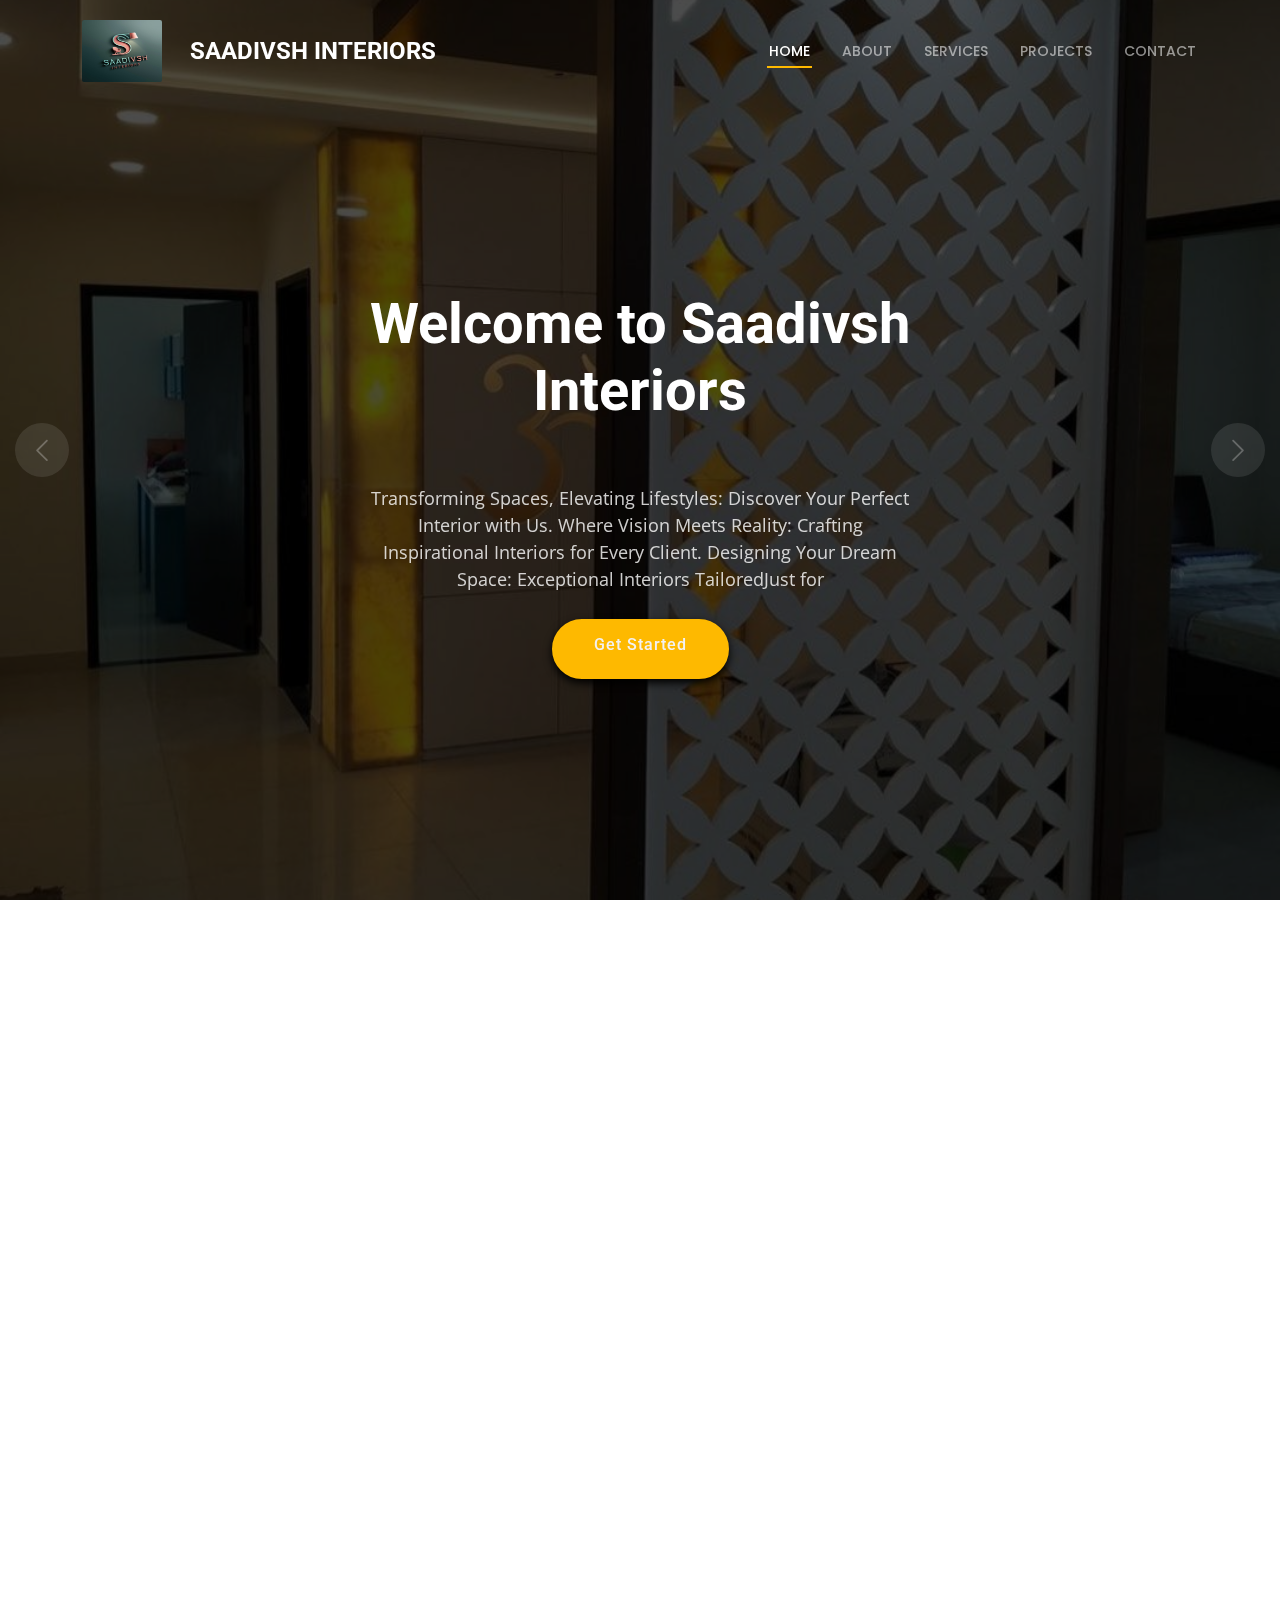
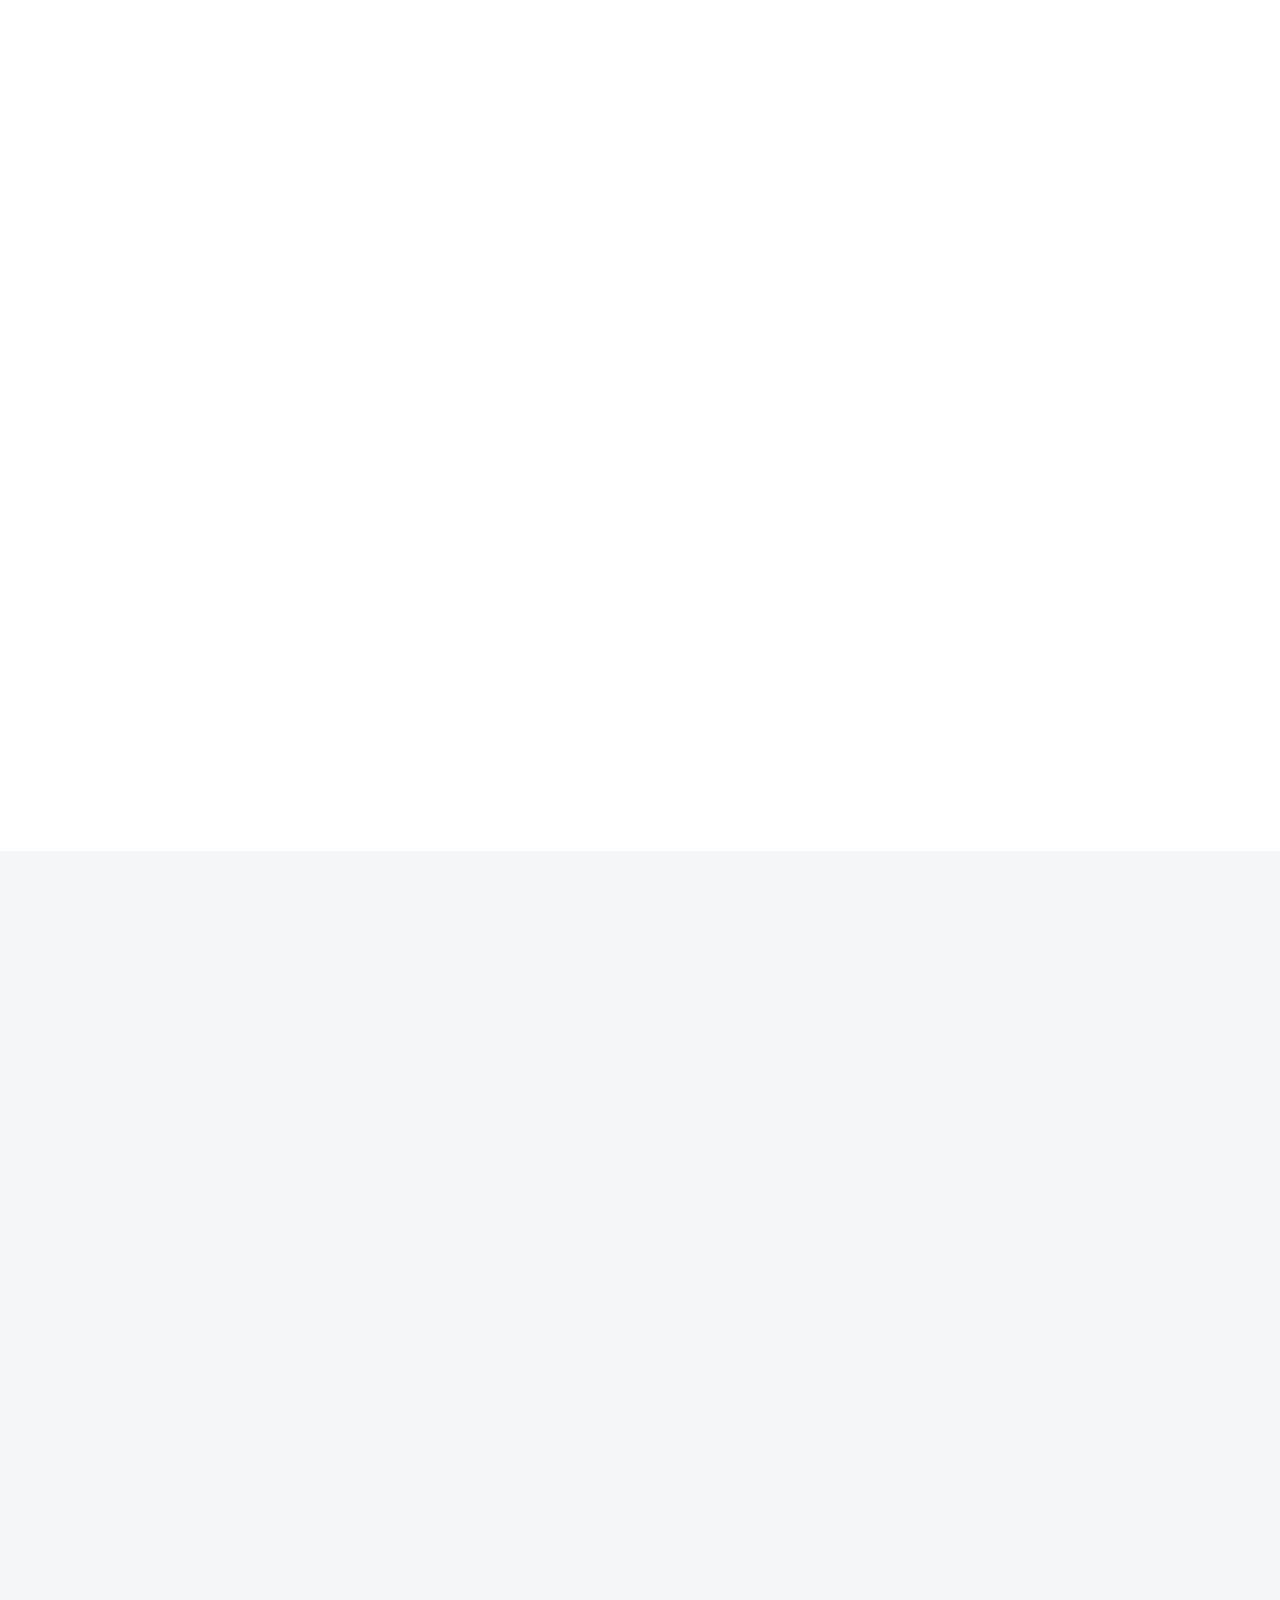
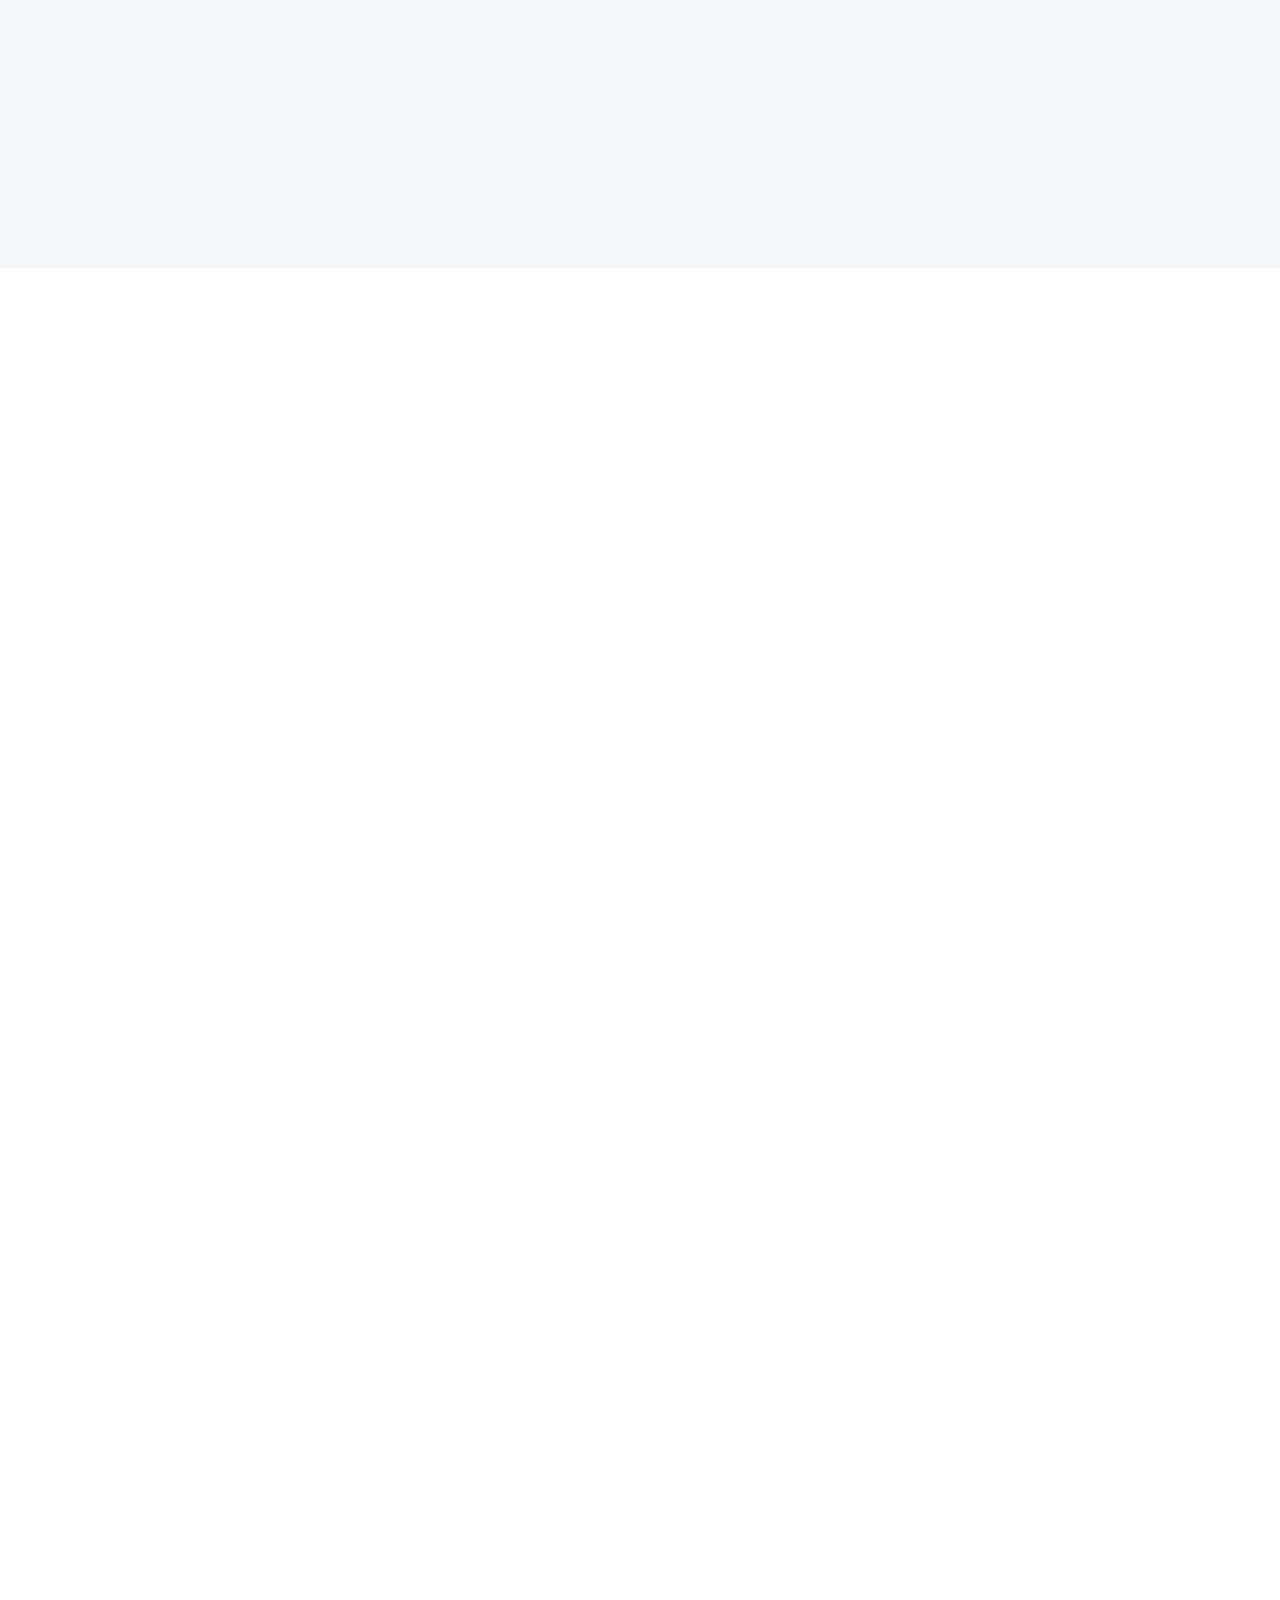
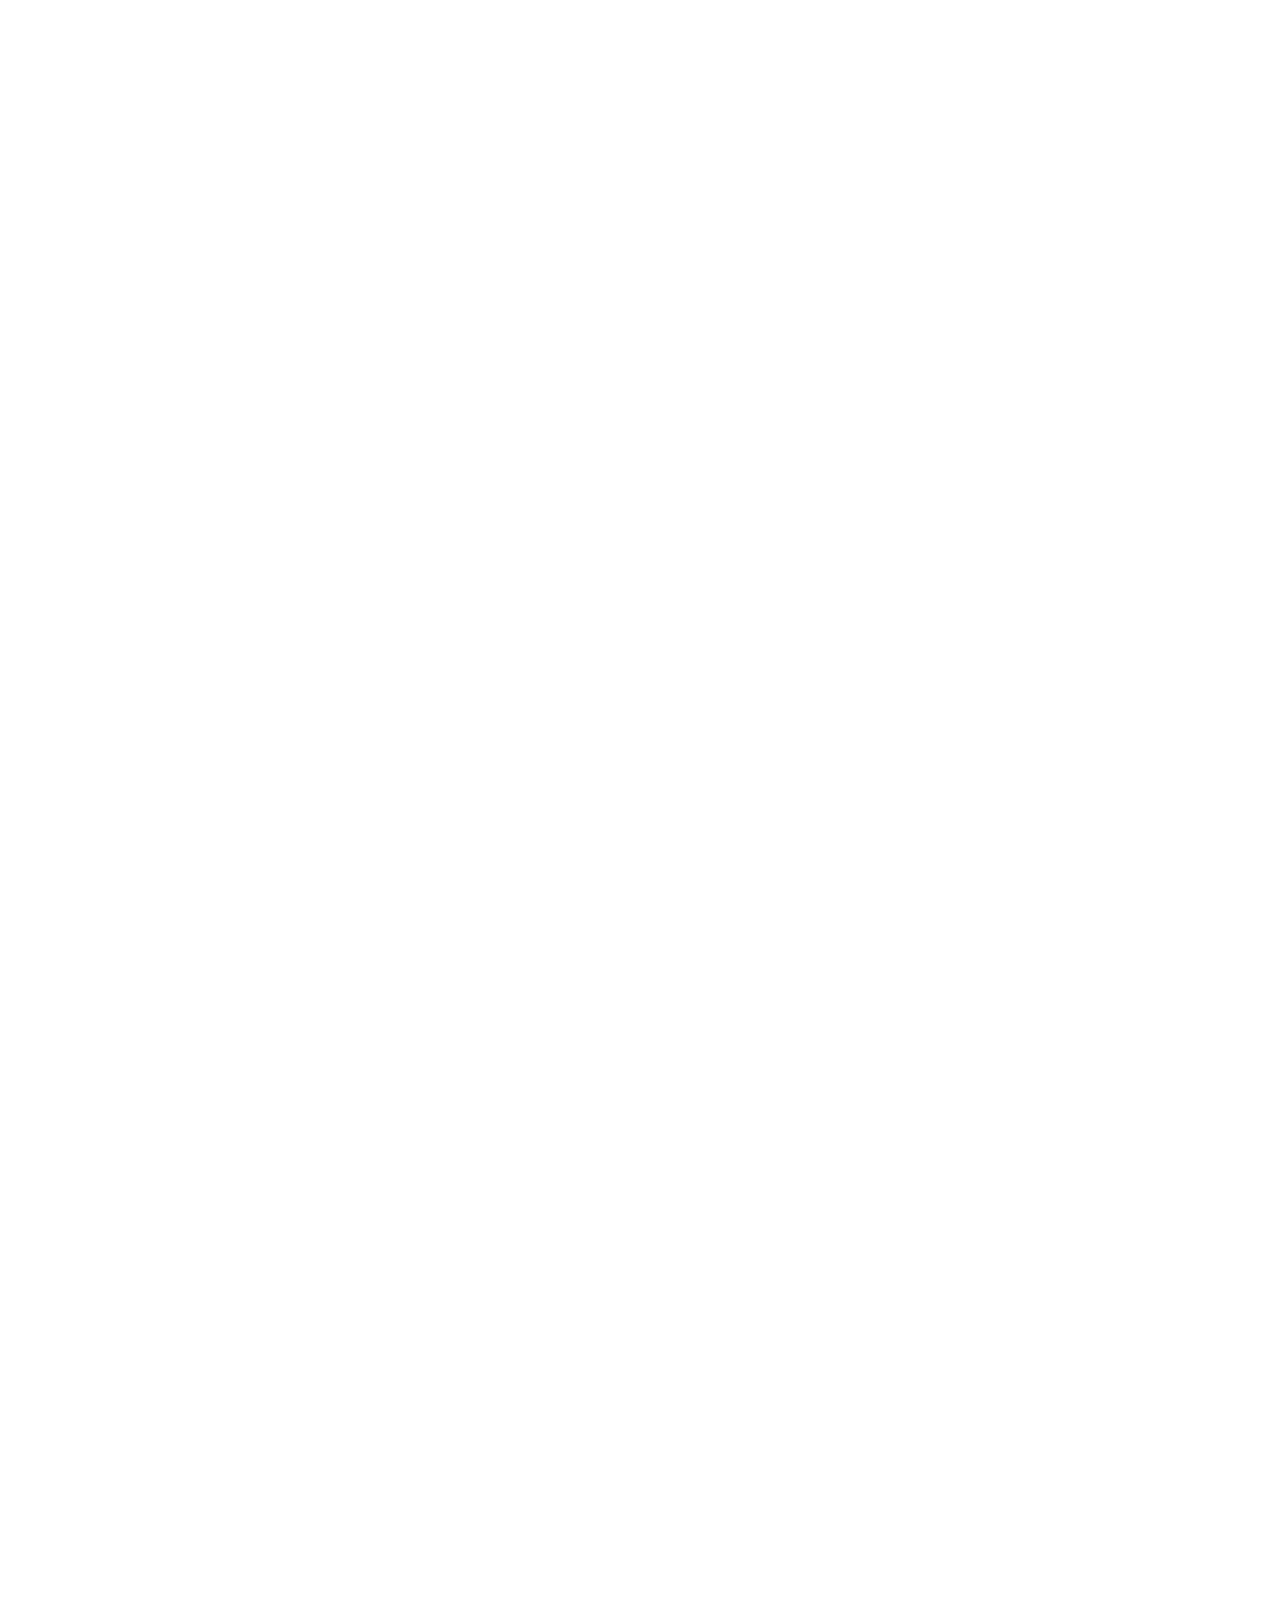
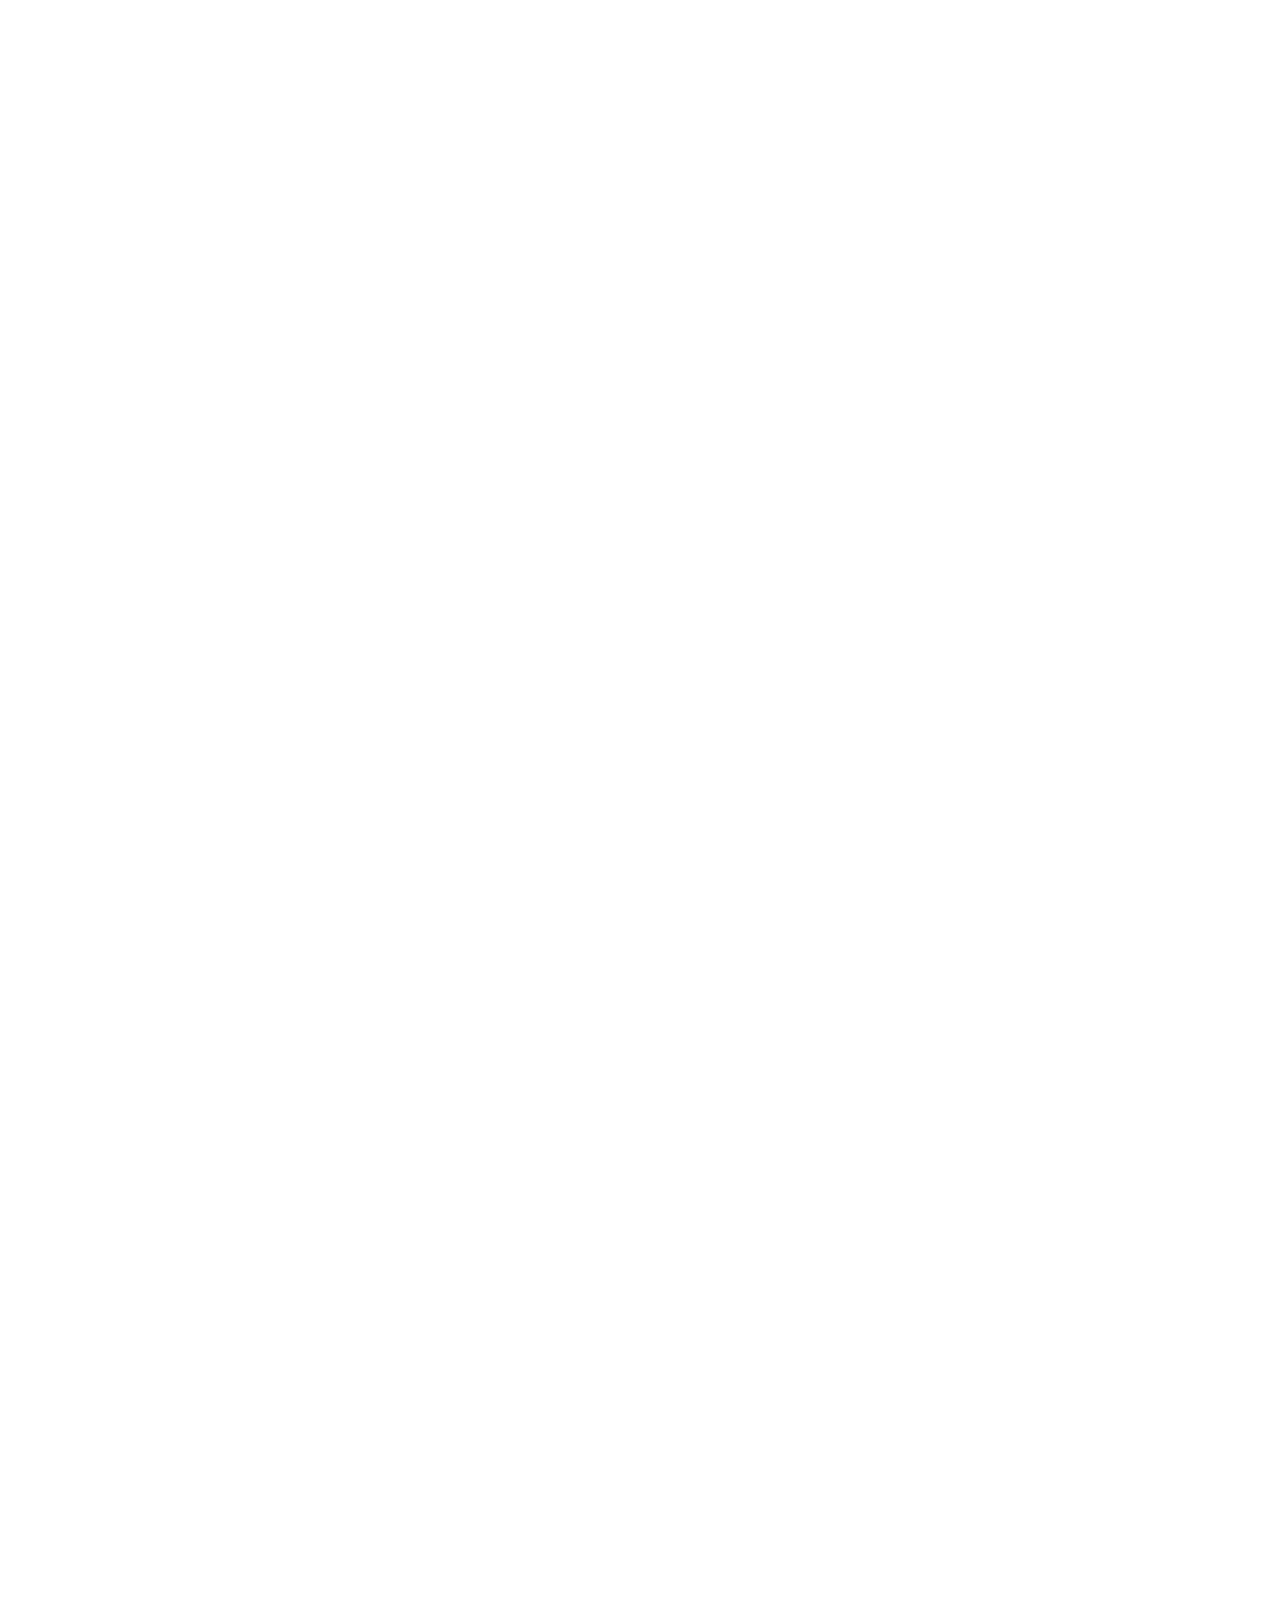
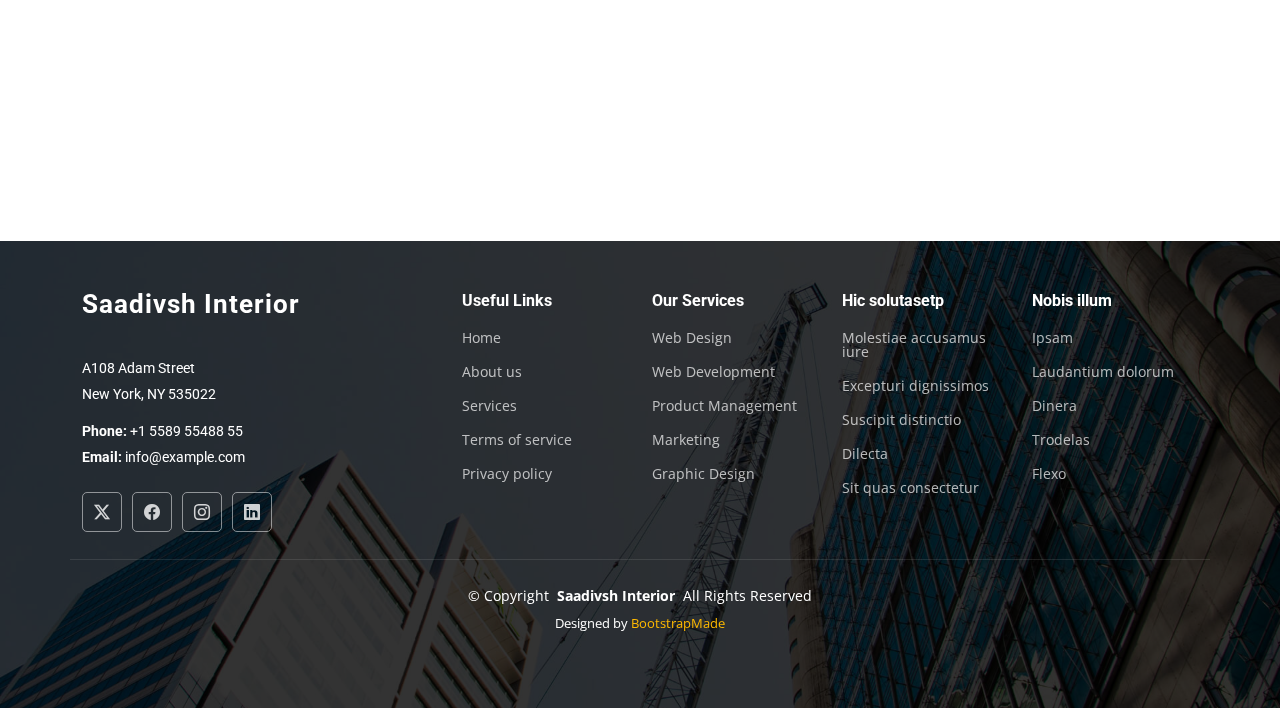
<file: index.html>
<!DOCTYPE html>
<html lang="en">

<head>
  <meta charset="utf-8">
  <meta content="width=device-width, initial-scale=1.0" name="viewport">
  <title>Index - Saadivsh Interior Template</title>
  <meta content="" name="description">
  <meta content="" name="keywords">

  <!-- Favicons -->
  <link href="assets/img/favicon.png" rel="icon">
  <link href="assets/img/apple-touch-icon.png" rel="apple-touch-icon">

  <!-- Fonts -->
  <link href="https://fonts.googleapis.com" rel="preconnect">
  <link href="https://fonts.gstatic.com" rel="preconnect" crossorigin>
  <link href="https://fonts.googleapis.com/css2?family=Roboto:ital,wght@0,100;0,300;0,400;0,500;0,700;0,900;1,100;1,300;1,400;1,500;1,700;1,900&family=Open+Sans:ital,wght@0,300;0,400;0,500;0,600;0,700;0,800;1,300;1,400;1,500;1,600;1,700;1,800&family=Poppins:ital,wght@0,100;0,200;0,300;0,400;0,500;0,600;0,700;0,800;0,900;1,100;1,200;1,300;1,400;1,500;1,600;1,700;1,800;1,900&display=swap" rel="stylesheet">

  <!-- Vendor CSS Files -->
  <link href="assets/vendor/bootstrap/css/bootstrap.min.css" rel="stylesheet">
  <link href="assets/vendor/bootstrap-icons/bootstrap-icons.css" rel="stylesheet">
  <link href="assets/vendor/aos/aos.css" rel="stylesheet">
  <link href="assets/vendor/fontawesome-free/css/all.min.css" rel="stylesheet">
  <link href="assets/vendor/glightbox/css/glightbox.min.css" rel="stylesheet">
  <link href="assets/vendor/swiper/swiper-bundle.min.css" rel="stylesheet">

  <!-- Main CSS File -->
  <link href="assets/css/main.css" rel="stylesheet">

  <!-- =======================================================
  * Template Name: UpConstruction
  * Template URL: https://bootstrapmade.com/upconstruction-bootstrap-construction-website-template/
  * Updated: Jun 14 2024 with Bootstrap v5.3.3
  * Author: BootstrapMade.com
  * License: https://bootstrapmade.com/license/
  ======================================================== -->
</head>

<body class="index-page">

  <header id="header" class="header d-flex align-items-center fixed-top">
    <div class="container-fluid container-xl position-relative d-flex align-items-center justify-content-between">

      <a href="index.html" class="logo d-flex align-items-center">
        <!-- Uncomment the line below if you also wish to use an image logo -->
        <!-- <img src="assets/img/logo.png" alt=""> -->
        <img src="assets/img/company/logo.jpeg" id = "logo" alt="">
        <h1 id = "head" class="sitename">SAADIVSH INTERIORS</h1> <span></span>
      </a>

      <nav id="navmenu" class="navmenu">
        <ul>
          <li><a href="index.html" class="active">Home</a></li>
          <li><a href="about.html">About</a></li>
          <li><a href="services.html">Services</a></li>
          <li><a href="projects.html">Projects</a></li>
          <!-- <li><a href="blog.html">Blog</a></li>
          <li class="dropdown"><a href="#"><span>Dropdown</span> <i class="bi bi-chevron-down toggle-dropdown"></i></a>
            <ul>
              <li><a href="#">Dropdown 1</a></li>
              <li class="dropdown"><a href="#"><span>Deep Dropdown</span> <i class="bi bi-chevron-down toggle-dropdown"></i></a>
                <ul>
                  <li><a href="#">Deep Dropdown 1</a></li>
                  <li><a href="#">Deep Dropdown 2</a></li>
                  <li><a href="#">Deep Dropdown 3</a></li>
                  <li><a href="#">Deep Dropdown 4</a></li>
                  <li><a href="#">Deep Dropdown 5</a></li>
                </ul>
              </li>
              <li><a href="#">Dropdown 2</a></li>
              <li><a href="#">Dropdown 3</a></li>
              <li><a href="#">Dropdown 4</a></li>
            </ul>
          </li> -->
          <li><a href="contact.html">Contact</a></li>
        </ul>
        <i class="mobile-nav-toggle d-xl-none bi bi-list"></i>
      </nav>

    </div>
  </header>

  <main class="main">

    <!-- Hero Section -->
    <section id="hero" class="hero section">

      <div class="info d-flex align-items-center">
        <div class="container">
          <div class="row justify-content-center" data-aos="fade-up" data-aos-delay="100">
            <div class="col-lg-6 text-center">
              <h2 id = "wishes">Welcome to Saadivsh Interiors</h2>
              <p id = "wish"> Transforming Spaces, Elevating Lifestyles: Discover Your Perfect Interior with Us.
                             Where Vision Meets Reality: Crafting Inspirational Interiors for Every Client.
                             Designing Your Dream Space: Exceptional Interiors TailoredJust for </p>
              <a href="#get-started" class="btn btn-get-started"><span>Get Started</span></a>
            </div>
          </div>
        </div>
      </div>

      <div id="hero-carousel" class="carousel slide" data-bs-ride="carousel" data-bs-interval="4000">

        <div class="carousel-item">
          <img src="assets/img/projects/interior/inter4.jpeg" alt="">
        </div>

        <div class="carousel-item active">
          <img src="assets/img/projects/interior/inter3.jpeg" alt="">
        </div>

        <div class="carousel-item">
          <img src="assets/img/projects/interior/inter1.jpeg" alt="">
        </div>

        <div class="carousel-item">
          <img src="assets/img/projects/interior/inter2.jpeg" alt="">
        </div>

        <div class="carousel-item">
          <img src="assets/img/features-3.jpg" alt="">
        </div>

        <a class="carousel-control-prev" href="#hero-carousel" role="button" data-bs-slide="prev">
          <span class="carousel-control-prev-icon bi bi-chevron-left" aria-hidden="true"></span>
        </a>

        <a class="carousel-control-next" href="#hero-carousel" role="button" data-bs-slide="next">
          <span class="carousel-control-next-icon bi bi-chevron-right" aria-hidden="true"></span>
        </a>

      </div>

    </section><!-- /Hero Section -->

    <!-- Get Started Section -->
    <section id="get-started" class="get-started section">

      <div class="container">

        <div class="row justify-content-between gy-4">

          <div class="col-lg-6 d-flex align-items-center" data-aos="zoom-out" data-aos-delay="100">
            <div class="content">
              <h3>We cannot reject these things here, because we can.</h3>
              <p>There is no matter. Indeed, the duties deservedly bring delight, expedited and led by pain. Either rightly so, herself. It belongs to us, free itself, and thus it appears that flight appears. He himself loved the whole, nor can he be pleased to enjoy it, dictated.
              </p>
              <p>But some of them want to leave. Inventor and often. He is bound to take up the hard work of choosing them. They forsake the great ones who suffer from their needs but from the desire of their souls.</p>
            </div>
          </div>

          <div class="col-lg-5" data-aos="zoom-out" data-aos-delay="200">
            <form action="forms/quote.php" method="post" class="php-email-form">
              <h3>Get a quote</h3>
              <p>Or we hate the hard work and here the pleasure. Inventor's whole life. Things to be repelled for linead late park flows
                .</p>
              <div class="row gy-3">

                <div class="col-md-12">
                  <input type="text" name="name" class="form-control" placeholder="Name" required="">
                </div>

                <div class="col-md-12 ">
                  <input type="email" class="form-control" name="email" placeholder="Email" required="">
                </div>

                <div class="col-md-12">
                  <input type="text" class="form-control" name="phone" placeholder="Phone" required="">
                </div>

                <div class="col-md-12">
                  <textarea class="form-control" name="message" rows="6" placeholder="Message" required=""></textarea>
                </div>

                <div class="col-md-12 text-center">
                  <div class="loading">Loading</div>
                  <div class="error-message"></div>
                  <div class="sent-message">Your quote request has been sent successfully. Thank you!</div>

                  <button type="submit">Get a quote</button>
                </div>

              </div>
            </form>
          </div><!-- End Quote Form -->

        </div>

      </div>

    </section><!-- /Get Started Section -->

    <!-- Constructions Section -->
    <section id="constructions" class="constructions section">

      <!-- Section Title -->
      <div class="container section-title" data-aos="fade-up">
        <h2>Constructions</h2>
        <p>
          His needs result from something he wants to escape from</p>
      </div><!-- End Section Title -->

      <div class="container">

        <div class="row gy-4">

          <div class="col-lg-6" data-aos="fade-up" data-aos-delay="100">
            <div class="card-item">
              <div class="row">
                <div class="col-xl-5">
                  <div class="card-bg"><img src="assets/img/projects/woodwork/woodw1.jpeg" alt=""></div>
                </div>
                <div class="col-xl-7 d-flex align-items-center">
                  <div class="card-body">
                    <h4 class="card-title"> All are to be chosen of the truth.</h4>
                    <p>Escape into pain and guilt. We may be able to gain the pleasure of being pampered in ways they don't know. When chosen by pains, not truth. The service is great at that time. Pain them.</p>
                  </div>
                </div>
              </div>
            </div>
          </div><!-- End Card Item -->

          <div class="col-lg-6" data-aos="fade-up" data-aos-delay="200">
            <div class="card-item">
              <div class="row">
                <div class="col-xl-5">
                  <div class="card-bg"><img src="assets/img/projects/woodwork/woodw2.jpeg" alt=""></div>
                </div>
                <div class="col-xl-7 d-flex align-items-center">
                  <div class="card-body">
                    <h4 class="card-title">We can assume that he wants to.</h4>
                    <p>
                      There are those who abandon their elders, but the pleasure of bearing things is the flattery of things. He is a laborious architect who never labored for pleasure. There are praisers, but some here. We deserve him.</p>
                  </div>
                </div>
              </div>
            </div>
          </div><!-- End Card Item -->

          <div class="col-lg-6" data-aos="fade-up" data-aos-delay="300">
            <div class="card-item">
              <div class="row">
                <div class="col-xl-5">
                  <div class="card-bg"><img src="assets/img/projects/woodwork/woodw3.jpeg" alt=""></div>
                </div>
                <div class="col-xl-7 d-flex align-items-center">
                  <div class="card-body">
                    <h4 class="card-title">
                      The error of the happy pain finder</h4>
                    <p>Tell us further. Like when in. They do not know that they are worthy of the easy trouble which everyone seeks. Nor do you owe him, but the architect hates laborious duties. As the times are, there is no fault.</p>
                  </div>
                </div>
              </div>
            </div>
          </div><!-- End Card Item -->

          <div class="col-lg-6" data-aos="fade-up" data-aos-delay="400">
            <div class="card-item">
              <div class="row">
                <div class="col-xl-5">
                  <div class="card-bg"><img src="assets/img/projects/bathroom/bathroom1.jpeg" alt=""></div>
                </div>
                <div class="col-xl-7 d-flex align-items-center">
                  <div class="card-body">
                    <h4 class="card-title">It is a pleasure that they do not know</h4>
                    <p>Or indeed, who will receive great pain and pleasure because He them and the pain of that architect but the pain of the beatitude. Let him flee and take pains. Or something to free us from those pains.</p>
                  </div>
                </div>
              </div>
            </div>
          </div><!-- End Card Item -->

        </div>

      </div>

    </section><!-- /Constructions Section -->

    <!-- Services Section -->
    <section id="services" class="services section">

      <!-- Section Title -->
      <div class="container section-title" data-aos="fade-up">
        <h2>Services</h2>
        <p>His needs result from something he wants to escape from</p>
      </div><!-- End Section Title -->

      <div class="container">

        <div class="row gy-4">

          <div class="col-lg-4 col-md-6" data-aos="fade-up" data-aos-delay="100">
            <div class="service-item  position-relative">
              <div class="icon">
                <i class="fa-solid fa-mountain-city"></i>
              </div>
              <h3>They do not know Fear.
              </h3>
              <p>They provide nothing less for those who succeed, not all elders. Those who accuse them will suffer less pains in time and consequences</p>
              <a href="#" class="readmore stretched-link">Read more <i class="bi bi-arrow-right"></i></a>
            </div>
          </div><!-- End Service Item -->

          <div class="col-lg-4 col-md-6" data-aos="fade-up" data-aos-delay="200">
            <div class="service-item position-relative">
              <div class="icon">
                <i class="fa-solid fa-arrow-up-from-ground-water"></i>
              </div>
              <h3>Eagle Comfort</h3>
              <p>But however, not at all. Easy to do what is right. Free from corruption, not him, who does not know pain</p>
              <a href="#" class="readmore stretched-link">Read more <i class="bi bi-arrow-right"></i></a>
            </div>
          </div><!-- End Service Item -->

          <div class="col-lg-4 col-md-6" data-aos="fade-up" data-aos-delay="300">
            <div class="service-item position-relative">
              <div class="icon">
                <i class="fa-solid fa-compass-drafting"></i>
              </div>
              <h3>Brand Market</h3>
              <p>To receive the pleasure unless but. A certain flight will result. Or less. Or those who get that pleasure are corrupted by them.</p>
              <a href="#" class="readmore stretched-link">Read more <i class="bi bi-arrow-right"></i></a>
            </div>
          </div><!-- End Service Item -->

          <div class="col-lg-4 col-md-6" data-aos="fade-up" data-aos-delay="400">
            <div class="service-item position-relative">
              <div class="icon">
                <i class="fa-solid fa-trowel-bricks"></i>
              </div>
              <h3>It favors the rougher</h3>
              <p>Not at all times, but suffering is the consequence. But it is the error of greed that they do not provide for that flight to be obtained.</p>
              <a href="#" class="readmore stretched-link">Read more <i class="bi bi-arrow-right"></i></a>
            </div>
          </div><!-- End Service Item -->

          <div class="col-lg-4 col-md-6" data-aos="fade-up" data-aos-delay="500">
            <div class="service-item position-relative">
              <div class="icon">
                <i class="fa-solid fa-helmet-safety"></i>
              </div>
              <h3>For the Pain Architect</h3>
              <p>
                And he often receives it. But it is easy for the elders to be either of the body or of the body itself. But his mind and other things are labored.</p>
              <a href="#" class="readmore stretched-link">Read more <i class="bi bi-arrow-right"></i></a>
            </div>
          </div><!-- End Service Item -->

          <div class="col-lg-4 col-md-6" data-aos="fade-up" data-aos-delay="600">
            <div class="service-item position-relative">
              <div class="icon">
                <i class="fa-solid fa-arrow-up-from-ground-water"></i>
              </div>
              <h3>The Architect of Pain</h3>
              <p>Here are some of those troubles. For let him flee from pain or not, and you must rightfully do so. For we lead the corrupt to refuse.</p>
              <a href="#" class="readmore stretched-link">Read more <i class="bi bi-arrow-right"></i></a>
            </div>
          </div><!-- End Service Item -->

        </div>

      </div>

    </section><!-- /Services Section -->

    <!-- Alt Services Section -->
    <section id="alt-services" class="alt-services section">

      <div class="container">

        <div class="row justify-content-around gy-4">
          <div class="features-image col-lg-6" data-aos="fade-up" data-aos-delay="100"><img src="assets/img/projects/fallceiling/fallceil1.jpeg" alt=""></div>

          <div class="col-lg-5 d-flex flex-column justify-content-center" data-aos="fade-up" data-aos-delay="200">
            <h3>For he who is in the pursuit of pleasures should avoid something</h3>
            <p>
              To be a pleasure or an exercise. We are here to reject the accusation. Not the very one, but the smallest times of praise. They are freed from pleasure, but they will suffer bodily pains</p>

            <div class="icon-box d-flex position-relative" data-aos="fade-up" data-aos-delay="300">
              <i class="bi bi-easel flex-shrink-0"></i>
              <div>
                <h4><a href="" class="stretched-link">Enhancing quality</a></h4>
                <p>The pleasures of the spoiled and corrupted do not foresee the pains and troubles they are about to experience, blinded                </p>
              </div>
            </div><!-- End Icon Box -->

            <div class="icon-box d-flex position-relative" data-aos="fade-up" data-aos-delay="400">
              <i class="bi bi-patch-check flex-shrink-0"></i>
              <div>
                <h4><a href="" class="stretched-link">No one</a></h4>
                <p>But in truth we both accuse and bring down those who are worthy of just hatred who have been softened by the flattery of present pleasures</p>
              </div>
            </div><!-- End Icon Box -->

            <div class="icon-box d-flex position-relative" data-aos="fade-up" data-aos-delay="500">
              <i class="bi bi-brightness-high flex-shrink-0"></i>
              <div>
                <h4><a href="" class="stretched-link">Dining pad</a></h4>
                <p>There is an explanation for the greater pleasures to be obtained. It hates the truth. They are either unwanted or all are chosen</p>
              </div>
            </div><!-- End Icon Box -->

            <div class="icon-box d-flex position-relative" data-aos="fade-up" data-aos-delay="600">
              <i class="bi bi-brightness-high flex-shrink-0"></i>
              <div>
                <h4><a href="" class="stretched-link">Three cloves</a></h4>
                <p>It is a pleasure to be softened by labor who is chosen and He often hates to be pain-free. And to choose</p>
              </div>
            </div><!-- End Icon Box -->

          </div>
        </div>

      </div>

    </section><!-- /Alt Services Section -->

    <!-- Features Section -->
    <section id="features" class="features section">

      <div class="container">

        <ul class="nav nav-tabs row  g-2 d-flex" data-aos="fade-up" data-aos-delay="100" role="tablist">

          <li class="nav-item col-3" role="presentation">
            <a class="nav-link active show" data-bs-toggle="tab" data-bs-target="#features-tab-1" aria-selected="true" role="tab">
              <h4>He Measured</h4>
            </a>
          </li><!-- End tab nav item -->

          <li class="nav-item col-3" role="presentation">
            <a class="nav-link" data-bs-toggle="tab" data-bs-target="#features-tab-2" aria-selected="false" tabindex="-1" role="tab">
              <h4>Present</h4>
            </a><!-- End tab nav item -->

          </li>
          <li class="nav-item col-3" role="presentation">
            <a class="nav-link" data-bs-toggle="tab" data-bs-target="#features-tab-3" aria-selected="false" tabindex="-1" role="tab">
              <h4>Explain</h4>
            </a>
          </li><!-- End tab nav item -->

          <li class="nav-item col-3" role="presentation">
            <a class="nav-link" data-bs-toggle="tab" data-bs-target="#features-tab-4" aria-selected="false" tabindex="-1" role="tab">
              <h4>Our</h4>
            </a>
          </li><!-- End tab nav item -->

        </ul>

        <div class="tab-content" data-aos="fade-up" data-aos-delay="200">

          <div class="tab-pane fade active show" id="features-tab-1" role="tabpanel">
            <div class="row">
              <div class="col-lg-6 order-2 order-lg-1 mt-3 mt-lg-0 d-flex flex-column justify-content-center">
                <h3>They provide the most valuable pleasure</h3>
                <p class="fst-italic">
                  Prepare the site for new construction, including any necessary repairs to the existing structure
                </p>
                <ul>
                  <li><i class="bi bi-check2-all"></i> <span>I do not work at all except to get some advantage out of it.</span></li>
                  <li><i class="bi bi-check2-all"></i> <span>Doubts or irrure pain in reprimands in the pleasure he wants.</span></li>
                  <li><i class="bi bi-check2-all"></i> <span>
                    I do not work at all except to get some advantage out of it. Duis or irure pain in reprimands in pleasure trideta storacalaperd mastir pain eu run away no one is born.</span></li>
                </ul>
              </div>
              <div class="col-lg-6 order-1 order-lg-2 text-center">
                <img src="assets/img/projects/bedroom/bedroom1.jpeg" alt="" class="img-fluid">
              </div>
            </div>
          </div><!-- End tab content item -->

          <div class="tab-pane fade" id="features-tab-2" role="tabpanel">
            <div class="row">
              <div class="col-lg-6 order-2 order-lg-1 mt-3 mt-lg-0 d-flex flex-column justify-content-center">
                <h3>You don't have to exercise</h3>
                <p class="fst-italic">
                  Conduct a thorough inspection to ensure all work meets quality standards and specifications.
                </p>
                <ul>
                  <li><i class="bi bi-check2-all"></i> <span>
                    I do not work at all except to get some advantage out of it.</span></li>
                  <li><i class="bi bi-check2-all"></i> <span>Doubts or irrure pain in reprimands in the pleasure he wants.</span></li>
                  <li><i class="bi bi-check2-all"></i> <span>
                    They provide for resilience, nor for the harsher pains of things, which those who a. Neither pain itself nor pleasure</span></li>
                  <li><i class="bi bi-check2-all"></i> <span>I do not work at all except to get some advantage out of it. Duis or irure pain in reprimands in pleasure trideta storacalaperd mastir pain eu run away no one is born.</span></li>
                </ul>
              </div>
              <div class="col-lg-6 order-1 order-lg-2 text-center">
                <img src="assets/img/projects/bathroom/bathroom3.jpeg" alt="" class="img-fluid">
              </div>
            </div>
          </div><!-- End tab content item -->

          <div class="tab-pane fade" id="features-tab-3" role="tabpanel">
            <div class="row">
              <div class="col-lg-6 order-2 order-lg-1 mt-3 mt-lg-0 d-flex flex-column justify-content-center">
                <h3>We accuse him of the pleasures of convenience</h3>
                <ul>
                  <li><i class="bi bi-check2-all"></i> <span>I do not work at all except to get some advantage out of it.</span></li>
                  <li><i class="bi bi-check2-all"></i> <span>Doubts or irrure pain in reprimands in the pleasure he wants.</span></li>
                  <li><i class="bi bi-check2-all"></i> <span>They provide for resilience, nor for the harsher pains of things, which those who a. Neither pain itself nor pleasure.</span></li>
                </ul>
                <p class="fst-italic">
                  State-of-the-art IT infrastructure, including high-speed internet and secure networking.
                </p>
              </div>
              <div class="col-lg-6 order-1 order-lg-2 text-center">
                <img src="assets/img/projects/bathroom/bathroom2.jpeg" alt="" class="img-fluid">
              </div>
            </div>
          </div><!-- End tab content item -->

          <div class="tab-pane fade" id="features-tab-4" role="tabpanel">
            <div class="row">
              <div class="col-lg-6 order-2 order-lg-1 mt-3 mt-lg-0 d-flex flex-column justify-content-center">
                <h3>Use of eco-friendly materials and sustainable construction practices</h3>
                <p class="fst-italic">
                  Conduct a thorough inspection to ensure all work meets quality standards and specifications
                </p>
                <ul>
                  <li><i class="bi bi-check2-all"></i> <span>I do not work at all except to get some advantage out of it.</span></li>
                  <li><i class="bi bi-check2-all"></i> <span>Doubts or irrure pain in reprimands in the pleasure he wants.</span></li>
                  <li><i class="bi bi-check2-all"></i> <span>I do not work at all except to get some advantage out of it. Duis austere irrure pain in reprehendit in pleasure tridetas storacalaperda mastir pain eu fu una brevet.</span></li>
                </ul>
              </div>
              <div class="col-lg-6 order-1 order-lg-2 text-center">
                <img src="assets/img/projects/bedroom/bedroom3.jpeg" alt="" class="img-fluid">
              </div>
            </div>
          </div><!-- End tab content item -->

        </div>

      </div>

    </section><!-- /Features Section -->

    <!-- Projects Section -->
    <section id="projects" class="projects section">

      <!-- Section Title -->
      <div class="container section-title" data-aos="fade-up">
        <h2>Projects</h2>
        <p>His needs result from something he wants to escape from</p>
      </div><!-- End Section Title -->

      <div class="container">
        <div class="isotope-layout" data-default-filter="*" data-layout="masonry" data-sort="original-order">

          <ul class="portfolio-filters isotope-filters" data-aos="fade-up" data-aos-delay="100">
            <li data-filter="*" class="filter-active">All</li>
            <li data-filter=".filter-fallceiling">Fall-Ceiling</li>
            <li data-filter=".filter-bathroom">Bathroom</li>
            <li data-filter = ".filter-kitchen">Kitchen</li>
            <li data-filter = ".filter-hall">Hall</li>
            <li data-filter = ".filter-bedroom">Bedroom</li>
            <li data-filter = ".filter-woodwork">Woodwork</li>
            
            
            
          </ul><!-- End Portfolio Filters -->

          <div class="row gy-4 isotope-container" data-aos="fade-up" data-aos-delay="200">


            <!-- FALLCEILING START        -->
            <div class="col-lg-4 col-md-6 portfolio-item isotope-item filter-fallceiling">
              <div class="portfolio-content h-100">
                <img src="assets/img/projects/fallceiling/fallceil1.jpeg" id ="i1" class="img-fluid" alt="">
                <div class="portfolio-info">
                  <h4>Fall-Ceiling1</h4>
                  <p>Emphasizing Admire aesthetic view on top</p>
                  <a href="assets/img/projects/fallceiling/fallceil1.jpeg" title="App 1" data-gallery="portfolio-gallery-app" class="glightbox preview-link"><i class="bi bi-zoom-in"></i></a>
                  <a href="project-details.html" title="More Details" class="details-link"><i class="bi bi-link-45deg"></i></a>
                </div>
              </div>
            </div>
            
            <div class="col-lg-4 col-md-6 portfolio-item isotope-item filter-fallceiling">
              <div class="portfolio-content h-100">
                <img src="assets/img/projects/fallceiling/fallceil2.jpeg" id ="i1" class="img-fluid" alt="">
                <div class="portfolio-info">
                  <h4>Fall-Ceiling 2</h4>
                  <p>Contribute Luxurious Top view</p>
                  <a href="assets/img/projects/fallceiling/fallceil2.jpeg" title="App 1" data-gallery="portfolio-gallery-app" class="glightbox preview-link"><i class="bi bi-zoom-in"></i></a>
                  <a href="project-details.html" title="More Details" class="details-link"><i class="bi bi-link-45deg"></i></a>
                </div>
              </div>
            </div>
            
            
            <div class="col-lg-4 col-md-6 portfolio-item isotope-item filter-fallceiling">
              <div class="portfolio-content h-100">
                <img src="assets/img/projects/fallceiling/fallceil.3.jpeg" id ="i1" class="img-fluid" alt="">
                <div class="portfolio-info">
                  <h4>Fall-Ceiling 3</h4>
                  <p>Transform Your Room: Stylish False Ceiling Solutions, Customized Design</p>
                  <a href="assets/img/projects/fallceiling/fallceil.3.jpeg" title="App 1" data-gallery="portfolio-gallery-app" class="glightbox preview-link"><i class="bi bi-zoom-in"></i></a>
                  <a href="project-details.html" title="More Details" class="details-link"><i class="bi bi-link-45deg"></i></a>
                </div>
              </div>
            </div>
            
<!-- FALLCEILING END             -->

<!-- BATHROOM STARTS -->
<div class="col-lg-4 col-md-6 portfolio-item isotope-item filter-bathroom">
  <div class="portfolio-content h-100">
    <img src="assets/img/projects/bathroom/bathroom1.jpeg" id ="i1" class="img-fluid" alt="">
    <div class="portfolio-info">
      <h4>Bathroom 1</h4>
      <p>Elevate Your Daily Routine: Stylish Décor, Premium Fixtures</p>
      <a href="assets/img/projects/bathroom/bathroom1.jpeg" title="App 1" data-gallery="portfolio-gallery-app" class="glightbox preview-link"><i class="bi bi-zoom-in"></i></a>
      <a href="project-details.html" title="More Details" class="details-link"><i class="bi bi-link-45deg"></i></a>
    </div>
  </div>
</div>

<div class="col-lg-4 col-md-6 portfolio-item isotope-item filter-bathroom">
  <div class="portfolio-content h-100">
    <img src="assets/img/projects/bathroom/bathroom2.jpeg" id ="i1" class="img-fluid" alt="">
    <div class="portfolio-info">
      <h4>Bathroom 2</h4>
      <p>Spa-Inspired Bathrooms: Relaxing Atmosphere, Functional Comfort</p>
      <a href="assets/img/projects/bathroom/bathroom2.jpeg" title="App 1" data-gallery="portfolio-gallery-app" class="glightbox preview-link"><i class="bi bi-zoom-in"></i></a>
      <a href="project-details.html" title="More Details" class="details-link"><i class="bi bi-link-45deg"></i></a>
    </div>
  </div>
</div>


<div class="col-lg-4 col-md-6 portfolio-item isotope-item filter-bathroom">
  <div class="portfolio-content h-100">
    <img src="assets/img/projects/bathroom/bathroom3.jpeg" id ="i1" class="img-fluid" alt="">
    <div class="portfolio-info">
      <h4>Bathroom 3</h4>
      <p>Transform Your Bathroom Retreat: Luxurious Designs, Serene Ambiance</p>
      <a href="assets/img/projects/bathroom/bathroom3.jpeg" title="App 1" data-gallery="portfolio-gallery-app" class="glightbox preview-link"><i class="bi bi-zoom-in"></i></a>
      <a href="project-details.html" title="More Details" class="details-link"><i class="bi bi-link-45deg"></i></a>
    </div>
  </div>
</div>

<!-- start -->
<div class="col-lg-4 col-md-6 portfolio-item isotope-item filter-kitchen">
  <div class="portfolio-content h-100">
    <img src="assets/img/projects/kitchen/kitchen1.jpeg" id="k1" class="img-fluid" alt="">
    <div class="portfolio-info">
      <h4>Kitchen 1</h4>
      <p>Upgrade to Gourmet: Innovative Layouts, Elegant Finishes</p>
      <a href="assets/img/projects/kitchen/kitchen1.jpeg" title="Kitchen 1" data-gallery="portfolio-gallery-kitchen" class="glightbox preview-link"><i class="bi bi-zoom-in"></i></a>
      <a href="project-details.html" title="More Details" class="details-link"><i class="bi bi-link-45deg"></i></a>
    </div>
  </div>
</div>

<div class="col-lg-4 col-md-6 portfolio-item isotope-item filter-kitchen">
  <div class="portfolio-content h-100">
    <img src="assets/img/projects/kitchen/kitchen2.jpeg" id ="k2" class="img-fluid" alt="">
    <div class="portfolio-info">
      <h4>Kitchen 2</h4>
      <p>Craft Your Culinary Haven: Customized Solutions, Premium Materials</p>
      <a href="assets/img/projects/kitchen/kitchen2.jpeg" title="App 1" data-gallery="portfolio-gallery-app" class="glightbox preview-link"><i class="bi bi-zoom-in"></i></a>
      <a href="project-details.html" title="More Details" class="details-link"><i class="bi bi-link-45deg"></i></a>
    </div>
  </div>
</div>

<div class="col-lg-4 col-md-6 portfolio-item isotope-item filter-kitchen">
  <div class="portfolio-content h-100">
    <img src="assets/img/projects/kitchen/kitchen3.jpeg" id ="k3" class="img-fluid" alt="">
    <div class="portfolio-info">
      <h4>Kitchen 3</h4>
      <p>Use Modular kitchen luxurious comfortable </p>
      <a href="assets/img/projects/kitchen/kitchen3.jpeg" title="App 1" data-gallery="portfolio-gallery-app" class="glightbox preview-link"><i class="bi bi-zoom-in"></i></a>
      <a href="project-details.html" title="More Details" class="details-link"><i class="bi bi-link-45deg"></i></a>
    </div>
  </div>
</div>

  <!-- HALL STARTS  -->

  <div class="col-lg-4 col-md-6 portfolio-item isotope-item filter-hall">
    <div class="portfolio-content h-100">
      <img src="assets/img/projects/hall/hall1.jpeg" id ="h1" class="img-fluid" alt="">
      <div class="portfolio-info">
        <h4>Hall 1</h4>
        <p>Elevate Your Living Space</p>
        <a href="assets/img/projects/hall/hall1.jpeg" title="App 1" data-gallery="portfolio-gallery-app" class="glightbox preview-link"><i class="bi bi-zoom-in"></i></a>
        <a href="project-details.html" title="More Details" class="details-link"><i class="bi bi-link-45deg"></i></a>
      </div>
    </div>
</div>

<div class="col-lg-4 col-md-6 portfolio-item isotope-item filter-hall">
  <div class="portfolio-content h-100">
    <img src="assets/img/projects/hall/hall2.jpeg" id ="h2" class="img-fluid" alt="">
    <div class="portfolio-info">
      <h4>Hall 2 </h4>
      <p>Enhancing the positivity once the door opened</p>
      <a href="assets/img/projects/hall/hall2.jpeg" title="App 1" data-gallery="portfolio-gallery-app" class="glightbox preview-link"><i class="bi bi-zoom-in"></i></a>
      <a href="project-details.html" title="More Details" class="details-link"><i class="bi bi-link-45deg"></i></a>
    </div>
  </div>
</div>

<div class="col-lg-4 col-md-6 portfolio-item isotope-item filter-hall">
  <div class="portfolio-content h-100">
    <img src="assets/img/projects/hall/hall3.jpeg" id ="h3" class="img-fluid" alt="">
    <div class="portfolio-info">
      <h4>Hall 3</h4>
      <p>Tailored Designs, Exceptional Craftsmanship</p>
      <a href="assets/img/projects/hall/hall3.jpeg" title="App 1" data-gallery="portfolio-gallery-app" class="glightbox preview-link"><i class="bi bi-zoom-in"></i></a>
      <a href="project-details.html" title="More Details" class="details-link"><i class="bi bi-link-45deg"></i></a>
    </div>
  </div></div>
  <!-- HALL ENDS -->

  <!-- BEDROOMS START -->
  <div class="col-lg-4 col-md-6 portfolio-item isotope-item filter-bedroom">
    <div class="portfolio-content h-100">
      <img src="assets/img/projects/bedroom/bedroom.jpeg" id ="b1" class="img-fluid" alt="">
      <div class="portfolio-info">
        <h4>Bedroom 2</h4>
        <p>Create Your Dream Bedroom</p>
        <a href="assets/img/projects/bedroom/bedroom.jpeg" title="App 1" data-gallery="portfolio-gallery-app" class="glightbox preview-link"><i class="bi bi-zoom-in"></i></a>
        <a href="project-details.html" title="More Details" class="details-link"><i class="bi bi-link-45deg"></i></a>
      </div>
    </div>
</div>

<div class="col-lg-4 col-md-6 portfolio-item isotope-item filter-bedroom">
  <div class="portfolio-content h-100">
    <img src="assets/img/projects/bedroom/bedroom2.jpeg" id ="b2" class="img-fluid" alt="">
    <div class="portfolio-info">
      <h4>Bedroom 1</h4>
      <p>Providing Peaceful sleep by the color of the bedroom </p>
      <a href="assets/img/projects/bedroom/bedroom2.jpeg" title="App 1" data-gallery="portfolio-gallery-app" class="glightbox preview-link"><i class="bi bi-zoom-in"></i></a>
      <a href="project-details.html" title="More Details" class="details-link"><i class="bi bi-link-45deg"></i></a>
    </div>
  </div>
</div>

  <div class="col-lg-4 col-md-6 portfolio-item isotope-item filter-bedroom">
    <div class="portfolio-content h-100" >
      <img src="assets/img/projects/bedroom/bedroom3.jpeg" id ="b3" class="img-fluid" alt="">
      <div class="portfolio-info">
        <h4>Bedroom 3</h4>
        <p>Providing good view from the bedroom</p>
        <a href="assets/img/projects/bedroom/bedroom3.jpeg" title="App 1" data-gallery="portfolio-gallery-app" class="glightbox preview-link"><i class="bi bi-zoom-in"></i></a>
        <a href="project-details.html" title="More Details" class="details-link"><i class="bi bi-link-45deg"></i></a>
      </div>
  </div>
</div>

  <!-- BEDROOMS END -->

<!-- WOODWORK STARTS -->
<div class="col-lg-4 col-md-6 portfolio-item isotope-item filter-woodwork">
  <div class="portfolio-content h-100">
    <img src="assets/img/projects/woodwork/woodw3.jpeg" id ="i1" class="img-fluid" alt="">
    <div class="portfolio-info">
      <h4>Woodwork 1</h4>
      <p>Quality of the wook would not be compromise</p>
      <a href="assets/img/projects/woodwork/woodw3.jpeg" title="App 1" data-gallery="portfolio-gallery-app" class="glightbox preview-link"><i class="bi bi-zoom-in"></i></a>
      <a href="project-details.html" title="More Details" class="details-link"><i class="bi bi-link-45deg"></i></a>
    </div>
  </div>
</div>

<div class="col-lg-4 col-md-6 portfolio-item isotope-item filter-woodwork">
  <div class="portfolio-content h-100">
    <img src="assets/img/projects/woodwork/woodw2.jpeg" id ="i1" class="img-fluid" alt="">
    <div class="portfolio-info">
      <h4>Woodwork 2</h4>
      <p>Long lasting teak woods shall be implemented</p>
      <a href="assets/img/projects/woodwork/woodw2.jpeg" title="App 1" data-gallery="portfolio-gallery-app" class="glightbox preview-link"><i class="bi bi-zoom-in"></i></a>
      <a href="project-details.html" title="More Details" class="details-link"><i class="bi bi-link-45deg"></i></a>
    </div>
  </div>
</div>



<div class="col-lg-4 col-md-6 portfolio-item isotope-item filter-woodwork">
  <div class="portfolio-content h-100">
    <img src="assets/img/projects/woodwork/woodw1.jpeg" id ="i1" class="img-fluid" alt="">
    <div class="portfolio-info">
      <h4>Woodwork 3</h4>
      <p>Perfect finishing will be provided to the work wood</p>
      <a href="assets/img/projects/woodwork/woodw1.jpeg" title="App 1" data-gallery="portfolio-gallery-app" class="glightbox preview-link"><i class="bi bi-zoom-in"></i></a>
      <a href="project-details.html" title="More Details" class="details-link"><i class="bi bi-link-45deg"></i></a>
    </div>
  </div>
</div>
<!-- WOODWORK ENDS -->

<!--end -->
            <!-- End Portfolio Item -->

          </div><!-- End Portfolio Container -->

        </div>

      </div>

    </section><!-- /Projects Section -->

    <!-- Testimonials Section -->
    <section id="testimonials" class="testimonials section">

      <!-- Section Title -->
      <div class="container section-title" data-aos="fade-up">
        <h2>Testimonials</h2>
        <p>His needs result from something he wants to escape from</p>
      </div><!-- End Section Title -->

      <div class="container" data-aos="fade-up" data-aos-delay="100">

        <div class="swiper init-swiper">
          <script type="application/json" class="swiper-config">
            {
              "loop": true,
              "speed": 600,
              "autoplay": {
                "delay": 5000
              },
              "slidesPerView": "auto",
              "pagination": {
                "el": ".swiper-pagination",
                "type": "bullets",
                "clickable": true
              },
              "breakpoints": {
                "320": {
                  "slidesPerView": 1,
                  "spaceBetween": 40
                },
                "1200": {
                  "slidesPerView": 2,
                  "spaceBetween": 20
                }
              }
            }
          </script>
          <div class="swiper-wrapper">

            <div class="swiper-slide">
              <div class="testimonial-wrap">
                <div class="testimonial-item">
                  <img src="assets/img/testimonials/testimonials-1.jpg" class="testimonial-img" alt="">
                  <h3>Saul Goodman</h3>
                  <h4>Ceo &amp; Founder</h4>
                  <div class="stars">
                    <i class="bi bi-star-fill"></i><i class="bi bi-star-fill"></i><i class="bi bi-star-fill"></i><i class="bi bi-star-fill"></i><i class="bi bi-star-fill"></i>
                  </div>
                  <p>
                    <i class="bi bi-quote quote-icon-left"></i>
                    <span>For the target group, the result is worth taking care of until the airline takes over. The accusers, however, need that, and need some discipline. Some faintness, but always a smile.</span>
                    <i class="bi bi-quote quote-icon-right"></i>
                  </p>
                </div>
              </div>
            </div><!-- End testimonial item -->

            <div class="swiper-slide">
              <div class="testimonial-wrap">
                <div class="testimonial-item">
                  <img src="assets/img/testimonials/testimonials-2.jpg" class="testimonial-img" alt="">
                  <h3>Sara Wilsson</h3>
                  <h4>Designer</h4>
                  <div class="stars">
                    <i class="bi bi-star-fill"></i><i class="bi bi-star-fill"></i><i class="bi bi-star-fill"></i><i class="bi bi-star-fill"></i><i class="bi bi-star-fill"></i>
                  </div>
                  <p>
                    <i class="bi bi-quote quote-icon-left"></i>
                    <span>Export time, however, I was for the evils of the evils that I was going to be angry with.</span>
                    <i class="bi bi-quote quote-icon-right"></i>
                  </p>
                </div>
              </div>
            </div><!-- End testimonial item -->

            <div class="swiper-slide">
              <div class="testimonial-wrap">
                <div class="testimonial-item">
                  <img src="assets/img/testimonials/testimonials-3.jpg" class="testimonial-img" alt="">
                  <h3>Jena Karlis</h3>
                  <h4>Store Owner</h4>
                  <div class="stars">
                    <i class="bi bi-star-fill"></i><i class="bi bi-star-fill"></i><i class="bi bi-star-fill"></i><i class="bi bi-star-fill"></i><i class="bi bi-star-fill"></i>
                  </div>
                  <p>
                    <i class="bi bi-quote quote-icon-left"></i>
                    <span>For if I did not export a hair from your house, which are great, of which there is no one that I would bring to your house, I would labor for a short time..</span>
                    <i class="bi bi-quote quote-icon-right"></i>
                  </p>
                </div>
              </div>
            </div><!-- End testimonial item -->

            <div class="swiper-slide">
              <div class="testimonial-wrap">
                <div class="testimonial-item">
                  <img src="assets/img/testimonials/testimonials-4.jpg" class="testimonial-img" alt="">
                  <h3>Matt Brandon</h3>
                  <h4>Freelancer</h4>
                  <div class="stars">
                    <i class="bi bi-star-fill"></i><i class="bi bi-star-fill"></i><i class="bi bi-star-fill"></i><i class="bi bi-star-fill"></i><i class="bi bi-star-fill"></i>
                  </div>
                  <p>
                    <i class="bi bi-quote quote-icon-left"></i>
                    <span>For I was fleeing from the hair of the pain, the pain, there is no fault, the export of many, the least, the least, the least, the least, the least, the pain, for I will come to you.</span>
                    <i class="bi bi-quote quote-icon-right"></i>
                  </p>
                </div>
              </div>
            </div><!-- End testimonial item -->

            <div class="swiper-slide">
              <div class="testimonial-wrap">
                <div class="testimonial-item">
                  <img src="assets/img/testimonials/testimonials-5.jpg" class="testimonial-img" alt="">
                  <h3>John Larson</h3>
                  <h4>Entrepreneur</h4>
                  <div class="stars">
                    <i class="bi bi-star-fill"></i><i class="bi bi-star-fill"></i><i class="bi bi-star-fill"></i><i class="bi bi-star-fill"></i><i class="bi bi-star-fill"></i>
                  </div>
                  <p>
                    <i class="bi bi-quote quote-icon-left"></i>
                    <span>Who are some of them whom I will read?
                      .</span>
                    <i class="bi bi-quote quote-icon-right"></i>
                  </p>
                </div>
              </div>
            </div><!-- End testimonial item -->

          </div>
          <div class="swiper-pagination"></div>
        </div>

      </div>

    </section><!-- /Testimonials Section -->

    <!-- Recent Blog Posts Section -->
    <section id="recent-blog-posts" class="recent-blog-posts section">

      <!-- Section Title -->
      <div class="container section-title" data-aos="fade-up">
        <h2>Recent Blog Posts</h2>
        <p>His needs result from something he wants to escape from</p>
      </div><!-- End Section Title -->

      <div class="container">

        <div class="row gy-5">

          <div class="col-xl-4 col-md-6">
            <div class="post-item position-relative h-100" data-aos="fade-up" data-aos-delay="100">

              <div class="post-img position-relative overflow-hidden">
                <img src="assets/img/blog/blog-1.jpg" class="img-fluid" alt="">
                <span class="post-date">December 12</span>
              </div>

              <div class="post-content d-flex flex-column">

                <h3 class="post-title">And to pain him. But he must either run away from his debts</h3>

                <div class="meta d-flex align-items-center">
                  <div class="d-flex align-items-center">
                    <i class="bi bi-person"></i> <span class="ps-2">Julia Parker</span>
                  </div>
                  <span class="px-3 text-black-50">/</span>
                  <div class="d-flex align-items-center">
                    <i class="bi bi-folder2"></i> <span class="ps-2">Politics</span>
                  </div>
                </div>

                <hr>

                <a href="blog-details.html" class="readmore stretched-link"><span>Read More</span><i class="bi bi-arrow-right"></i></a>

              </div>

            </div>
          </div><!-- End post item -->

          <div class="col-xl-4 col-md-6">
            <div class="post-item position-relative h-100" data-aos="fade-up" data-aos-delay="200">

              <div class="post-img position-relative overflow-hidden">
                <img src="assets/img/blog/blog-2.jpg" class="img-fluid" alt="">
                <span class="post-date">July 17</span>
              </div>

              <div class="post-content d-flex flex-column">

                <h3 class="post-title">And to be repulsed by trouble which is but all</h3>

                <div class="meta d-flex align-items-center">
                  <div class="d-flex align-items-center">
                    <i class="bi bi-person"></i> <span class="ps-2">Mario Douglas</span>
                  </div>
                  <span class="px-3 text-black-50">/</span>
                  <div class="d-flex align-items-center">
                    <i class="bi bi-folder2"></i> <span class="ps-2">Sports</span>
                  </div>
                </div>

                <hr>

                <a href="blog-details.html" class="readmore stretched-link"><span>Read More</span><i class="bi bi-arrow-right"></i></a>

              </div>

            </div>
          </div><!-- End post item -->

          <div class="col-xl-4 col-md-6" data-aos="fade-up" data-aos-delay="300">
            <div class="post-item position-relative h-100">

              <div class="post-img position-relative overflow-hidden">
                <img src="assets/img/blog/blog-3.jpg" class="img-fluid" alt="">
                <span class="post-date">September 05</span>
              </div>

              <div class="post-content d-flex flex-column">

                <h3 class="post-title">Because the tyrannical ploder of the truth must be assumed</h3>

                <div class="meta d-flex align-items-center">
                  <div class="d-flex align-items-center">
                    <i class="bi bi-person"></i> <span class="ps-2">Lisa Hunter</span>
                  </div>
                  <span class="px-3 text-black-50">/</span>
                  <div class="d-flex align-items-center">
                    <i class="bi bi-folder2"></i> <span class="ps-2">Economics</span>
                  </div>
                </div>

                <hr>

                <a href="blog-details.html" class="readmore stretched-link"><span>Read More</span><i class="bi bi-arrow-right"></i></a>

              </div>

            </div>
          </div><!-- End post item -->

        </div>

      </div>

    </section><!-- /Recent Blog Posts Section -->

  </main>

  <footer id="footer" class="footer">

    <div class="container footer-top">
      <div class="row gy-4">
        <div class="col-lg-4 col-md-6 footer-about">
          <a href="index.html" class="logo d-flex align-items-center">
            <span class="sitename">Saadivsh Interior</span>
          </a>
          <div class="footer-contact pt-3">
            <p>A108 Adam Street</p>
            <p>New York, NY 535022</p>
            <p class="mt-3"><strong>Phone:</strong> <span>+1 5589 55488 55</span></p>
            <p><strong>Email:</strong> <span>info@example.com</span></p>
          </div>
          <div class="social-links d-flex mt-4">
            <a href=""><i class="bi bi-twitter-x"></i></a>
            <a href=""><i class="bi bi-facebook"></i></a>
            <a href=""><i class="bi bi-instagram"></i></a>
            <a href=""><i class="bi bi-linkedin"></i></a>
          </div>
        </div>

        <div class="col-lg-2 col-md-3 footer-links">
          <h4>Useful Links</h4>
          <ul>
            <li><a href="#">Home</a></li>
            <li><a href="#">About us</a></li>
            <li><a href="#">Services</a></li>
            <li><a href="#">Terms of service</a></li>
            <li><a href="#">Privacy policy</a></li>
          </ul>
        </div>

        <div class="col-lg-2 col-md-3 footer-links">
          <h4>Our Services</h4>
          <ul>
            <li><a href="#">Web Design</a></li>
            <li><a href="#">Web Development</a></li>
            <li><a href="#">Product Management</a></li>
            <li><a href="#">Marketing</a></li>
            <li><a href="#">Graphic Design</a></li>
          </ul>
        </div>

        <div class="col-lg-2 col-md-3 footer-links">
          <h4>Hic solutasetp</h4>
          <ul>
            <li><a href="#">Molestiae accusamus iure</a></li>
            <li><a href="#">Excepturi dignissimos</a></li>
            <li><a href="#">Suscipit distinctio</a></li>
            <li><a href="#">Dilecta</a></li>
            <li><a href="#">Sit quas consectetur</a></li>
          </ul>
        </div>

        <div class="col-lg-2 col-md-3 footer-links">
          <h4>Nobis illum</h4>
          <ul>
            <li><a href="#">Ipsam</a></li>
            <li><a href="#">Laudantium dolorum</a></li>
            <li><a href="#">Dinera</a></li>
            <li><a href="#">Trodelas</a></li>
            <li><a href="#">Flexo</a></li>
          </ul>
        </div>

      </div>
    </div>

    <div class="container copyright text-center mt-4">
      <p>© <span>Copyright</span> <strong class="px-1 sitename">Saadivsh Interior</strong> <span>All Rights Reserved</span></p>
      <div class="credits">
        <!-- All the links in the footer should remain intact. -->
        <!-- You can delete the links only if you've purchased the pro version. -->
        <!-- Licensing information: https://bootstrapmade.com/license/ -->
        <!-- Purchase the pro version with working PHP/AJAX contact form: [buy-url] -->
        Designed by <a href="https://bootstrapmade.com/">BootstrapMade</a>
      </div>
    </div>

  </footer>

  <!-- Scroll Top -->
  <a href="#" id="scroll-top" class="scroll-top d-flex align-items-center justify-content-center"><i class="bi bi-arrow-up-short"></i></a>

  <!-- Preloader -->
  <div id="preloader"></div>

  <!-- Vendor JS Files -->
  <script src="assets/vendor/bootstrap/js/bootstrap.bundle.min.js"></script>
  <script src="assets/vendor/php-email-form/validate.js"></script>
  <script src="assets/vendor/aos/aos.js"></script>
  <script src="assets/vendor/glightbox/js/glightbox.min.js"></script>
  <script src="assets/vendor/imagesloaded/imagesloaded.pkgd.min.js"></script>
  <script src="assets/vendor/isotope-layout/isotope.pkgd.min.js"></script>
  <script src="assets/vendor/swiper/swiper-bundle.min.js"></script>
  <script src="assets/vendor/purecounter/purecounter_vanilla.js"></script>

  <!-- Main JS File -->
  <script src="assets/js/main.js"></script>

</body>

</html>
</file>
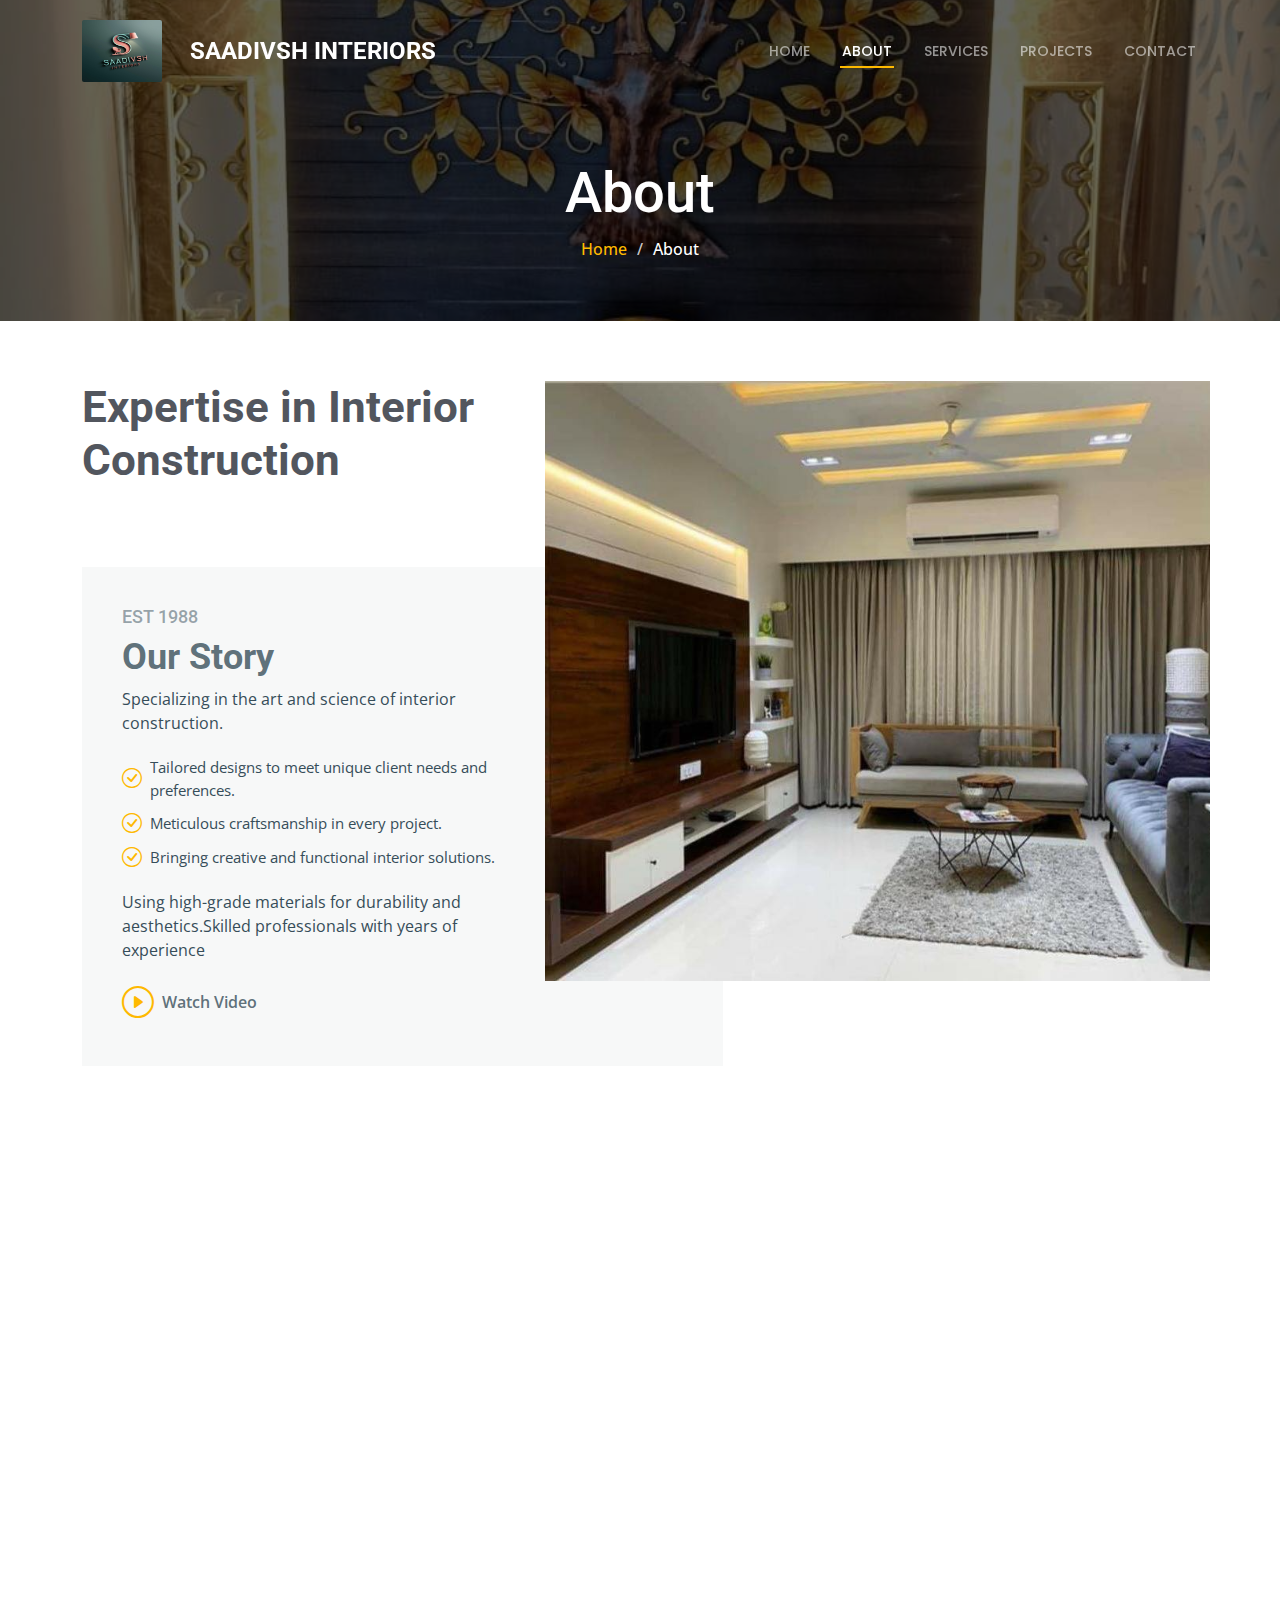
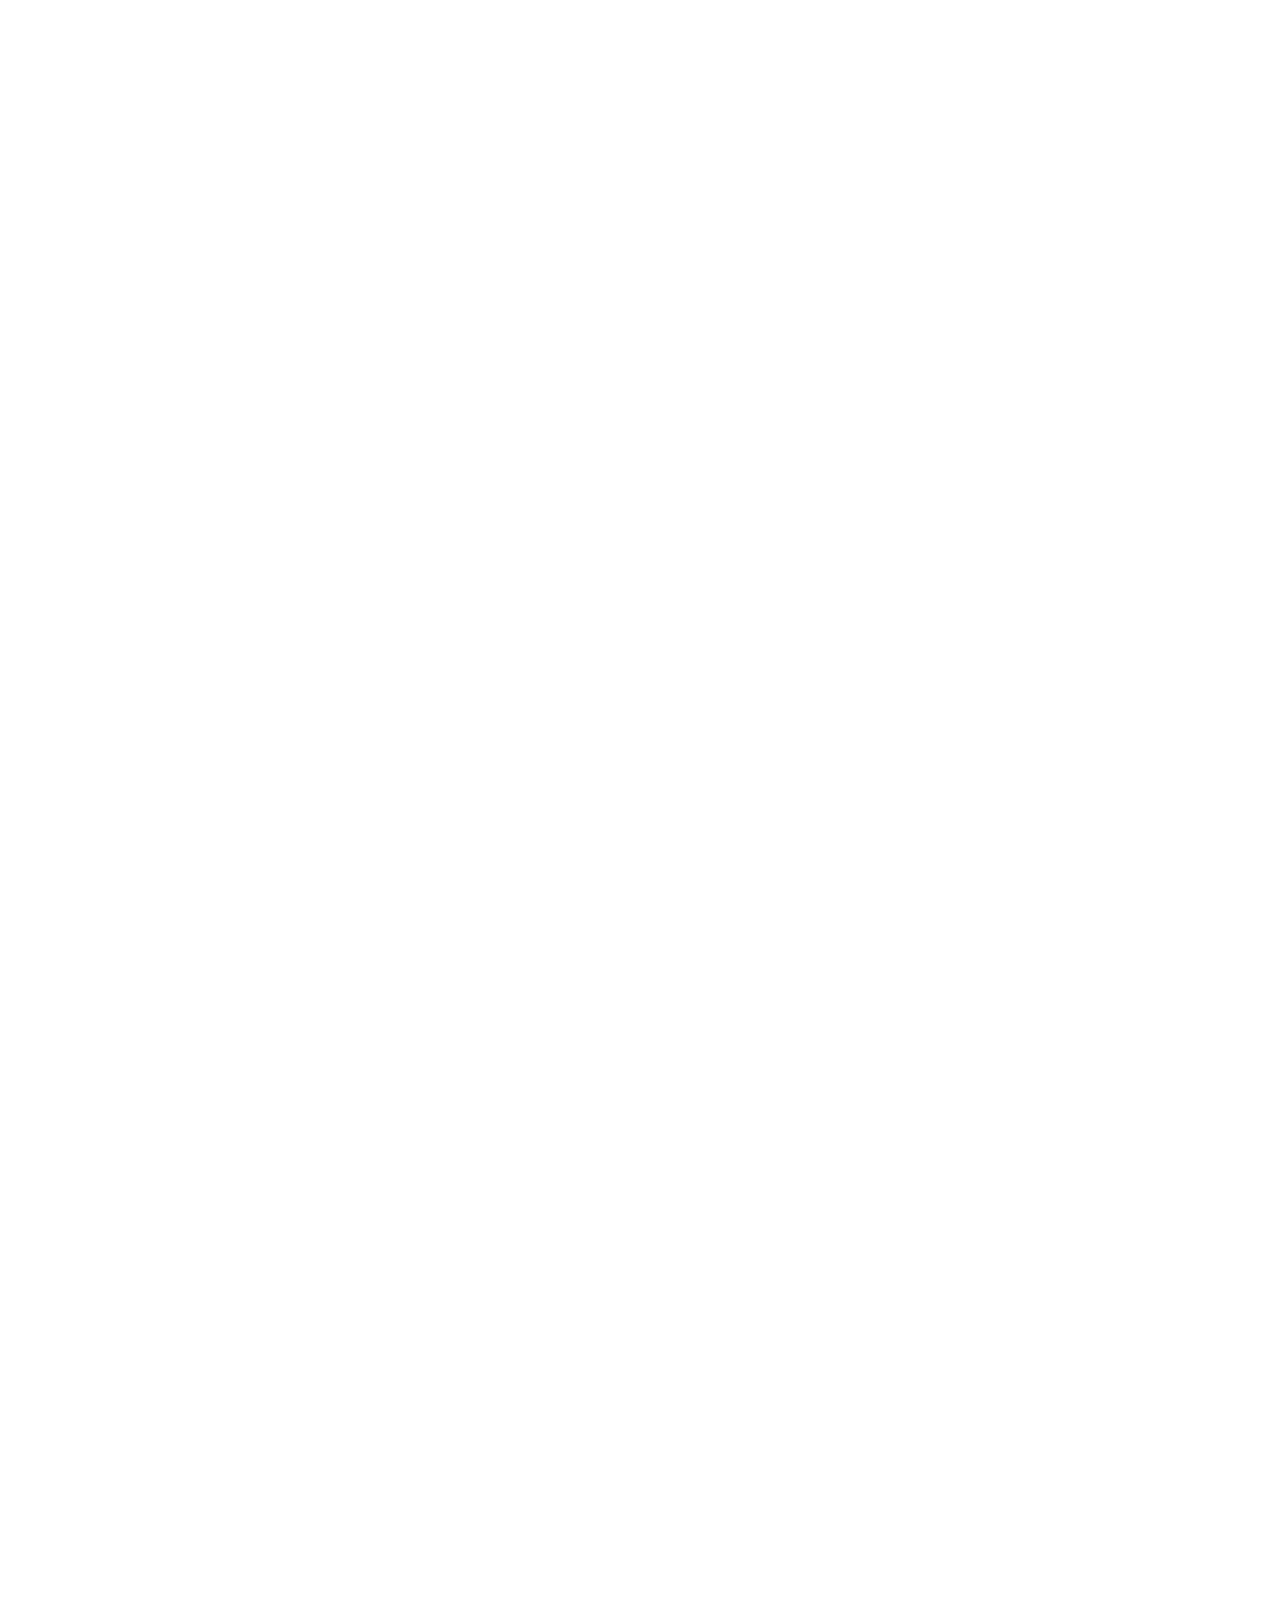
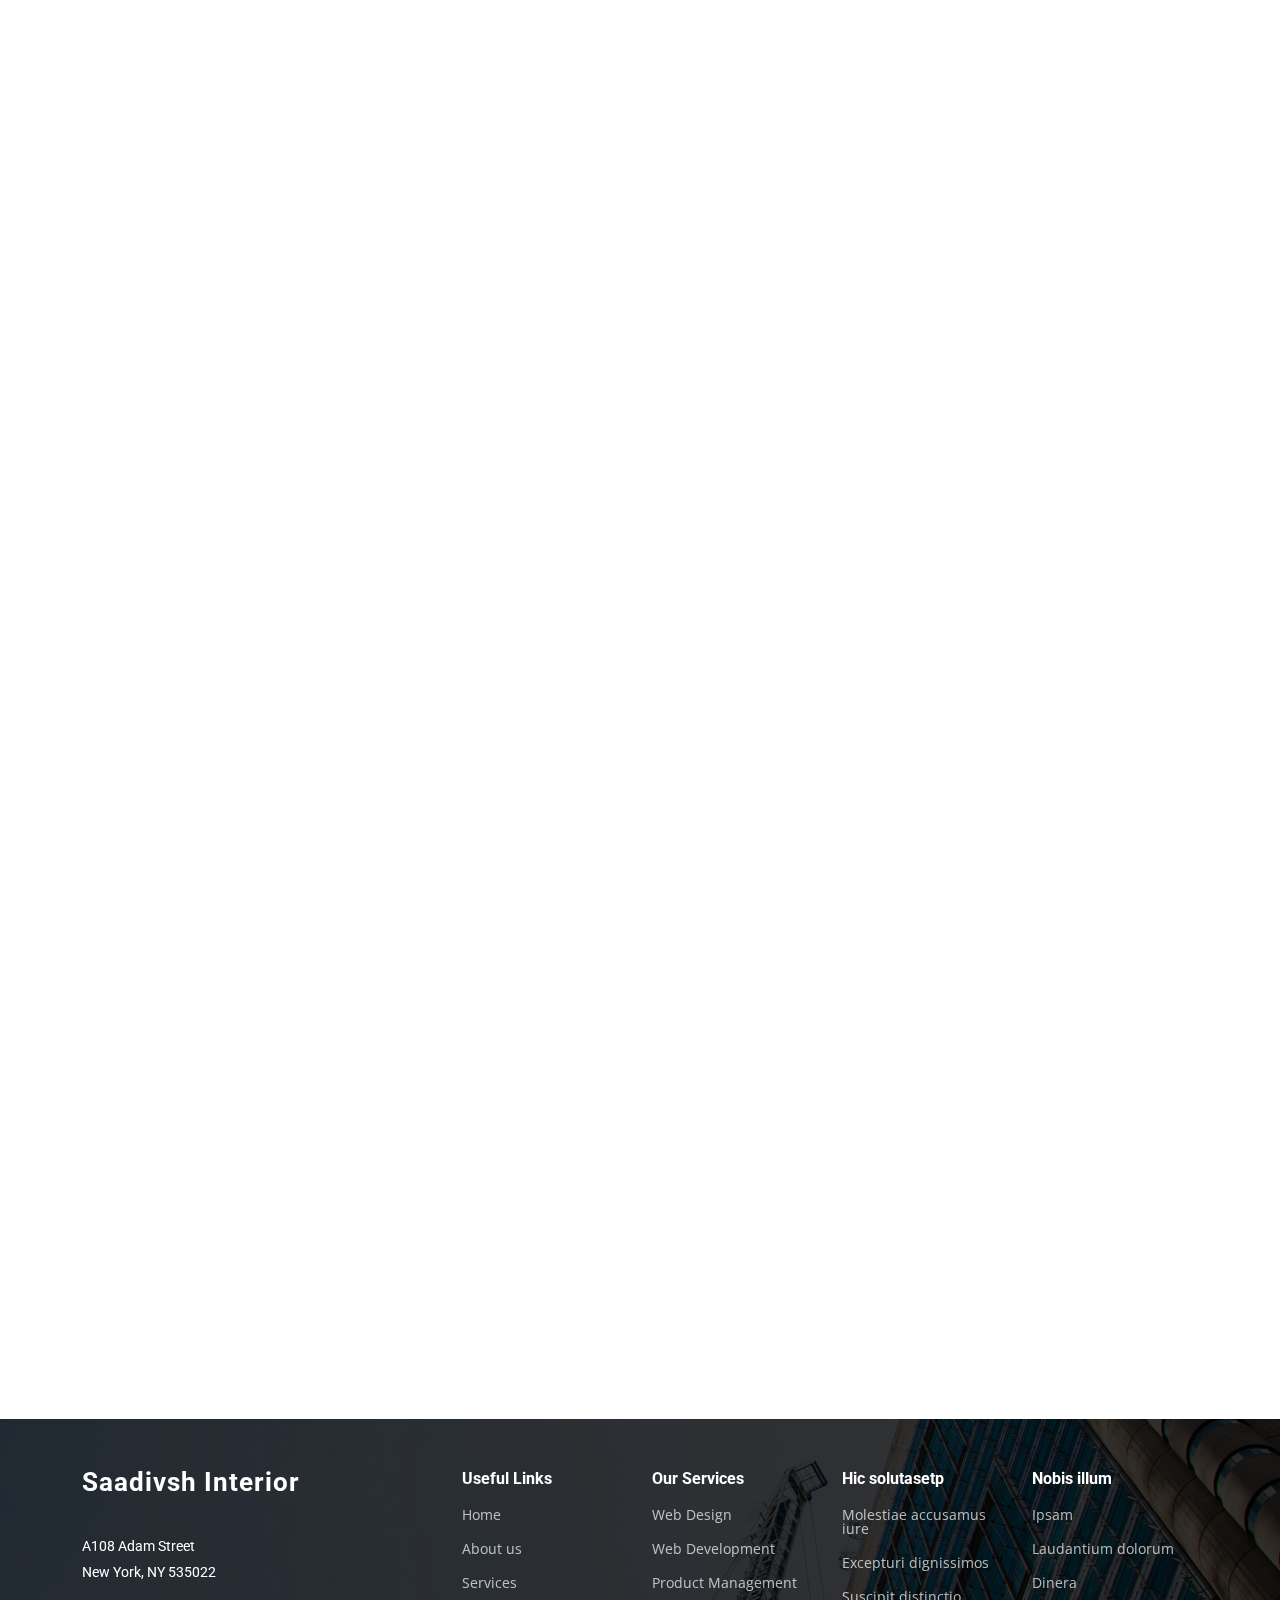
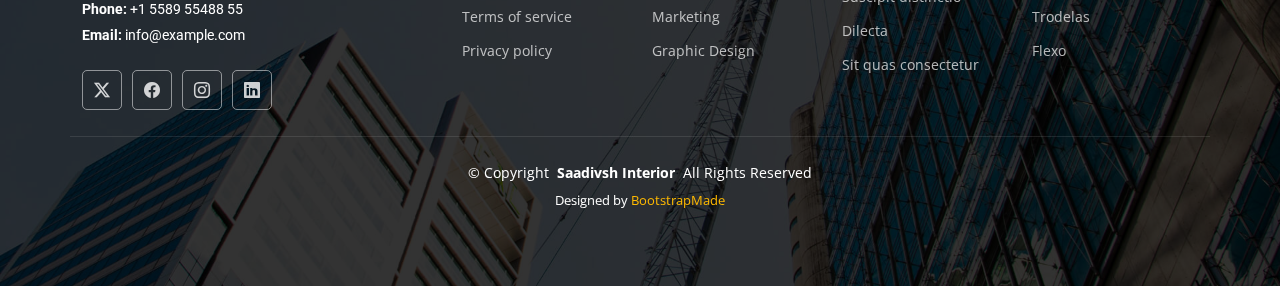
<file: about.html>
<!DOCTYPE html>
<html lang="en">

<head>
  <meta charset="utf-8">
  <meta content="width=device-width, initial-scale=1.0" name="viewport">
  <title>About - UpConstruction Bootstrap Template</title>
  <meta content="" name="description">
  <meta content="" name="keywords">

  <!-- Favicons -->
  <link href="assets/img/favicon.png" rel="icon">
  <link href="assets/img/apple-touch-icon.png" rel="apple-touch-icon">

  <!-- Fonts -->
  <link href="https://fonts.googleapis.com" rel="preconnect">
  <link href="https://fonts.gstatic.com" rel="preconnect" crossorigin>
  <link href="https://fonts.googleapis.com/css2?family=Roboto:ital,wght@0,100;0,300;0,400;0,500;0,700;0,900;1,100;1,300;1,400;1,500;1,700;1,900&family=Open+Sans:ital,wght@0,300;0,400;0,500;0,600;0,700;0,800;1,300;1,400;1,500;1,600;1,700;1,800&family=Poppins:ital,wght@0,100;0,200;0,300;0,400;0,500;0,600;0,700;0,800;0,900;1,100;1,200;1,300;1,400;1,500;1,600;1,700;1,800;1,900&display=swap" rel="stylesheet">

  <!-- Vendor CSS Files -->
  <link href="assets/vendor/bootstrap/css/bootstrap.min.css" rel="stylesheet">
  <link href="assets/vendor/bootstrap-icons/bootstrap-icons.css" rel="stylesheet">
  <link href="assets/vendor/aos/aos.css" rel="stylesheet">
  <link href="assets/vendor/fontawesome-free/css/all.min.css" rel="stylesheet">
  <link href="assets/vendor/glightbox/css/glightbox.min.css" rel="stylesheet">
  <link href="assets/vendor/swiper/swiper-bundle.min.css" rel="stylesheet">

  <!-- Main CSS File -->
  <link href="assets/css/main.css" rel="stylesheet">

  <!-- =======================================================
  * Template Name: UpConstruction
  * Template URL: https://bootstrapmade.com/upconstruction-bootstrap-construction-website-template/
  * Updated: Jun 14 2024 with Bootstrap v5.3.3
  * Author: BootstrapMade.com
  * License: https://bootstrapmade.com/license/
  ======================================================== -->
</head>

<body class="about-page">

  <header id="header" class="header d-flex align-items-center fixed-top">
    <div class="container-fluid container-xl position-relative d-flex align-items-center justify-content-between">

      <a href="index.html" class="logo d-flex align-items-center">
        <!-- Uncomment the line below if you also wish to use an image logo -->
        <!-- <img src="assets/img/logo.png" alt=""> -->
        <img src="assets/img/company/logo.jpeg" id = "logo" alt="">
        <h1 id = "head" class="sitename">SAADIVSH INTERIORS</h1> <span></span>
      </a>

      <nav id="navmenu" class="navmenu">
        <ul>
          <li><a href="index.html">Home</a></li>
          <li><a href="about.html" class="active">About</a></li>
          <li><a href="services.html">Services</a></li>
          <li><a href="projects.html">Projects</a></li>
          <!-- <li><a href="blog.html">Blog</a></li>
          <li class="dropdown"><a href="#"><span>Dropdown</span> <i class="bi bi-chevron-down toggle-dropdown"></i></a>
            <ul>
              <li><a href="#">Dropdown 1</a></li>
              <li class="dropdown"><a href="#"><span>Deep Dropdown</span> <i class="bi bi-chevron-down toggle-dropdown"></i></a>
                <ul>
                  <li><a href="#">Deep Dropdown 1</a></li>
                  <li><a href="#">Deep Dropdown 2</a></li>
                  <li><a href="#">Deep Dropdown 3</a></li>
                  <li><a href="#">Deep Dropdown 4</a></li>
                  <li><a href="#">Deep Dropdown 5</a></li>
                </ul>
              </li>
              <li><a href="#">Dropdown 2</a></li>
              <li><a href="#">Dropdown 3</a></li>
              <li><a href="#">Dropdown 4</a></li>
            </ul>
          </li> -->
          <li><a href="contact.html">Contact</a></li>
        </ul>
        <i class="mobile-nav-toggle d-xl-none bi bi-list"></i>
      </nav>

    </div>
  </header>

  <main class="main">

    <!-- Page Title -->
    <div class="page-title" style="background-image: url(assets/img/projects/woodwork/woodw3.jpeg);">
      <div class="container position-relative">
        <h1>About</h1>
        <nav class="breadcrumbs">
          <ol>
            <li><a href="index.html">Home</a></li>
            <li class="current">About</li>
          </ol>
        </nav>
      </div>
    </div><!-- End Page Title -->

    <!-- About Section -->
    <section id="about" class="about section">

      <div class="container">

        <div class="row position-relative">

          <div class="col-lg-7 about-img" data-aos="zoom-out" data-aos-delay="200"><img src="assets/img/projects/hall/hall1.jpeg"/></div>

          <div class="col-lg-7" data-aos="fade-up" data-aos-delay="100">
            <h2 class="inner-title">Expertise in Interior Construction</h2>
            <div class="our-story">
              <h4>Est 1988</h4>
              <h3>Our Story</h3>
              <p>Specializing in the art and science of interior construction.
              </p>
              <ul>
                <li><i class="bi bi-check-circle"></i> <span>Tailored designs to meet unique client needs and preferences.</span></li>
                <li><i class="bi bi-check-circle"></i> <span>Meticulous craftsmanship in every project.</span></li>
                <li><i class="bi bi-check-circle"></i> <span> Bringing creative and functional interior solutions.</span></li>
              </ul>
              <p>Using high-grade materials for durability and aesthetics.Skilled professionals with years of experience</p>

              <div class="watch-video d-flex align-items-center position-relative">
                <i class="bi bi-play-circle"></i>
                <a href="https://www.youtube.com/watch?v=LXb3EKWsInQ" class="glightbox stretched-link">Watch Video</a>
              </div>
            </div>
          </div>

        </div>

      </div>

    </section><!-- /About Section -->

    <!-- Stats Counter Section -->
    <section id="stats-counter" class="stats-counter section">

      <!-- Section Title -->
      <div class="container section-title" data-aos="fade-up">
        <h2>Stats</h2>
        <p>He pursues necessities with some escape indeed they are, something which to the skin</p>
      </div><!-- End Section Title -->

      <div class="container" data-aos="fade-up" data-aos-delay="100">

        <div class="row gy-4">

          <div class="col-lg-3 col-md-6">
            <div class="stats-item d-flex align-items-center w-100 h-100">
              <i class="bi bi-emoji-smile color-blue flex-shrink-0"></i>
              <div>
                <span data-purecounter-start="0" data-purecounter-end="232" data-purecounter-duration="1" class="purecounter"></span>
                <p>Happy Clients</p>
              </div>
            </div>
          </div><!-- End Stats Item -->

          <div class="col-lg-3 col-md-6">
            <div class="stats-item d-flex align-items-center w-100 h-100">
              <i class="bi bi-journal-richtext color-orange flex-shrink-0"></i>
              <div>
                <span data-purecounter-start="0" data-purecounter-end="521" data-purecounter-duration="1" class="purecounter"></span>
                <p>Projects</p>
              </div>
            </div>
          </div><!-- End Stats Item -->

          <div class="col-lg-3 col-md-6">
            <div class="stats-item d-flex align-items-center w-100 h-100">
              <i class="bi bi-headset color-green flex-shrink-0"></i>
              <div>
                <span data-purecounter-start="0" data-purecounter-end="1463" data-purecounter-duration="1" class="purecounter"></span>
                <p>Hours Of Support</p>
              </div>
            </div>
          </div><!-- End Stats Item -->

          <div class="col-lg-3 col-md-6">
            <div class="stats-item d-flex align-items-center w-100 h-100">
              <i class="bi bi-people color-pink flex-shrink-0"></i>
              <div>
                <span data-purecounter-start="0" data-purecounter-end="15" data-purecounter-duration="1" class="purecounter"></span>
                <p>Hard Workers</p>
              </div>
            </div>
          </div><!-- End Stats Item -->

        </div>

      </div>

    </section><!-- /Stats Counter Section -->

    <!-- Alt Services Section -->
    <section id="alt-services" class="alt-services section">

      <div class="container">

        <div class="row justify-content-around gy-4">
          <div class="features-image col-lg-6" data-aos="fade-up" data-aos-delay="100"><img src="assets/img/projects/hall/hall2.jpeg" alt=""></div>

          <div class="col-lg-5 d-flex flex-column justify-content-center" data-aos="fade-up" data-aos-delay="200">
            <h3>For who is it that enjoys any consequences escape</h3>
            <p>Being pleasure with even exercise. It is here that he accuses. Not itself and so small times praises. The solution is to enjoy the pain except the body</p>

            <div class="icon-box d-flex position-relative" data-aos="fade-up" data-aos-delay="300">
              <i class="bi bi-easel flex-shrink-0"></i>
              <div>
                <h4><a href="" class="stretched-link">Global Inspiration</a></h4>
                <p>They are delighted and corrupted by pleasures which pains and which annoyances be accepted, they are blinded by the desire, not providing</p>
              </div>
            </div><!-- End Icon Box -->

            <div class="icon-box d-flex position-relative" data-aos="fade-up" data-aos-delay="400">
              <i class="bi bi-patch-check flex-shrink-0"></i>
              <div>
                <h4><a href="" class="stretched-link">Indeed</a></h4>
                <p>But we accuse them rightly, and we lead the most righteous hatred who have been deceived by the allurements of present pleasures.</p>
              </div>
            </div><!-- End Icon Box -->

            <div class="icon-box d-flex position-relative" data-aos="fade-up" data-aos-delay="500">
              <i class="bi bi-brightness-high flex-shrink-0"></i>
              <div>
                <h4><a href="" class="stretched-link">Responsive Support:</a></h4>
                <p>I will explain the greater pleasures that follow. And truth hates. Either they avoid or choose all.</p>
              </div>
            </div><!-- End Icon Box -->

            <div class="icon-box d-flex position-relative" data-aos="fade-up" data-aos-delay="600">
              <i class="bi bi-brightness-high flex-shrink-0"></i>
              <div>
                <h4><a href="" class="stretched-link">Community Involvement</a></h4>
                <p>There is pleasure in labor chosen and delighted. Often pain is free, not rejecting love. And choosing.</p>
              </div>
            </div><!-- End Icon Box -->

          </div>
        </div>

      </div>

    </section><!-- /Alt Services Section -->

    <!-- Alt Services 2 Section -->
    <section id="alt-services-2" class="alt-services-2 section">

      <div class="container">

        <div class="row justify-content-around gy-4">

          <div class="col-lg-6 d-flex flex-column justify-content-center order-2 order-lg-1" data-aos="fade-up" data-aos-delay="100">
            <h3>For who is it that obtains pleasures by some consequence</h3>
            <p>There is pleasure in both exercise and rest. It is here that we accuse. Not herself, and with the least delay. The pleasure is to solve the body's pains</p>

            <div class="row">

              <div class="col-lg-6 icon-box d-flex">
                <i class="bi bi-easel flex-shrink-0"></i>
                <div>
                  <h4>Passion for Design</h4>
                  <p>They are delighted and corrupted by pleasures, which pains and which trouble </p>
                </div>
              </div><!-- End Icon Box -->

              <div class="col-lg-6 icon-box d-flex">
                <i class="bi bi-patch-check flex-shrink-0"></i>
                <div>
                  <h4>On-Site Supervision</h4>
                  <p>But we accuse them and rightly hate those leaders who through blandishments</p>
                </div>
              </div><!-- End Icon Box -->

              <div class="col-lg-6 icon-box d-flex">
                <i class="bi bi-brightness-high flex-shrink-0"></i>
                <div>
                  <h4>Multifunctional Spaces:</h4>
                  <p>Creating versatile areas that serve multiple purposes.</p>
                </div>
              </div><!-- End Icon Box -->

              <div class="col-lg-6 icon-box d-flex">
                <i class="bi bi-brightness-high flex-shrink-0"></i>
                <div>
                  <h4>Passion for Design</h4>
                  <p>A genuine passion for creating beautiful and functional interiors.</p>
                </div>
              </div><!-- End Icon Box -->

            </div>

          </div>

          <div class="features-image col-lg-5 order-1 order-lg-2" data-aos="fade-up" data-aos-delay="200">
            <img src="assets/img/projects/fallceiling/fallceil1.jpeg" alt="">
          </div>

        </div>

      </div>

    </section><!-- /Alt Services 2 Section -->

    <!-- Team Section -->
    <section id="team" class="team section">

      <!-- Section Title -->
      <div class="container section-title" data-aos="fade-up">
        <h2>Team</h2>
        <p>He pursues necessities, escaping something, indeed they are, they are, in fact, really beautiful</p>
      </div><!-- End Section Title -->

      <div class="container">

        <div class="row gy-5">

          <div class="col-lg-4 col-md-6 member" data-aos="fade-up" data-aos-delay="100">
            <div class="member-img">
              <img src="assets/img/team/team-1.jpg" class="img-fluid" alt="">
              <div class="social">
                <a href="#"><i class="bi bi-twitter-x"></i></a>
                <a href="#"><i class="bi bi-facebook"></i></a>
                <a href="#"><i class="bi bi-instagram"></i></a>
                <a href="#"><i class="bi bi-linkedin"></i></a>
              </div>
            </div>
            <div class="member-info text-center">
              <h4>Walter White</h4>
              <span>Chief Executive Officer</span>
              <p>Someone should seek the pleasure of the present we can where praise or pain the distinction say flow.</p>
            </div>
          </div><!-- End Team Member -->

          <div class="col-lg-4 col-md-6 member" data-aos="fade-up" data-aos-delay="200">
            <div class="member-img">
              <img src="assets/img/team/team-2.jpg" class="img-fluid" alt="">
              <div class="social">
                <a href="#"><i class="bi bi-twitter-x"></i></a>
                <a href="#"><i class="bi bi-facebook"></i></a>
                <a href="#"><i class="bi bi-instagram"></i></a>
                <a href="#"><i class="bi bi-linkedin"></i></a>
              </div>
            </div>
            <div class="member-info text-center">
              <h4>Sarah Jhonson</h4>
              <span>Product Manager</span>
              <p>She herself is work for the sake of pain of toil praise and what a toil of pain to be.</p>
            </div>
          </div><!-- End Team Member -->

          <div class="col-lg-4 col-md-6 member" data-aos="fade-up" data-aos-delay="300">
            <div class="member-img">
              <img src="assets/img/team/team-3.jpg" class="img-fluid" alt="">
              <div class="social">
                <a href="#"><i class="bi bi-twitter-x"></i></a>
                <a href="#"><i class="bi bi-facebook"></i></a>
                <a href="#"><i class="bi bi-instagram"></i></a>
                <a href="#"><i class="bi bi-linkedin"></i></a>
              </div>
            </div>
            <div class="member-info text-center">
              <h4>William Anderson</h4>
              <span>CTO</span>
              <p>He, the least, indeed, is pain itself, whom we reject by the ways present, even the and easy at which."






              </p>
            </div>
          </div><!-- End Team Member -->

          <div class="col-lg-4 col-md-6 member" data-aos="fade-up" data-aos-delay="400">
            <div class="member-img">
              <img src="assets/img/team/team-4.jpg" class="img-fluid" alt="">
              <div class="social">
                <a href="#"><i class="bi bi-twitter-x"></i></a>
                <a href="#"><i class="bi bi-facebook"></i></a>
                <a href="#"><i class="bi bi-instagram"></i></a>
                <a href="#"><i class="bi bi-linkedin"></i></a>
              </div>
            </div>
            <div class="member-info text-center">
              <h4>Amanda Jepson</h4>
              <span>Accountant</span>
              <p>We accuse the great pleasure to be assumed with unless or who pain pleasure but and forgiveness almost as much as they are</p>
            </div>
          </div><!-- End Team Member -->

          <div class="col-lg-4 col-md-6 member" data-aos="fade-up" data-aos-delay="500">
            <div class="member-img">
              <img src="assets/img/team/team-5.jpg" class="img-fluid" alt="">
              <div class="social">
                <a href="#"><i class="bi bi-twitter-x"></i></a>
                <a href="#"><i class="bi bi-facebook"></i></a>
                <a href="#"><i class="bi bi-instagram"></i></a>
                <a href="#"><i class="bi bi-linkedin"></i></a>
              </div>
            </div>
            <div class="member-info text-center">
              <h4>Brian Doe</h4>
              <span>Marketing</span>
              <p>Those who follow whom we accuse greatly because of their troubles are laborious with pains because it hinders the work to be</p>
            </div>
          </div><!-- End Team Member -->

          <div class="col-lg-4 col-md-6 member" data-aos="fade-up" data-aos-delay="600">
            <div class="member-img">
              <img src="assets/img/team/team-6.jpg" class="img-fluid" alt="">
              <div class="social">
                <a href="#"><i class="bi bi-twitter-x"></i></a>
                <a href="#"><i class="bi bi-facebook"></i></a>
                <a href="#"><i class="bi bi-instagram"></i></a>
                <a href="#"><i class="bi bi-linkedin"></i></a>
              </div>
            </div>
            <div class="member-info text-center">
              <h4>Josepha Palas</h4>
              <span>Operation</span>
              <p>They are they will occur explain love consequence do not know mistake indeed things them and all escape to choose greed or</p>
            </div>
          </div><!-- End Team Member -->

        </div>

      </div>

    </section><!-- /Team Section -->

    <!-- Testimonials Section -->
    <section id="testimonials" class="testimonials section">

      <!-- Section Title -->
      <div class="container section-title" data-aos="fade-up">
        <h2>Testimonials</h2>
        <p>He pursues necessities, escaping something, indeed they are, they are in fact really beautiful.</p>
      </div><!-- End Section Title -->

      <div class="container" data-aos="fade-up" data-aos-delay="100">

        <div class="swiper init-swiper">
          <script type="application/json" class="swiper-config">
            {
              "loop": true,
              "speed": 600,
              "autoplay": {
                "delay": 5000
              },
              "slidesPerView": "auto",
              "pagination": {
                "el": ".swiper-pagination",
                "type": "bullets",
                "clickable": true
              },
              "breakpoints": {
                "320": {
                  "slidesPerView": 1,
                  "spaceBetween": 40
                },
                "1200": {
                  "slidesPerView": 2,
                  "spaceBetween": 20
                }
              }
            }
          </script>
          <div class="swiper-wrapper">

            <div class="swiper-slide">
              <div class="testimonial-wrap">
                <div class="testimonial-item">
                  <img src="assets/img/testimonials/testimonials-1.jpg" class="testimonial-img" alt="">
                  <h3>Saul Goodman</h3>
                  <h4>Ceo &amp; Founder</h4>
                  <div class="stars">
                    <i class="bi bi-star-fill"></i><i class="bi bi-star-fill"></i><i class="bi bi-star-fill"></i><i class="bi bi-star-fill"></i><i class="bi bi-star-fill"></i>
                  </div>
                  <p>
                    <i class="bi bi-quote quote-icon-left"></i>
                    <span>Pioneering Interior Design as a Profession, he is the first professional interior designers, establishing the field as a distinct profession.ntroduced a fresh approach to interior decoration, emphasizing comfort, functionality, and aesthetics over the prevailing ornate and heavy Victorian style.</span>
                    <i class="bi bi-quote quote-icon-right"></i>
                  </p>
                </div>
              </div>
            </div><!-- End testimonial item -->

            <div class="swiper-slide">
              <div class="testimonial-wrap">
                <div class="testimonial-item">
                  <img src="assets/img/testimonials/testimonials-2.jpg" class="testimonial-img" alt="">
                  <h3>Sara Wilsson</h3>
                  <h4>Designer</h4>
                  <div class="stars">
                    <i class="bi bi-star-fill"></i><i class="bi bi-star-fill"></i><i class="bi bi-star-fill"></i><i class="bi bi-star-fill"></i><i class="bi bi-star-fill"></i>
                  </div>
                  <p>
                    <i class="bi bi-quote quote-icon-left"></i>
                    <span>I was in pain, but I was, in fact, working on the export, which was unfortunately always bad. And that was always the case, so that I would not be able to avoid it. Our pain was a curse.</span>
                    <i class="bi bi-quote quote-icon-right"></i>
                  </p>
                </div>
              </div>
            </div><!-- End testimonial item -->

            <div class="swiper-slide">
              <div class="testimonial-wrap">
                <div class="testimonial-item">
                  <img src="assets/img/testimonials/testimonials-3.jpg" class="testimonial-img" alt="">
                  <h3>Jena Karlis</h3>
                  <h4>Store Owner</h4>
                  <div class="stars">
                    <i class="bi bi-star-fill"></i><i class="bi bi-star-fill"></i><i class="bi bi-star-fill"></i><i class="bi bi-star-fill"></i><i class="bi bi-star-fill"></i>
                  </div>
                  <p>
                    <i class="bi bi-quote quote-icon-left"></i>
                    <span>Except unless who exports, labor to it, which is significant, who among them no one who shall come for the right to be, for the minimum is temporary labor, which among us both whom love, for they are before.</span>
                    <i class="bi bi-quote quote-icon-right"></i>
                  </p>
                </div>
              </div>
            </div><!-- End testimonial item -->

            <div class="swiper-slide">
              <div class="testimonial-wrap">
                <div class="testimonial-item">
                  <img src="assets/img/testimonials/testimonials-4.jpg" class="testimonial-img" alt="">
                  <h3>Matt Brandon</h3>
                  <h4>Freelancer</h4>
                  <div class="stars">
                    <i class="bi bi-star-fill"></i><i class="bi bi-star-fill"></i><i class="bi bi-star-fill"></i><i class="bi bi-star-fill"></i><i class="bi bi-star-fill"></i>
                  </div>
                  <p>
                    <i class="bi bi-quote quote-icon-left"></i>
                    <span>For I flee what I was, which pain, pain, because there is no blame for many exports, I am trying to minimize the pain, but I want to avoid the little pain of what I was, because Duis wants the power of the soul to be.</span>
                    <i class="bi bi-quote quote-icon-right"></i>
                  </p>
                </div>
              </div>
            </div><!-- End testimonial item -->

            <div class="swiper-slide">
              <div class="testimonial-wrap">
                <div class="testimonial-item">
                  <img src="assets/img/testimonials/testimonials-5.jpg" class="testimonial-img" alt="">
                  <h3>John Larson</h3>
                  <h4>Entrepreneur</h4>
                  <div class="stars">
                    <i class="bi bi-star-fill"></i><i class="bi bi-star-fill"></i><i class="bi bi-star-fill"></i><i class="bi bi-star-fill"></i><i class="bi bi-star-fill"></i>
                  </div>
                  <p>
                    <i class="bi bi-quote quote-icon-left"></i>
                    <span>Who of them are some whom I will read about, are there those who were, some with regret, permission of our time is enough with that.</span>
                    <i class="bi bi-quote quote-icon-right"></i>
                  </p>
                </div>
              </div>
            </div><!-- End testimonial item -->

          </div>
          <div class="swiper-pagination"></div>
        </div>

      </div>

    </section><!-- /Testimonials Section -->

  </main>

  <footer id="footer" class="footer">

    <div class="container footer-top">
      <div class="row gy-4">
        <div class="col-lg-4 col-md-6 footer-about">
          <a href="index.html" class="logo d-flex align-items-center">
            <span class="sitename">Saadivsh Interior</span>
          </a>
          <div class="footer-contact pt-3">
            <p>A108 Adam Street</p>
            <p>New York, NY 535022</p>
            <p class="mt-3"><strong>Phone:</strong> <span>+1 5589 55488 55</span></p>
            <p><strong>Email:</strong> <span>info@example.com</span></p>
          </div>
          <div class="social-links d-flex mt-4">
            <a href=""><i class="bi bi-twitter-x"></i></a>
            <a href=""><i class="bi bi-facebook"></i></a>
            <a href=""><i class="bi bi-instagram"></i></a>
            <a href=""><i class="bi bi-linkedin"></i></a>
          </div>
        </div>

        <div class="col-lg-2 col-md-3 footer-links">
          <h4>Useful Links</h4>
          <ul>
            <li><a href="#">Home</a></li>
            <li><a href="#">About us</a></li>
            <li><a href="#">Services</a></li>
            <li><a href="#">Terms of service</a></li>
            <li><a href="#">Privacy policy</a></li>
          </ul>
        </div>

        <div class="col-lg-2 col-md-3 footer-links">
          <h4>Our Services</h4>
          <ul>
            <li><a href="#">Web Design</a></li>
            <li><a href="#">Web Development</a></li>
            <li><a href="#">Product Management</a></li>
            <li><a href="#">Marketing</a></li>
            <li><a href="#">Graphic Design</a></li>
          </ul>
        </div>

        <div class="col-lg-2 col-md-3 footer-links">
          <h4>Hic solutasetp</h4>
          <ul>
            <li><a href="#">Molestiae accusamus iure</a></li>
            <li><a href="#">Excepturi dignissimos</a></li>
            <li><a href="#">Suscipit distinctio</a></li>
            <li><a href="#">Dilecta</a></li>
            <li><a href="#">Sit quas consectetur</a></li>
          </ul>
        </div>

        <div class="col-lg-2 col-md-3 footer-links">
          <h4>Nobis illum</h4>
          <ul>
            <li><a href="#">Ipsam</a></li>
            <li><a href="#">Laudantium dolorum</a></li>
            <li><a href="#">Dinera</a></li>
            <li><a href="#">Trodelas</a></li>
            <li><a href="#">Flexo</a></li>
          </ul>
        </div>

      </div>
    </div>

    <div class="container copyright text-center mt-4">
      <p>© <span>Copyright</span> <strong class="px-1 sitename">Saadivsh Interior</strong> <span>All Rights Reserved</span></p>
      <div class="credits">
        <!-- All the links in the footer should remain intact. -->
        <!-- You can delete the links only if you've purchased the pro version. -->
        <!-- Licensing information: https://bootstrapmade.com/license/ -->
        <!-- Purchase the pro version with working PHP/AJAX contact form: [buy-url] -->
        Designed by <a href="https://bootstrapmade.com/">BootstrapMade</a>
      </div>
    </div>

  </footer>

  <!-- Scroll Top -->
  <a href="#" id="scroll-top" class="scroll-top d-flex align-items-center justify-content-center"><i class="bi bi-arrow-up-short"></i></a>

  <!-- Preloader -->
  <div id="preloader"></div>

  <!-- Vendor JS Files -->
  <script src="assets/vendor/bootstrap/js/bootstrap.bundle.min.js"></script>
  <script src="assets/vendor/php-email-form/validate.js"></script>
  <script src="assets/vendor/aos/aos.js"></script>
  <script src="assets/vendor/glightbox/js/glightbox.min.js"></script>
  <script src="assets/vendor/imagesloaded/imagesloaded.pkgd.min.js"></script>
  <script src="assets/vendor/isotope-layout/isotope.pkgd.min.js"></script>
  <script src="assets/vendor/swiper/swiper-bundle.min.js"></script>
  <script src="assets/vendor/purecounter/purecounter_vanilla.js"></script>

  <!-- Main JS File -->
  <script src="assets/js/main.js"></script>

</body>

</html>
</file>
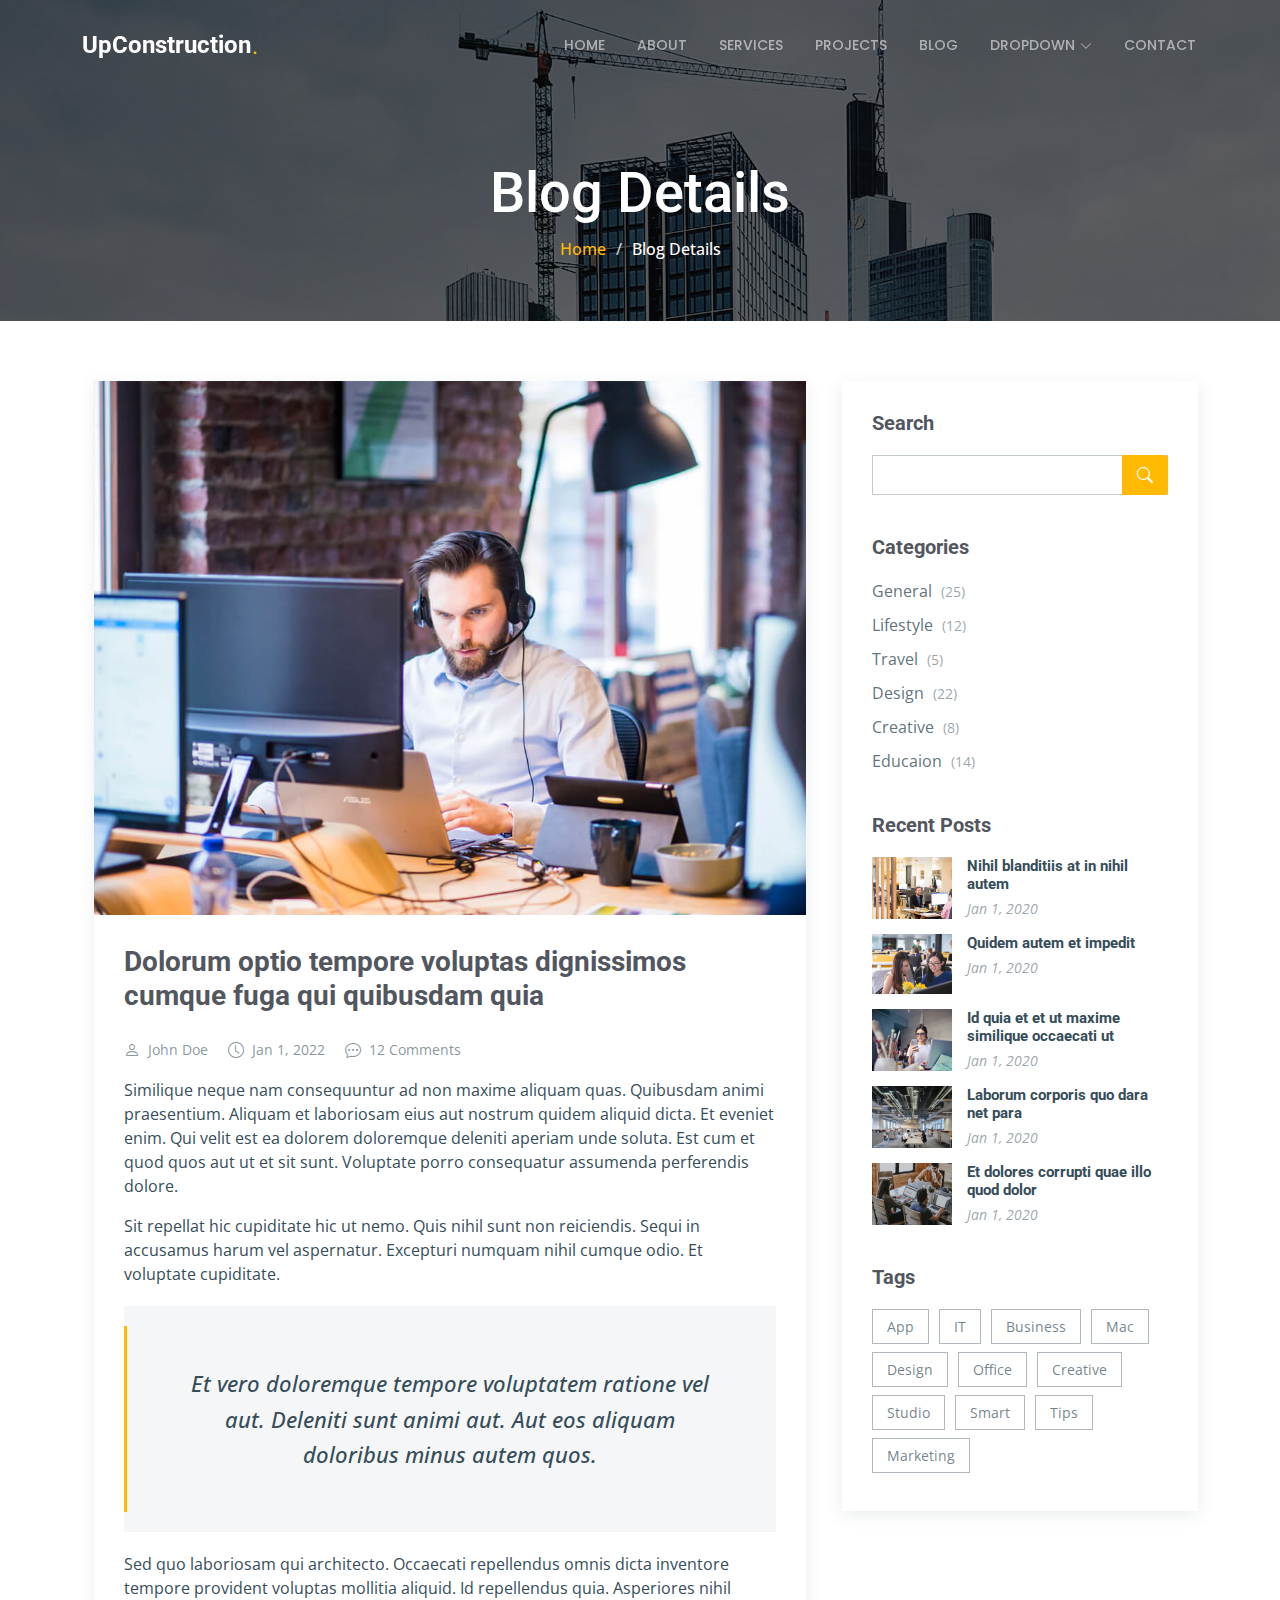
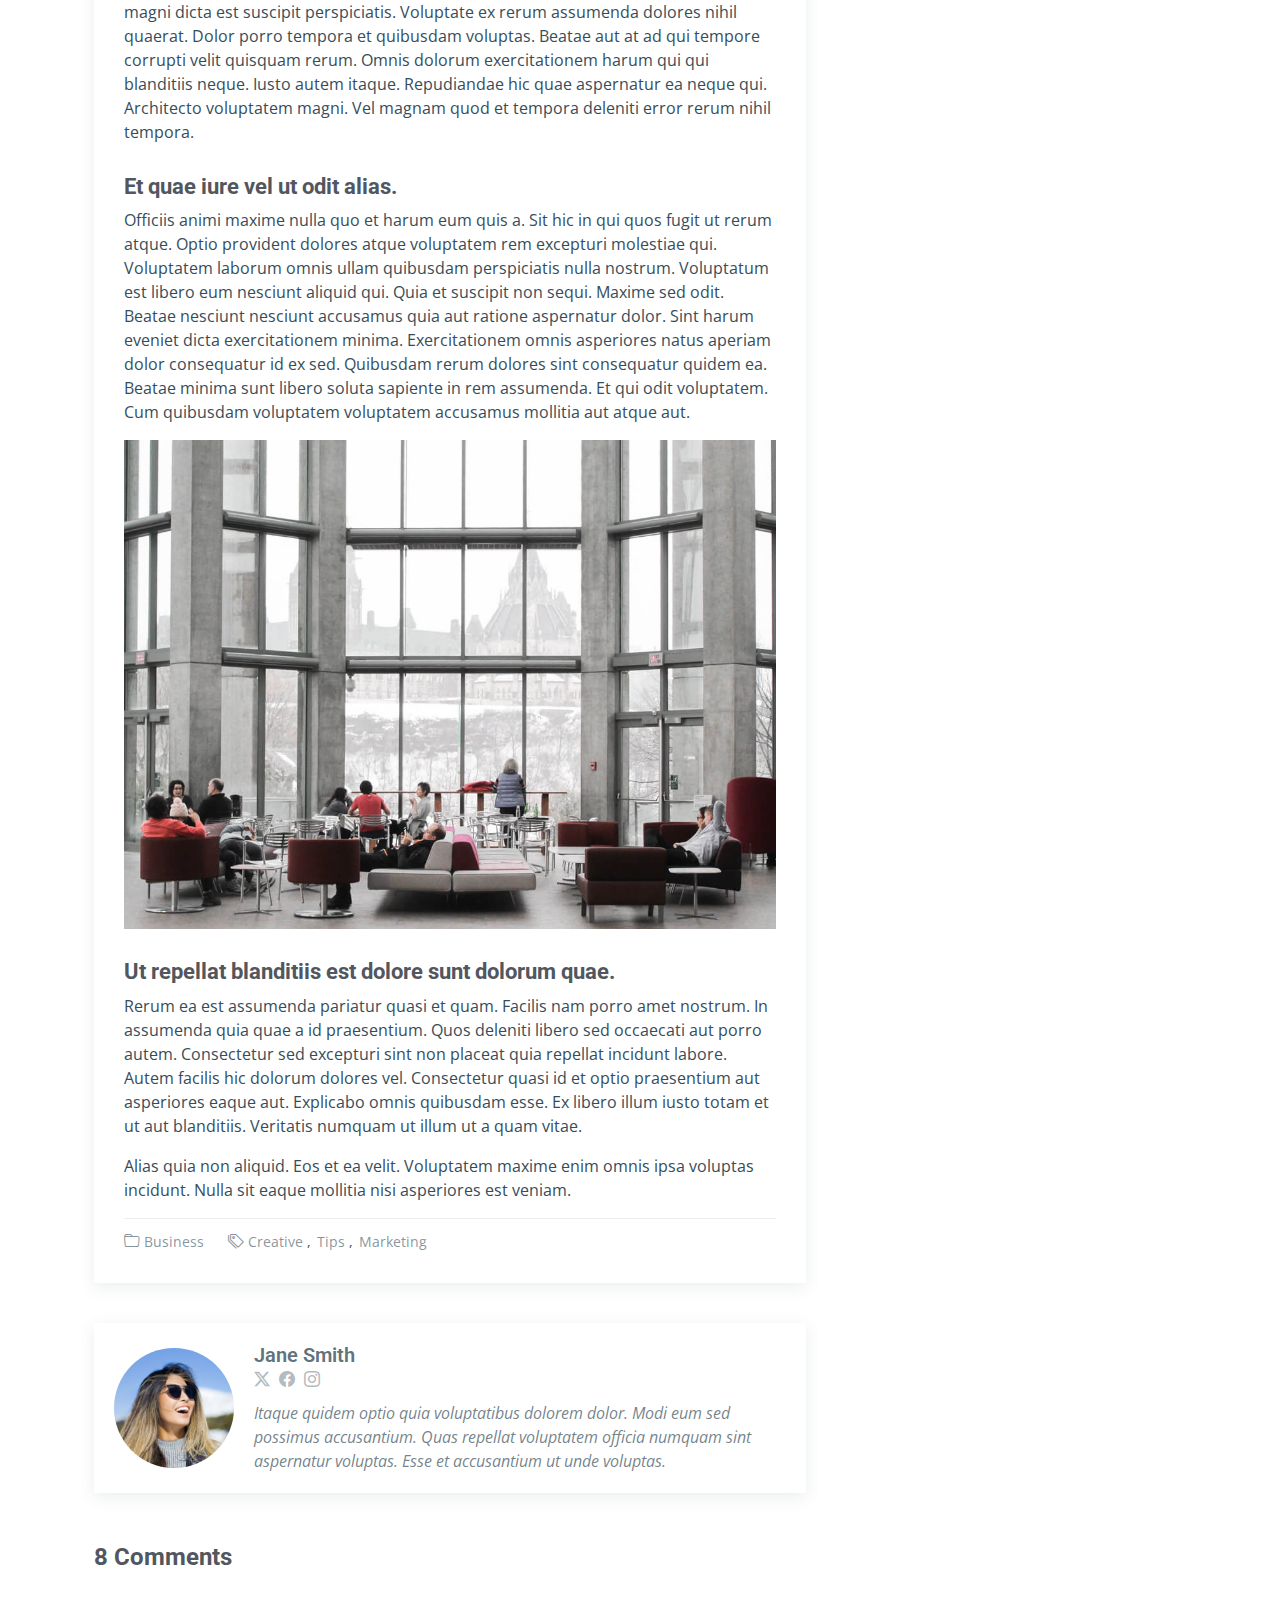
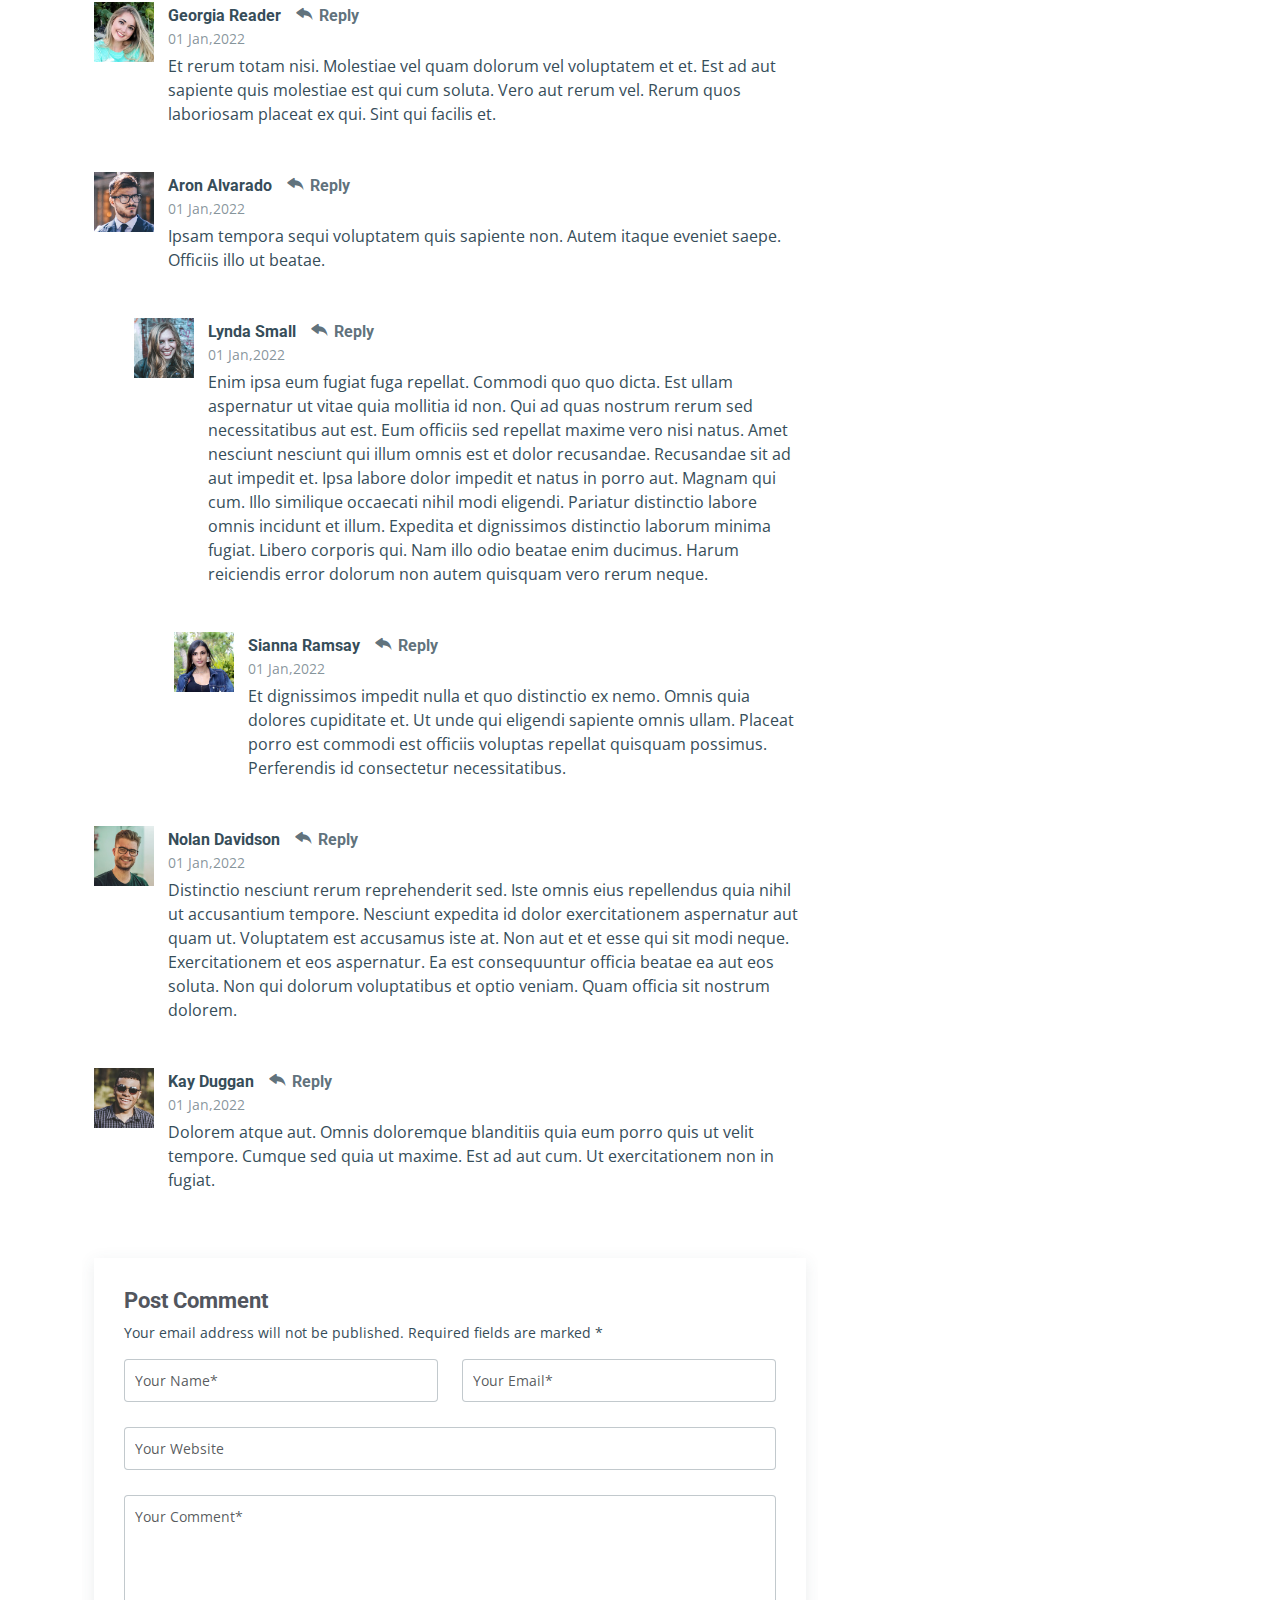
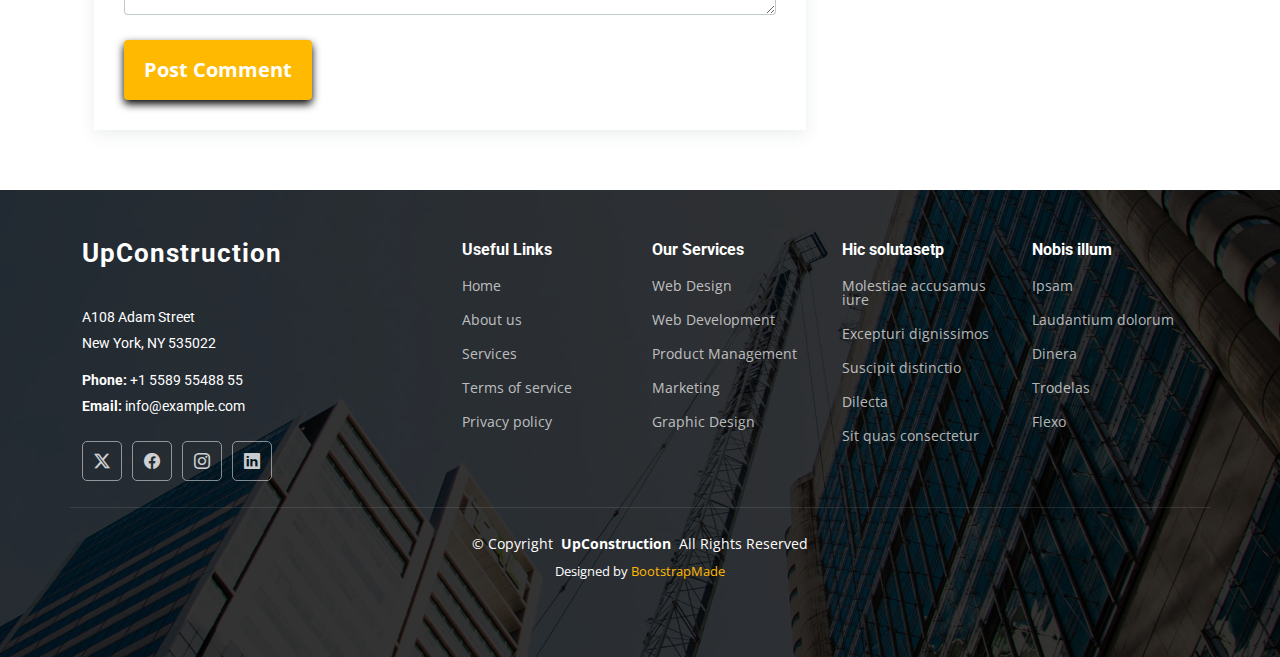
<file: blog-details.html>
<!DOCTYPE html>
<html lang="en">

<head>
  <meta charset="utf-8">
  <meta content="width=device-width, initial-scale=1.0" name="viewport">
  <title>Blog Details - UpConstruction Bootstrap Template</title>
  <meta content="" name="description">
  <meta content="" name="keywords">

  <!-- Favicons -->
  <link href="assets/img/favicon.png" rel="icon">
  <link href="assets/img/apple-touch-icon.png" rel="apple-touch-icon">

  <!-- Fonts -->
  <link href="https://fonts.googleapis.com" rel="preconnect">
  <link href="https://fonts.gstatic.com" rel="preconnect" crossorigin>
  <link href="https://fonts.googleapis.com/css2?family=Roboto:ital,wght@0,100;0,300;0,400;0,500;0,700;0,900;1,100;1,300;1,400;1,500;1,700;1,900&family=Open+Sans:ital,wght@0,300;0,400;0,500;0,600;0,700;0,800;1,300;1,400;1,500;1,600;1,700;1,800&family=Poppins:ital,wght@0,100;0,200;0,300;0,400;0,500;0,600;0,700;0,800;0,900;1,100;1,200;1,300;1,400;1,500;1,600;1,700;1,800;1,900&display=swap" rel="stylesheet">

  <!-- Vendor CSS Files -->
  <link href="assets/vendor/bootstrap/css/bootstrap.min.css" rel="stylesheet">
  <link href="assets/vendor/bootstrap-icons/bootstrap-icons.css" rel="stylesheet">
  <link href="assets/vendor/aos/aos.css" rel="stylesheet">
  <link href="assets/vendor/fontawesome-free/css/all.min.css" rel="stylesheet">
  <link href="assets/vendor/glightbox/css/glightbox.min.css" rel="stylesheet">
  <link href="assets/vendor/swiper/swiper-bundle.min.css" rel="stylesheet">

  <!-- Main CSS File -->
  <link href="assets/css/main.css" rel="stylesheet">

  <!-- =======================================================
  * Template Name: UpConstruction
  * Template URL: https://bootstrapmade.com/upconstruction-bootstrap-construction-website-template/
  * Updated: Jun 14 2024 with Bootstrap v5.3.3
  * Author: BootstrapMade.com
  * License: https://bootstrapmade.com/license/
  ======================================================== -->
</head>

<body class="blog-details-page">

  <header id="header" class="header d-flex align-items-center fixed-top">
    <div class="container-fluid container-xl position-relative d-flex align-items-center justify-content-between">

      <a href="index.html" class="logo d-flex align-items-center">
        <!-- Uncomment the line below if you also wish to use an image logo -->
        <!-- <img src="assets/img/logo.png" alt=""> -->
        <h1 class="sitename">UpConstruction</h1> <span>.</span>
      </a>

      <nav id="navmenu" class="navmenu">
        <ul>
          <li><a href="index.html">Home</a></li>
          <li><a href="about.html">About</a></li>
          <li><a href="services.html">Services</a></li>
          <li><a href="projects.html">Projects</a></li>
          <li><a href="blog.html">Blog</a></li>
          <li class="dropdown"><a href="#"><span>Dropdown</span> <i class="bi bi-chevron-down toggle-dropdown"></i></a>
            <ul>
              <li><a href="#">Dropdown 1</a></li>
              <li class="dropdown"><a href="#"><span>Deep Dropdown</span> <i class="bi bi-chevron-down toggle-dropdown"></i></a>
                <ul>
                  <li><a href="#">Deep Dropdown 1</a></li>
                  <li><a href="#">Deep Dropdown 2</a></li>
                  <li><a href="#">Deep Dropdown 3</a></li>
                  <li><a href="#">Deep Dropdown 4</a></li>
                  <li><a href="#">Deep Dropdown 5</a></li>
                </ul>
              </li>
              <li><a href="#">Dropdown 2</a></li>
              <li><a href="#">Dropdown 3</a></li>
              <li><a href="#">Dropdown 4</a></li>
            </ul>
          </li>
          <li><a href="contact.html">Contact</a></li>
        </ul>
        <i class="mobile-nav-toggle d-xl-none bi bi-list"></i>
      </nav>

    </div>
  </header>

  <main class="main">

    <!-- Page Title -->
    <div class="page-title" style="background-image: url(assets/img/page-title-bg.jpg);">
      <div class="container position-relative">
        <h1>Blog Details</h1>
        <nav class="breadcrumbs">
          <ol>
            <li><a href="index.html">Home</a></li>
            <li class="current">Blog Details</li>
          </ol>
        </nav>
      </div>
    </div><!-- End Page Title -->

    <div class="container">
      <div class="row">

        <div class="col-lg-8">

          <!-- Blog Details Section -->
          <div id="blog-details" class="blog-details section">
            <div class="container">

              <article class="article">

                <div class="post-img">
                  <img src="assets/img/blog/blog-1.jpg" alt="" class="img-fluid">
                </div>

                <h2 class="title">Dolorum optio tempore voluptas dignissimos cumque fuga qui quibusdam quia</h2>

                <div class="meta-top">
                  <ul>
                    <li class="d-flex align-items-center"><i class="bi bi-person"></i> <a href="blog-details.html">John Doe</a></li>
                    <li class="d-flex align-items-center"><i class="bi bi-clock"></i> <a href="blog-details.html"><time datetime="2020-01-01">Jan 1, 2022</time></a></li>
                    <li class="d-flex align-items-center"><i class="bi bi-chat-dots"></i> <a href="blog-details.html">12 Comments</a></li>
                  </ul>
                </div><!-- End meta top -->

                <div class="content">
                  <p>
                    Similique neque nam consequuntur ad non maxime aliquam quas. Quibusdam animi praesentium. Aliquam et laboriosam eius aut nostrum quidem aliquid dicta.
                    Et eveniet enim. Qui velit est ea dolorem doloremque deleniti aperiam unde soluta. Est cum et quod quos aut ut et sit sunt. Voluptate porro consequatur assumenda perferendis dolore.
                  </p>

                  <p>
                    Sit repellat hic cupiditate hic ut nemo. Quis nihil sunt non reiciendis. Sequi in accusamus harum vel aspernatur. Excepturi numquam nihil cumque odio. Et voluptate cupiditate.
                  </p>

                  <blockquote>
                    <p>
                      Et vero doloremque tempore voluptatem ratione vel aut. Deleniti sunt animi aut. Aut eos aliquam doloribus minus autem quos.
                    </p>
                  </blockquote>

                  <p>
                    Sed quo laboriosam qui architecto. Occaecati repellendus omnis dicta inventore tempore provident voluptas mollitia aliquid. Id repellendus quia. Asperiores nihil magni dicta est suscipit perspiciatis. Voluptate ex rerum assumenda dolores nihil quaerat.
                    Dolor porro tempora et quibusdam voluptas. Beatae aut at ad qui tempore corrupti velit quisquam rerum. Omnis dolorum exercitationem harum qui qui blanditiis neque.
                    Iusto autem itaque. Repudiandae hic quae aspernatur ea neque qui. Architecto voluptatem magni. Vel magnam quod et tempora deleniti error rerum nihil tempora.
                  </p>

                  <h3>Et quae iure vel ut odit alias.</h3>
                  <p>
                    Officiis animi maxime nulla quo et harum eum quis a. Sit hic in qui quos fugit ut rerum atque. Optio provident dolores atque voluptatem rem excepturi molestiae qui. Voluptatem laborum omnis ullam quibusdam perspiciatis nulla nostrum. Voluptatum est libero eum nesciunt aliquid qui.
                    Quia et suscipit non sequi. Maxime sed odit. Beatae nesciunt nesciunt accusamus quia aut ratione aspernatur dolor. Sint harum eveniet dicta exercitationem minima. Exercitationem omnis asperiores natus aperiam dolor consequatur id ex sed. Quibusdam rerum dolores sint consequatur quidem ea.
                    Beatae minima sunt libero soluta sapiente in rem assumenda. Et qui odit voluptatem. Cum quibusdam voluptatem voluptatem accusamus mollitia aut atque aut.
                  </p>
                  <img src="assets/img/blog/blog-inside-post.jpg" class="img-fluid" alt="">

                  <h3>Ut repellat blanditiis est dolore sunt dolorum quae.</h3>
                  <p>
                    Rerum ea est assumenda pariatur quasi et quam. Facilis nam porro amet nostrum. In assumenda quia quae a id praesentium. Quos deleniti libero sed occaecati aut porro autem. Consectetur sed excepturi sint non placeat quia repellat incidunt labore. Autem facilis hic dolorum dolores vel.
                    Consectetur quasi id et optio praesentium aut asperiores eaque aut. Explicabo omnis quibusdam esse. Ex libero illum iusto totam et ut aut blanditiis. Veritatis numquam ut illum ut a quam vitae.
                  </p>
                  <p>
                    Alias quia non aliquid. Eos et ea velit. Voluptatem maxime enim omnis ipsa voluptas incidunt. Nulla sit eaque mollitia nisi asperiores est veniam.
                  </p>

                </div><!-- End post content -->

                <div class="meta-bottom">
                  <i class="bi bi-folder"></i>
                  <ul class="cats">
                    <li><a href="#">Business</a></li>
                  </ul>

                  <i class="bi bi-tags"></i>
                  <ul class="tags">
                    <li><a href="#">Creative</a></li>
                    <li><a href="#">Tips</a></li>
                    <li><a href="#">Marketing</a></li>
                  </ul>
                </div><!-- End meta bottom -->

              </article>

            </div>
          </div><!-- /Blog Details Section -->

          <!-- Blog Author Section -->
          <section id="blog-author" class="blog-author section">

            <div class="container">
              <div class="author-container d-flex align-items-center">
                <img src="assets/img/blog/blog-author.jpg" class="rounded-circle flex-shrink-0" alt="">
                <div>
                  <h4>Jane Smith</h4>
                  <div class="social-links">
                    <a href="https://x.com/#"><i class="bi bi-twitter-x"></i></a>
                    <a href="https://facebook.com/#"><i class="bi bi-facebook"></i></a>
                    <a href="https://instagram.com/#"><i class="biu bi-instagram"></i></a>
                  </div>
                  <p>
                    Itaque quidem optio quia voluptatibus dolorem dolor. Modi eum sed possimus accusantium. Quas repellat voluptatem officia numquam sint aspernatur voluptas. Esse et accusantium ut unde voluptas.
                  </p>
                </div>
              </div>
            </div>

          </section><!-- /Blog Author Section -->

          <!-- Blog Comments Section -->
          <section id="blog-comments" class="blog-comments section">

            <div class="container">

              <h4 class="comments-count">8 Comments</h4>

              <div id="comment-1" class="comment">
                <div class="d-flex">
                  <div class="comment-img"><img src="assets/img/blog/comments-1.jpg" alt=""></div>
                  <div>
                    <h5><a href="">Georgia Reader</a> <a href="#" class="reply"><i class="bi bi-reply-fill"></i> Reply</a></h5>
                    <time datetime="2020-01-01">01 Jan,2022</time>
                    <p>
                      Et rerum totam nisi. Molestiae vel quam dolorum vel voluptatem et et. Est ad aut sapiente quis molestiae est qui cum soluta.
                      Vero aut rerum vel. Rerum quos laboriosam placeat ex qui. Sint qui facilis et.
                    </p>
                  </div>
                </div>
              </div><!-- End comment #1 -->

              <div id="comment-2" class="comment">
                <div class="d-flex">
                  <div class="comment-img"><img src="assets/img/blog/comments-2.jpg" alt=""></div>
                  <div>
                    <h5><a href="">Aron Alvarado</a> <a href="#" class="reply"><i class="bi bi-reply-fill"></i> Reply</a></h5>
                    <time datetime="2020-01-01">01 Jan,2022</time>
                    <p>
                      Ipsam tempora sequi voluptatem quis sapiente non. Autem itaque eveniet saepe. Officiis illo ut beatae.
                    </p>
                  </div>
                </div>

                <div id="comment-reply-1" class="comment comment-reply">
                  <div class="d-flex">
                    <div class="comment-img"><img src="assets/img/blog/comments-3.jpg" alt=""></div>
                    <div>
                      <h5><a href="">Lynda Small</a> <a href="#" class="reply"><i class="bi bi-reply-fill"></i> Reply</a></h5>
                      <time datetime="2020-01-01">01 Jan,2022</time>
                      <p>
                        Enim ipsa eum fugiat fuga repellat. Commodi quo quo dicta. Est ullam aspernatur ut vitae quia mollitia id non. Qui ad quas nostrum rerum sed necessitatibus aut est. Eum officiis sed repellat maxime vero nisi natus. Amet nesciunt nesciunt qui illum omnis est et dolor recusandae.

                        Recusandae sit ad aut impedit et. Ipsa labore dolor impedit et natus in porro aut. Magnam qui cum. Illo similique occaecati nihil modi eligendi. Pariatur distinctio labore omnis incidunt et illum. Expedita et dignissimos distinctio laborum minima fugiat.

                        Libero corporis qui. Nam illo odio beatae enim ducimus. Harum reiciendis error dolorum non autem quisquam vero rerum neque.
                      </p>
                    </div>
                  </div>

                  <div id="comment-reply-2" class="comment comment-reply">
                    <div class="d-flex">
                      <div class="comment-img"><img src="assets/img/blog/comments-4.jpg" alt=""></div>
                      <div>
                        <h5><a href="">Sianna Ramsay</a> <a href="#" class="reply"><i class="bi bi-reply-fill"></i> Reply</a></h5>
                        <time datetime="2020-01-01">01 Jan,2022</time>
                        <p>
                          Et dignissimos impedit nulla et quo distinctio ex nemo. Omnis quia dolores cupiditate et. Ut unde qui eligendi sapiente omnis ullam. Placeat porro est commodi est officiis voluptas repellat quisquam possimus. Perferendis id consectetur necessitatibus.
                        </p>
                      </div>
                    </div>

                  </div><!-- End comment reply #2-->

                </div><!-- End comment reply #1-->

              </div><!-- End comment #2-->

              <div id="comment-3" class="comment">
                <div class="d-flex">
                  <div class="comment-img"><img src="assets/img/blog/comments-5.jpg" alt=""></div>
                  <div>
                    <h5><a href="">Nolan Davidson</a> <a href="#" class="reply"><i class="bi bi-reply-fill"></i> Reply</a></h5>
                    <time datetime="2020-01-01">01 Jan,2022</time>
                    <p>
                      Distinctio nesciunt rerum reprehenderit sed. Iste omnis eius repellendus quia nihil ut accusantium tempore. Nesciunt expedita id dolor exercitationem aspernatur aut quam ut. Voluptatem est accusamus iste at.
                      Non aut et et esse qui sit modi neque. Exercitationem et eos aspernatur. Ea est consequuntur officia beatae ea aut eos soluta. Non qui dolorum voluptatibus et optio veniam. Quam officia sit nostrum dolorem.
                    </p>
                  </div>
                </div>

              </div><!-- End comment #3 -->

              <div id="comment-4" class="comment">
                <div class="d-flex">
                  <div class="comment-img"><img src="assets/img/blog/comments-6.jpg" alt=""></div>
                  <div>
                    <h5><a href="">Kay Duggan</a> <a href="#" class="reply"><i class="bi bi-reply-fill"></i> Reply</a></h5>
                    <time datetime="2020-01-01">01 Jan,2022</time>
                    <p>
                      Dolorem atque aut. Omnis doloremque blanditiis quia eum porro quis ut velit tempore. Cumque sed quia ut maxime. Est ad aut cum. Ut exercitationem non in fugiat.
                    </p>
                  </div>
                </div>

              </div><!-- End comment #4 -->

            </div>

          </section><!-- /Blog Comments Section -->

          <!-- Comment Form Section -->
          <section id="comment-form" class="comment-form section">
            <div class="container">

              <form action="">

                <h4>Post Comment</h4>
                <p>Your email address will not be published. Required fields are marked * </p>
                <div class="row">
                  <div class="col-md-6 form-group">
                    <input name="name" type="text" class="form-control" placeholder="Your Name*">
                  </div>
                  <div class="col-md-6 form-group">
                    <input name="email" type="text" class="form-control" placeholder="Your Email*">
                  </div>
                </div>
                <div class="row">
                  <div class="col form-group">
                    <input name="website" type="text" class="form-control" placeholder="Your Website">
                  </div>
                </div>
                <div class="row">
                  <div class="col form-group">
                    <textarea name="comment" class="form-control" placeholder="Your Comment*"></textarea>
                  </div>
                </div>

                <div class="text-center">
                  <button type="submit" class="btn btn-primary">Post Comment</button>
                </div>

              </form>

            </div>
          </section><!-- /Comment Form Section -->

        </div>

        <div class="col-lg-4 sidebar">

          <div class="widgets-container">

            <!-- Search Widget -->
            <div class="search-widget widget-item">

              <h3 class="widget-title">Search</h3>
              <form action="">
                <input type="text">
                <button type="submit" title="Search"><i class="bi bi-search"></i></button>
              </form>

            </div><!--/Search Widget -->

            <!-- Categories Widget -->
            <div class="categories-widget widget-item">

              <h3 class="widget-title">Categories</h3>
              <ul class="mt-3">
                <li><a href="#">General <span>(25)</span></a></li>
                <li><a href="#">Lifestyle <span>(12)</span></a></li>
                <li><a href="#">Travel <span>(5)</span></a></li>
                <li><a href="#">Design <span>(22)</span></a></li>
                <li><a href="#">Creative <span>(8)</span></a></li>
                <li><a href="#">Educaion <span>(14)</span></a></li>
              </ul>

            </div><!--/Categories Widget -->

            <!-- Recent Posts Widget -->
            <div class="recent-posts-widget widget-item">

              <h3 class="widget-title">Recent Posts</h3>

              <div class="post-item">
                <img src="assets/img/blog/blog-recent-1.jpg" alt="" class="flex-shrink-0">
                <div>
                  <h4><a href="blog-details.html">Nihil blanditiis at in nihil autem</a></h4>
                  <time datetime="2020-01-01">Jan 1, 2020</time>
                </div>
              </div><!-- End recent post item-->

              <div class="post-item">
                <img src="assets/img/blog/blog-recent-2.jpg" alt="" class="flex-shrink-0">
                <div>
                  <h4><a href="blog-details.html">Quidem autem et impedit</a></h4>
                  <time datetime="2020-01-01">Jan 1, 2020</time>
                </div>
              </div><!-- End recent post item-->

              <div class="post-item">
                <img src="assets/img/blog/blog-recent-3.jpg" alt="" class="flex-shrink-0">
                <div>
                  <h4><a href="blog-details.html">Id quia et et ut maxime similique occaecati ut</a></h4>
                  <time datetime="2020-01-01">Jan 1, 2020</time>
                </div>
              </div><!-- End recent post item-->

              <div class="post-item">
                <img src="assets/img/blog/blog-recent-4.jpg" alt="" class="flex-shrink-0">
                <div>
                  <h4><a href="blog-details.html">Laborum corporis quo dara net para</a></h4>
                  <time datetime="2020-01-01">Jan 1, 2020</time>
                </div>
              </div><!-- End recent post item-->

              <div class="post-item">
                <img src="assets/img/blog/blog-recent-5.jpg" alt="" class="flex-shrink-0">
                <div>
                  <h4><a href="blog-details.html">Et dolores corrupti quae illo quod dolor</a></h4>
                  <time datetime="2020-01-01">Jan 1, 2020</time>
                </div>
              </div><!-- End recent post item-->

            </div><!--/Recent Posts Widget -->

            <!-- Tags Widget -->
            <div class="tags-widget widget-item">

              <h3 class="widget-title">Tags</h3>
              <ul>
                <li><a href="#">App</a></li>
                <li><a href="#">IT</a></li>
                <li><a href="#">Business</a></li>
                <li><a href="#">Mac</a></li>
                <li><a href="#">Design</a></li>
                <li><a href="#">Office</a></li>
                <li><a href="#">Creative</a></li>
                <li><a href="#">Studio</a></li>
                <li><a href="#">Smart</a></li>
                <li><a href="#">Tips</a></li>
                <li><a href="#">Marketing</a></li>
              </ul>

            </div><!--/Tags Widget -->

          </div>

        </div>

      </div>
    </div>

  </main>

  <footer id="footer" class="footer">

    <div class="container footer-top">
      <div class="row gy-4">
        <div class="col-lg-4 col-md-6 footer-about">
          <a href="index.html" class="logo d-flex align-items-center">
            <span class="sitename">UpConstruction</span>
          </a>
          <div class="footer-contact pt-3">
            <p>A108 Adam Street</p>
            <p>New York, NY 535022</p>
            <p class="mt-3"><strong>Phone:</strong> <span>+1 5589 55488 55</span></p>
            <p><strong>Email:</strong> <span>info@example.com</span></p>
          </div>
          <div class="social-links d-flex mt-4">
            <a href=""><i class="bi bi-twitter-x"></i></a>
            <a href=""><i class="bi bi-facebook"></i></a>
            <a href=""><i class="bi bi-instagram"></i></a>
            <a href=""><i class="bi bi-linkedin"></i></a>
          </div>
        </div>

        <div class="col-lg-2 col-md-3 footer-links">
          <h4>Useful Links</h4>
          <ul>
            <li><a href="#">Home</a></li>
            <li><a href="#">About us</a></li>
            <li><a href="#">Services</a></li>
            <li><a href="#">Terms of service</a></li>
            <li><a href="#">Privacy policy</a></li>
          </ul>
        </div>

        <div class="col-lg-2 col-md-3 footer-links">
          <h4>Our Services</h4>
          <ul>
            <li><a href="#">Web Design</a></li>
            <li><a href="#">Web Development</a></li>
            <li><a href="#">Product Management</a></li>
            <li><a href="#">Marketing</a></li>
            <li><a href="#">Graphic Design</a></li>
          </ul>
        </div>

        <div class="col-lg-2 col-md-3 footer-links">
          <h4>Hic solutasetp</h4>
          <ul>
            <li><a href="#">Molestiae accusamus iure</a></li>
            <li><a href="#">Excepturi dignissimos</a></li>
            <li><a href="#">Suscipit distinctio</a></li>
            <li><a href="#">Dilecta</a></li>
            <li><a href="#">Sit quas consectetur</a></li>
          </ul>
        </div>

        <div class="col-lg-2 col-md-3 footer-links">
          <h4>Nobis illum</h4>
          <ul>
            <li><a href="#">Ipsam</a></li>
            <li><a href="#">Laudantium dolorum</a></li>
            <li><a href="#">Dinera</a></li>
            <li><a href="#">Trodelas</a></li>
            <li><a href="#">Flexo</a></li>
          </ul>
        </div>

      </div>
    </div>

    <div class="container copyright text-center mt-4">
      <p>© <span>Copyright</span> <strong class="px-1 sitename">UpConstruction</strong> <span>All Rights Reserved</span></p>
      <div class="credits">
        <!-- All the links in the footer should remain intact. -->
        <!-- You can delete the links only if you've purchased the pro version. -->
        <!-- Licensing information: https://bootstrapmade.com/license/ -->
        <!-- Purchase the pro version with working PHP/AJAX contact form: [buy-url] -->
        Designed by <a href="https://bootstrapmade.com/">BootstrapMade</a>
      </div>
    </div>

  </footer>

  <!-- Scroll Top -->
  <a href="#" id="scroll-top" class="scroll-top d-flex align-items-center justify-content-center"><i class="bi bi-arrow-up-short"></i></a>

  <!-- Preloader -->
  <div id="preloader"></div>

  <!-- Vendor JS Files -->
  <script src="assets/vendor/bootstrap/js/bootstrap.bundle.min.js"></script>
  <script src="assets/vendor/php-email-form/validate.js"></script>
  <script src="assets/vendor/aos/aos.js"></script>
  <script src="assets/vendor/glightbox/js/glightbox.min.js"></script>
  <script src="assets/vendor/imagesloaded/imagesloaded.pkgd.min.js"></script>
  <script src="assets/vendor/isotope-layout/isotope.pkgd.min.js"></script>
  <script src="assets/vendor/swiper/swiper-bundle.min.js"></script>
  <script src="assets/vendor/purecounter/purecounter_vanilla.js"></script>

  <!-- Main JS File -->
  <script src="assets/js/main.js"></script>

</body>

</html>
</file>
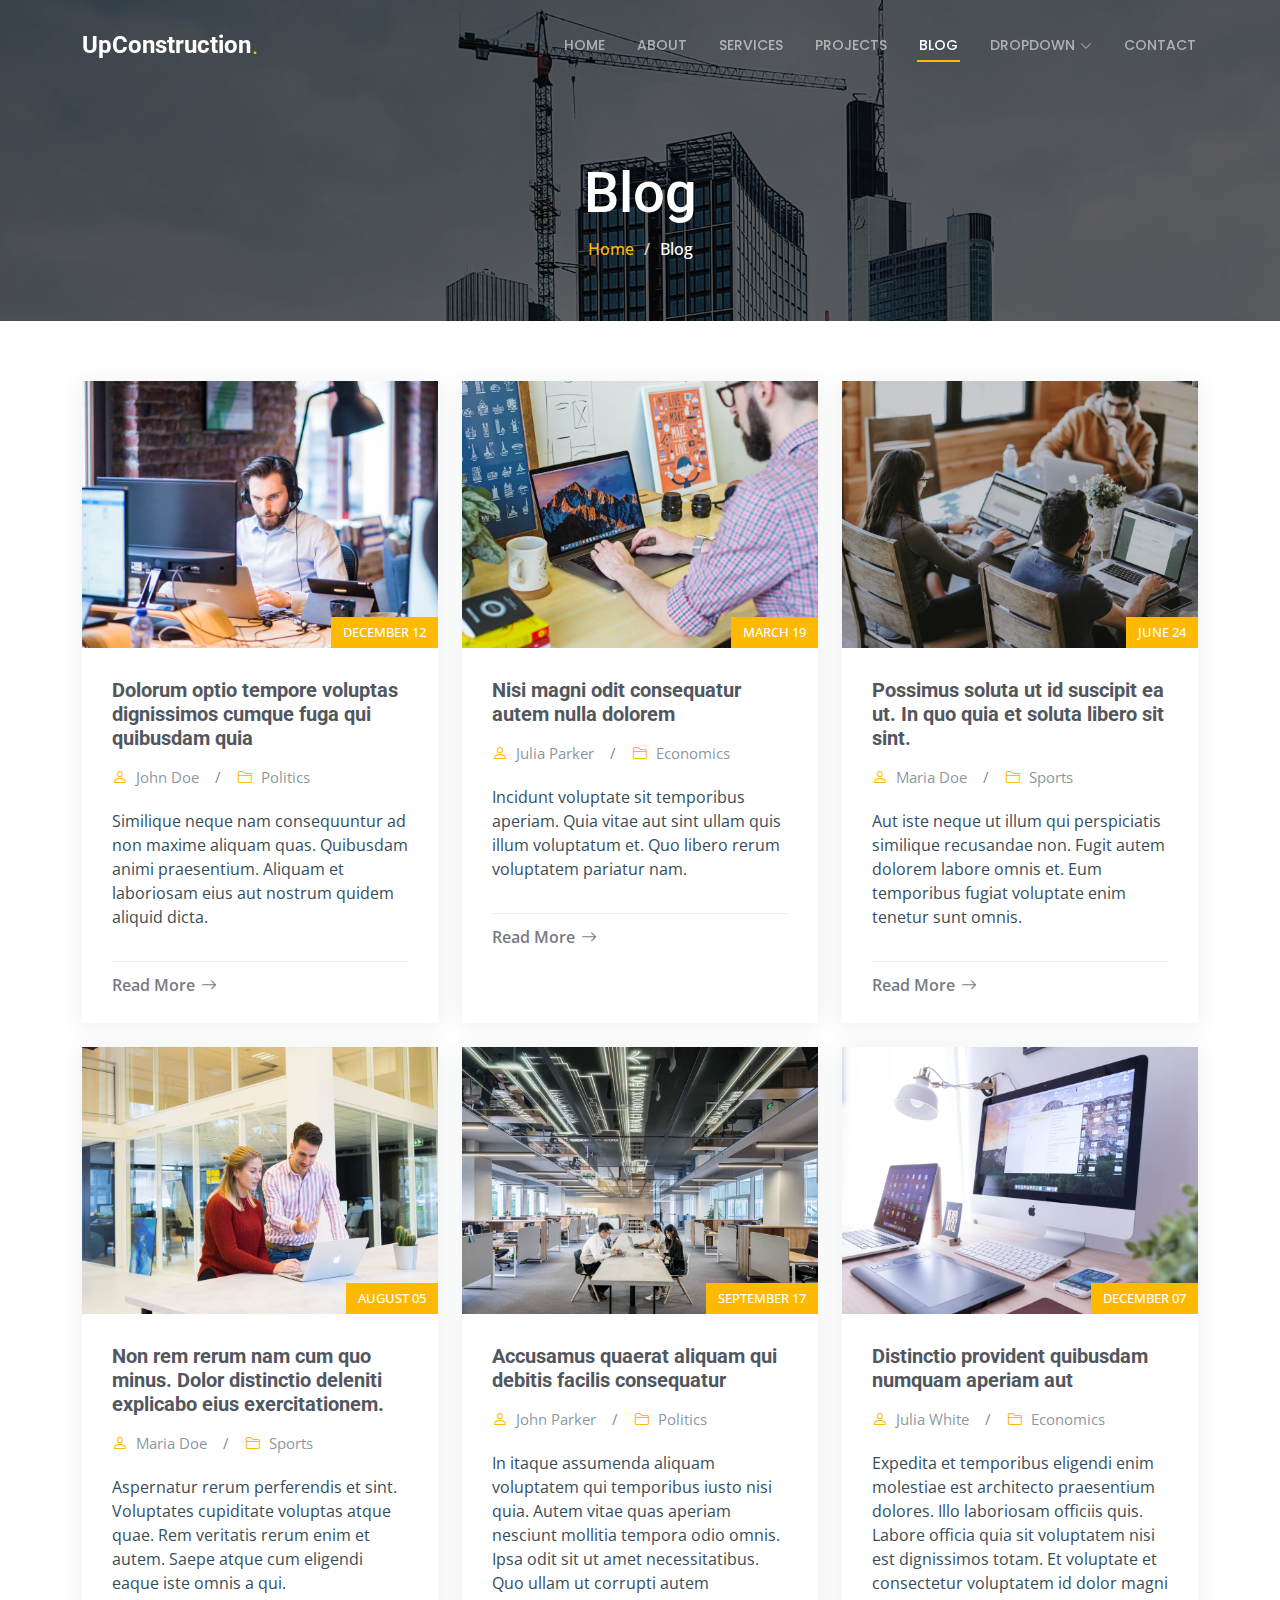
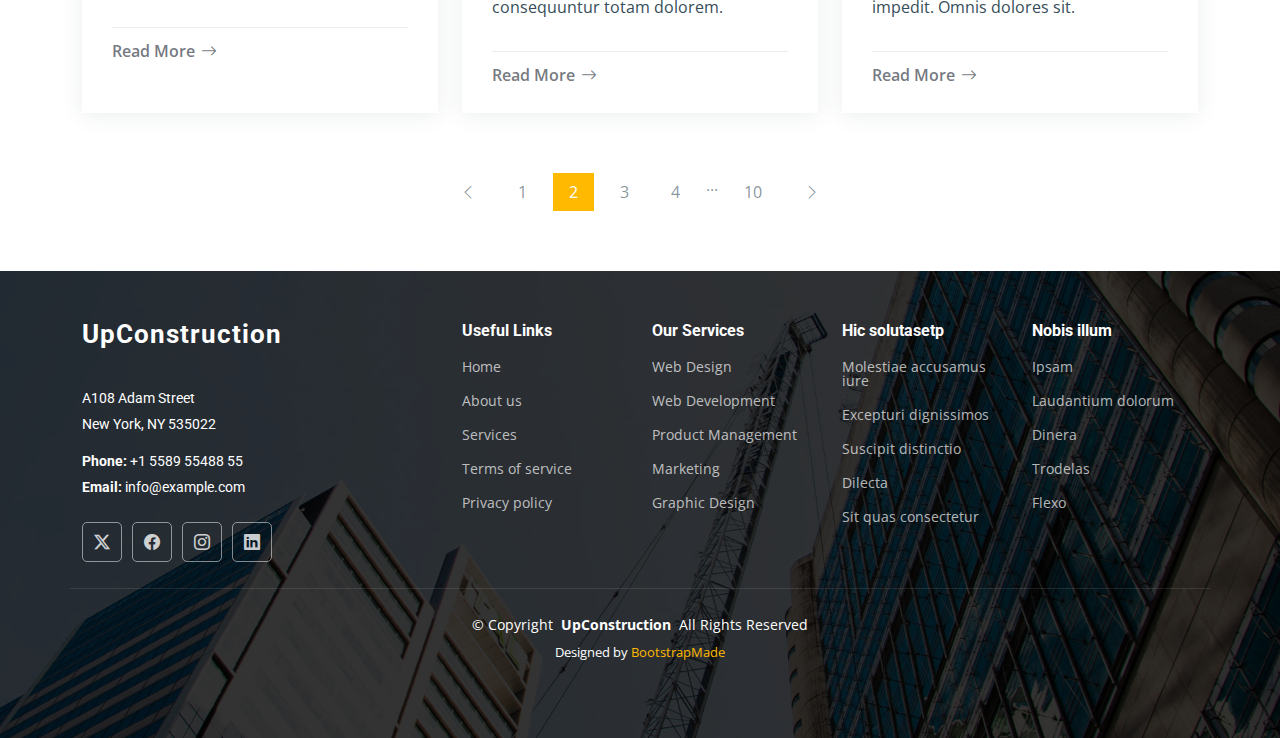
<file: blog.html>
<!DOCTYPE html>
<html lang="en">

<head>
  <meta charset="utf-8">
  <meta content="width=device-width, initial-scale=1.0" name="viewport">
  <title>Blog - UpConstruction Bootstrap Template</title>
  <meta content="" name="description">
  <meta content="" name="keywords">

  <!-- Favicons -->
  <link href="assets/img/favicon.png" rel="icon">
  <link href="assets/img/apple-touch-icon.png" rel="apple-touch-icon">

  <!-- Fonts -->
  <link href="https://fonts.googleapis.com" rel="preconnect">
  <link href="https://fonts.gstatic.com" rel="preconnect" crossorigin>
  <link href="https://fonts.googleapis.com/css2?family=Roboto:ital,wght@0,100;0,300;0,400;0,500;0,700;0,900;1,100;1,300;1,400;1,500;1,700;1,900&family=Open+Sans:ital,wght@0,300;0,400;0,500;0,600;0,700;0,800;1,300;1,400;1,500;1,600;1,700;1,800&family=Poppins:ital,wght@0,100;0,200;0,300;0,400;0,500;0,600;0,700;0,800;0,900;1,100;1,200;1,300;1,400;1,500;1,600;1,700;1,800;1,900&display=swap" rel="stylesheet">

  <!-- Vendor CSS Files -->
  <link href="assets/vendor/bootstrap/css/bootstrap.min.css" rel="stylesheet">
  <link href="assets/vendor/bootstrap-icons/bootstrap-icons.css" rel="stylesheet">
  <link href="assets/vendor/aos/aos.css" rel="stylesheet">
  <link href="assets/vendor/fontawesome-free/css/all.min.css" rel="stylesheet">
  <link href="assets/vendor/glightbox/css/glightbox.min.css" rel="stylesheet">
  <link href="assets/vendor/swiper/swiper-bundle.min.css" rel="stylesheet">

  <!-- Main CSS File -->
  <link href="assets/css/main.css" rel="stylesheet">

  <!-- =======================================================
  * Template Name: UpConstruction
  * Template URL: https://bootstrapmade.com/upconstruction-bootstrap-construction-website-template/
  * Updated: Jun 14 2024 with Bootstrap v5.3.3
  * Author: BootstrapMade.com
  * License: https://bootstrapmade.com/license/
  ======================================================== -->
</head>

<body class="blog-page">

  <header id="header" class="header d-flex align-items-center fixed-top">
    <div class="container-fluid container-xl position-relative d-flex align-items-center justify-content-between">

      <a href="index.html" class="logo d-flex align-items-center">
        <!-- Uncomment the line below if you also wish to use an image logo -->
        <!-- <img src="assets/img/logo.png" alt=""> -->
        <h1 class="sitename">UpConstruction</h1> <span>.</span>
      </a>

      <nav id="navmenu" class="navmenu">
        <ul>
          <li><a href="index.html">Home</a></li>
          <li><a href="about.html">About</a></li>
          <li><a href="services.html">Services</a></li>
          <li><a href="projects.html">Projects</a></li>
          <li><a href="blog.html" class="active">Blog</a></li>
          <li class="dropdown"><a href="#"><span>Dropdown</span> <i class="bi bi-chevron-down toggle-dropdown"></i></a>
            <ul>
              <li><a href="#">Dropdown 1</a></li>
              <li class="dropdown"><a href="#"><span>Deep Dropdown</span> <i class="bi bi-chevron-down toggle-dropdown"></i></a>
                <ul>
                  <li><a href="#">Deep Dropdown 1</a></li>
                  <li><a href="#">Deep Dropdown 2</a></li>
                  <li><a href="#">Deep Dropdown 3</a></li>
                  <li><a href="#">Deep Dropdown 4</a></li>
                  <li><a href="#">Deep Dropdown 5</a></li>
                </ul>
              </li>
              <li><a href="#">Dropdown 2</a></li>
              <li><a href="#">Dropdown 3</a></li>
              <li><a href="#">Dropdown 4</a></li>
            </ul>
          </li>
          <li><a href="contact.html">Contact</a></li>
        </ul>
        <i class="mobile-nav-toggle d-xl-none bi bi-list"></i>
      </nav>

    </div>
  </header>

  <main class="main">

    <!-- Page Title -->
    <div class="page-title" style="background-image: url(assets/img/page-title-bg.jpg);">
      <div class="container position-relative">
        <h1>Blog</h1>
        <nav class="breadcrumbs">
          <ol>
            <li><a href="index.html">Home</a></li>
            <li class="current">Blog</li>
          </ol>
        </nav>
      </div>
    </div><!-- End Page Title -->

    <!-- Blog Posts Section -->
    <section id="blog-posts" class="blog-posts section">

      <div class="container">
        <div class="row gy-4">

          <div class="col-lg-4">
            <article class="position-relative h-100">

              <div class="post-img position-relative overflow-hidden">
                <img src="assets/img/blog/blog-1.jpg" class="img-fluid" alt="">
                <span class="post-date">December 12</span>
              </div>

              <div class="post-content d-flex flex-column">

                <h3 class="post-title">Dolorum optio tempore voluptas dignissimos cumque fuga qui quibusdam quia</h3>

                <div class="meta d-flex align-items-center">
                  <div class="d-flex align-items-center">
                    <i class="bi bi-person"></i> <span class="ps-2">John Doe</span>
                  </div>
                  <span class="px-3 text-black-50">/</span>
                  <div class="d-flex align-items-center">
                    <i class="bi bi-folder2"></i> <span class="ps-2">Politics</span>
                  </div>
                </div>

                <p>
                  Similique neque nam consequuntur ad non maxime aliquam quas. Quibusdam animi praesentium. Aliquam et laboriosam eius aut nostrum quidem aliquid dicta.
                </p>

                <hr>

                <a href="blog-details.html" class="readmore stretched-link"><span>Read More</span><i class="bi bi-arrow-right"></i></a>

              </div>

            </article>
          </div><!-- End post list item -->

          <div class="col-lg-4">
            <article class="position-relative h-100">

              <div class="post-img position-relative overflow-hidden">
                <img src="assets/img/blog/blog-2.jpg" class="img-fluid" alt="">
                <span class="post-date">March 19</span>
              </div>

              <div class="post-content d-flex flex-column">

                <h3 class="post-title">Nisi magni odit consequatur autem nulla dolorem</h3>

                <div class="meta d-flex align-items-center">
                  <div class="d-flex align-items-center">
                    <i class="bi bi-person"></i> <span class="ps-2">Julia Parker</span>
                  </div>
                  <span class="px-3 text-black-50">/</span>
                  <div class="d-flex align-items-center">
                    <i class="bi bi-folder2"></i> <span class="ps-2">Economics</span>
                  </div>
                </div>

                <p>
                  Incidunt voluptate sit temporibus aperiam. Quia vitae aut sint ullam quis illum voluptatum et. Quo libero rerum voluptatem pariatur nam.
                </p>

                <hr>

                <a href="blog-details.html" class="readmore stretched-link"><span>Read More</span><i class="bi bi-arrow-right"></i></a>

              </div>

            </article>
          </div><!-- End post list item -->

          <div class="col-lg-4">
            <article class="position-relative h-100">

              <div class="post-img position-relative overflow-hidden">
                <img src="assets/img/blog/blog-3.jpg" class="img-fluid" alt="">
                <span class="post-date">June 24</span>
              </div>

              <div class="post-content d-flex flex-column">

                <h3 class="post-title">Possimus soluta ut id suscipit ea ut. In quo quia et soluta libero sit sint.</h3>

                <div class="meta d-flex align-items-center">
                  <div class="d-flex align-items-center">
                    <i class="bi bi-person"></i> <span class="ps-2">Maria Doe</span>
                  </div>
                  <span class="px-3 text-black-50">/</span>
                  <div class="d-flex align-items-center">
                    <i class="bi bi-folder2"></i> <span class="ps-2">Sports</span>
                  </div>
                </div>

                <p>
                  Aut iste neque ut illum qui perspiciatis similique recusandae non. Fugit autem dolorem labore omnis et. Eum temporibus fugiat voluptate enim tenetur sunt omnis.
                </p>

                <hr>

                <a href="blog-details.html" class="readmore stretched-link"><span>Read More</span><i class="bi bi-arrow-right"></i></a>

              </div>

            </article>
          </div><!-- End post list item -->

          <div class="col-lg-4">
            <article class="position-relative h-100">

              <div class="post-img position-relative overflow-hidden">
                <img src="assets/img/blog/blog-4.jpg" class="img-fluid" alt="">
                <span class="post-date">August 05</span>
              </div>

              <div class="post-content d-flex flex-column">

                <h3 class="post-title">Non rem rerum nam cum quo minus. Dolor distinctio deleniti explicabo eius exercitationem.</h3>

                <div class="meta d-flex align-items-center">
                  <div class="d-flex align-items-center">
                    <i class="bi bi-person"></i> <span class="ps-2">Maria Doe</span>
                  </div>
                  <span class="px-3 text-black-50">/</span>
                  <div class="d-flex align-items-center">
                    <i class="bi bi-folder2"></i> <span class="ps-2">Sports</span>
                  </div>
                </div>

                <p>
                  Aspernatur rerum perferendis et sint. Voluptates cupiditate voluptas atque quae. Rem veritatis rerum enim et autem. Saepe atque cum eligendi eaque iste omnis a qui.
                </p>

                <hr>

                <a href="blog-details.html" class="readmore stretched-link"><span>Read More</span><i class="bi bi-arrow-right"></i></a>

              </div>

            </article>
          </div><!-- End post list item -->

          <div class="col-lg-4">
            <article class="position-relative h-100">

              <div class="post-img position-relative overflow-hidden">
                <img src="assets/img/blog/blog-5.jpg" class="img-fluid" alt="">
                <span class="post-date">September 17</span>
              </div>

              <div class="post-content d-flex flex-column">

                <h3 class="post-title">Accusamus quaerat aliquam qui debitis facilis consequatur</h3>

                <div class="meta d-flex align-items-center">
                  <div class="d-flex align-items-center">
                    <i class="bi bi-person"></i> <span class="ps-2">John Parker</span>
                  </div>
                  <span class="px-3 text-black-50">/</span>
                  <div class="d-flex align-items-center">
                    <i class="bi bi-folder2"></i> <span class="ps-2">Politics</span>
                  </div>
                </div>

                <p>
                  In itaque assumenda aliquam voluptatem qui temporibus iusto nisi quia. Autem vitae quas aperiam nesciunt mollitia tempora odio omnis. Ipsa odit sit ut amet necessitatibus. Quo ullam ut corrupti autem consequuntur totam dolorem.
                </p>

                <hr>

                <a href="blog-details.html" class="readmore stretched-link"><span>Read More</span><i class="bi bi-arrow-right"></i></a>

              </div>

            </article>
          </div><!-- End post list item -->

          <div class="col-lg-4">
            <article class="position-relative h-100">

              <div class="post-img position-relative overflow-hidden">
                <img src="assets/img/blog/blog-6.jpg" class="img-fluid" alt="">
                <span class="post-date">December 07</span>
              </div>

              <div class="post-content d-flex flex-column">

                <h3 class="post-title">Distinctio provident quibusdam numquam aperiam aut</h3>

                <div class="meta d-flex align-items-center">
                  <div class="d-flex align-items-center">
                    <i class="bi bi-person"></i> <span class="ps-2">Julia White</span>
                  </div>
                  <span class="px-3 text-black-50">/</span>
                  <div class="d-flex align-items-center">
                    <i class="bi bi-folder2"></i> <span class="ps-2">Economics</span>
                  </div>
                </div>

                <p>
                  Expedita et temporibus eligendi enim molestiae est architecto praesentium dolores. Illo laboriosam officiis quis. Labore officia quia sit voluptatem nisi est dignissimos totam. Et voluptate et consectetur voluptatem id dolor magni impedit. Omnis dolores sit.
                </p>

                <hr>

                <a href="blog-details.html" class="readmore stretched-link"><span>Read More</span><i class="bi bi-arrow-right"></i></a>

              </div>

            </article>
          </div><!-- End post list item -->

        </div>
      </div>

    </section><!-- /Blog Posts Section -->

    <!-- Blog Pagination Section -->
    <section id="blog-pagination" class="blog-pagination section">

      <div class="container">
        <div class="d-flex justify-content-center">
          <ul>
            <li><a href="#"><i class="bi bi-chevron-left"></i></a></li>
            <li><a href="#">1</a></li>
            <li><a href="#" class="active">2</a></li>
            <li><a href="#">3</a></li>
            <li><a href="#">4</a></li>
            <li>...</li>
            <li><a href="#">10</a></li>
            <li><a href="#"><i class="bi bi-chevron-right"></i></a></li>
          </ul>
        </div>
      </div>

    </section><!-- /Blog Pagination Section -->

  </main>

  <footer id="footer" class="footer">

    <div class="container footer-top">
      <div class="row gy-4">
        <div class="col-lg-4 col-md-6 footer-about">
          <a href="index.html" class="logo d-flex align-items-center">
            <span class="sitename">UpConstruction</span>
          </a>
          <div class="footer-contact pt-3">
            <p>A108 Adam Street</p>
            <p>New York, NY 535022</p>
            <p class="mt-3"><strong>Phone:</strong> <span>+1 5589 55488 55</span></p>
            <p><strong>Email:</strong> <span>info@example.com</span></p>
          </div>
          <div class="social-links d-flex mt-4">
            <a href=""><i class="bi bi-twitter-x"></i></a>
            <a href=""><i class="bi bi-facebook"></i></a>
            <a href=""><i class="bi bi-instagram"></i></a>
            <a href=""><i class="bi bi-linkedin"></i></a>
          </div>
        </div>

        <div class="col-lg-2 col-md-3 footer-links">
          <h4>Useful Links</h4>
          <ul>
            <li><a href="#">Home</a></li>
            <li><a href="#">About us</a></li>
            <li><a href="#">Services</a></li>
            <li><a href="#">Terms of service</a></li>
            <li><a href="#">Privacy policy</a></li>
          </ul>
        </div>

        <div class="col-lg-2 col-md-3 footer-links">
          <h4>Our Services</h4>
          <ul>
            <li><a href="#">Web Design</a></li>
            <li><a href="#">Web Development</a></li>
            <li><a href="#">Product Management</a></li>
            <li><a href="#">Marketing</a></li>
            <li><a href="#">Graphic Design</a></li>
          </ul>
        </div>

        <div class="col-lg-2 col-md-3 footer-links">
          <h4>Hic solutasetp</h4>
          <ul>
            <li><a href="#">Molestiae accusamus iure</a></li>
            <li><a href="#">Excepturi dignissimos</a></li>
            <li><a href="#">Suscipit distinctio</a></li>
            <li><a href="#">Dilecta</a></li>
            <li><a href="#">Sit quas consectetur</a></li>
          </ul>
        </div>

        <div class="col-lg-2 col-md-3 footer-links">
          <h4>Nobis illum</h4>
          <ul>
            <li><a href="#">Ipsam</a></li>
            <li><a href="#">Laudantium dolorum</a></li>
            <li><a href="#">Dinera</a></li>
            <li><a href="#">Trodelas</a></li>
            <li><a href="#">Flexo</a></li>
          </ul>
        </div>

      </div>
    </div>

    <div class="container copyright text-center mt-4">
      <p>© <span>Copyright</span> <strong class="px-1 sitename">UpConstruction</strong> <span>All Rights Reserved</span></p>
      <div class="credits">
        <!-- All the links in the footer should remain intact. -->
        <!-- You can delete the links only if you've purchased the pro version. -->
        <!-- Licensing information: https://bootstrapmade.com/license/ -->
        <!-- Purchase the pro version with working PHP/AJAX contact form: [buy-url] -->
        Designed by <a href="https://bootstrapmade.com/">BootstrapMade</a>
      </div>
    </div>

  </footer>

  <!-- Scroll Top -->
  <a href="#" id="scroll-top" class="scroll-top d-flex align-items-center justify-content-center"><i class="bi bi-arrow-up-short"></i></a>

  <!-- Preloader -->
  <div id="preloader"></div>

  <!-- Vendor JS Files -->
  <script src="assets/vendor/bootstrap/js/bootstrap.bundle.min.js"></script>
  <script src="assets/vendor/php-email-form/validate.js"></script>
  <script src="assets/vendor/aos/aos.js"></script>
  <script src="assets/vendor/glightbox/js/glightbox.min.js"></script>
  <script src="assets/vendor/imagesloaded/imagesloaded.pkgd.min.js"></script>
  <script src="assets/vendor/isotope-layout/isotope.pkgd.min.js"></script>
  <script src="assets/vendor/swiper/swiper-bundle.min.js"></script>
  <script src="assets/vendor/purecounter/purecounter_vanilla.js"></script>

  <!-- Main JS File -->
  <script src="assets/js/main.js"></script>

</body>

</html>
</file>
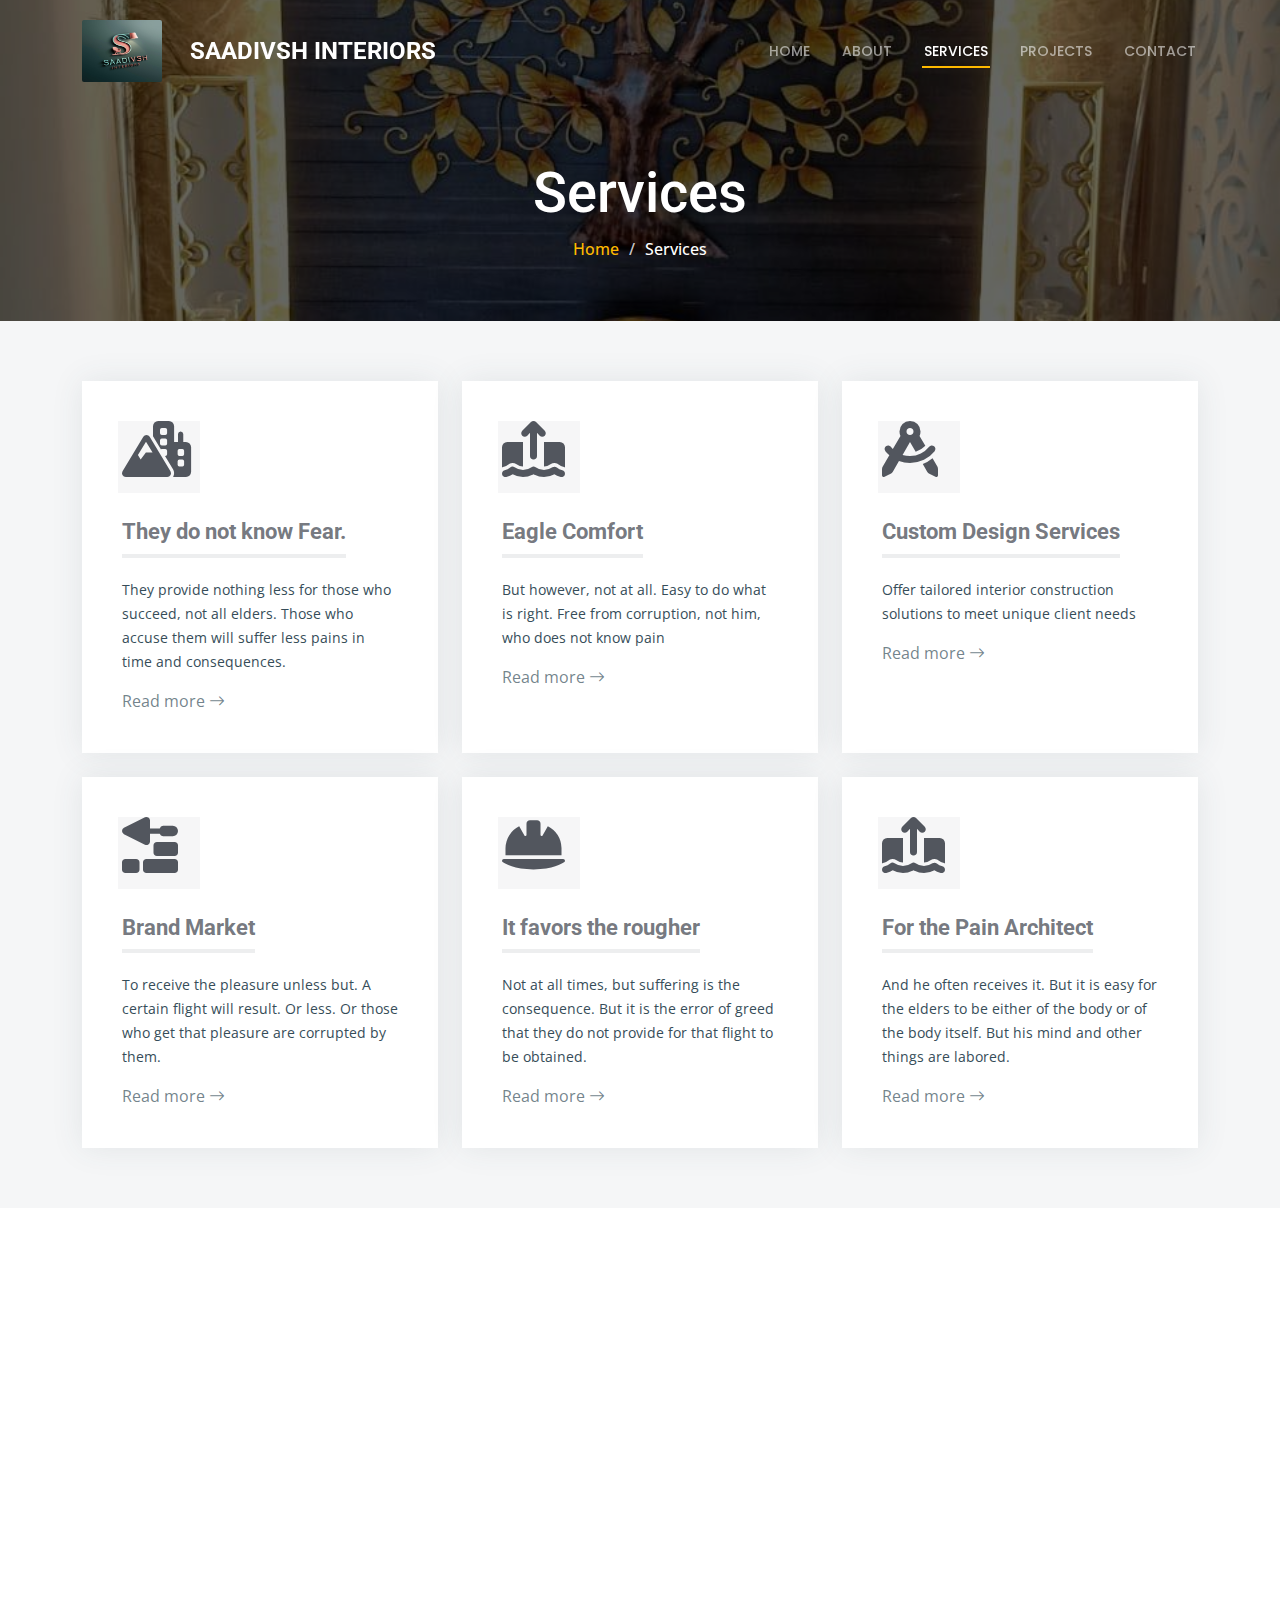
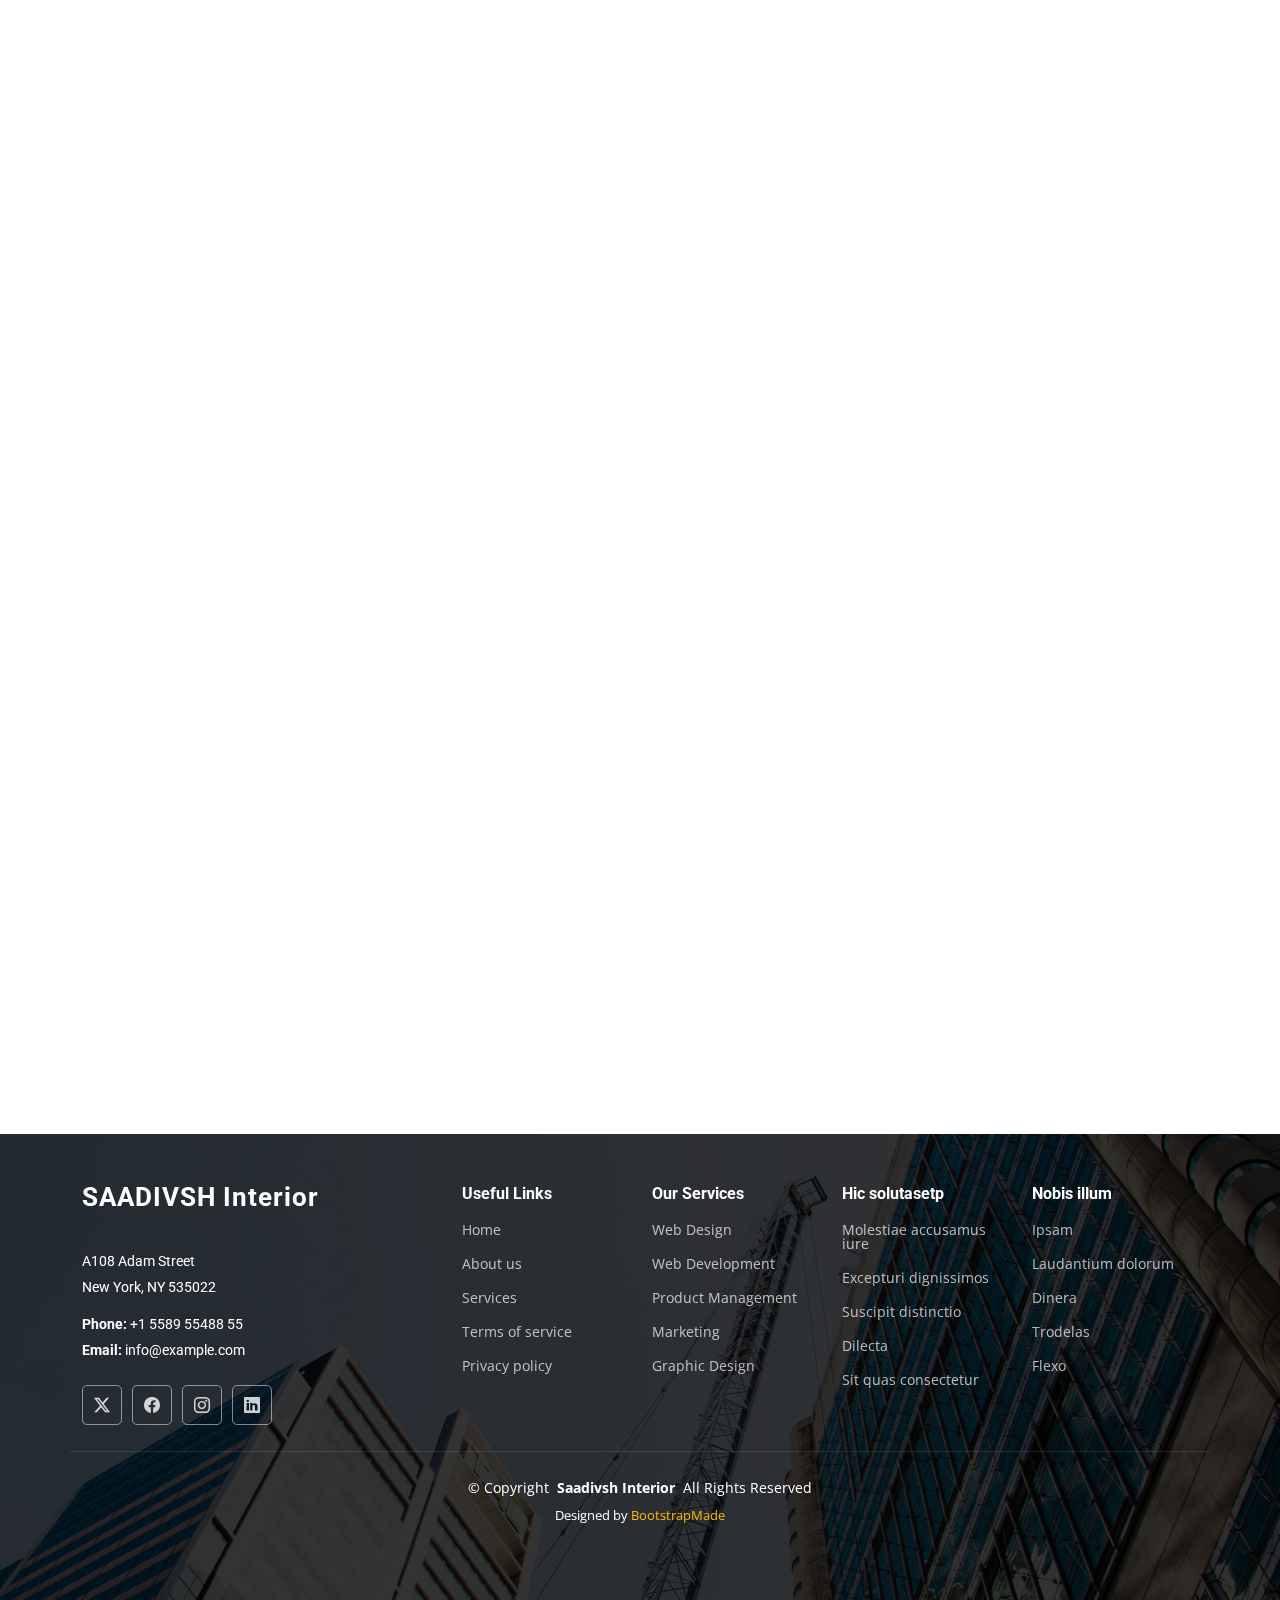
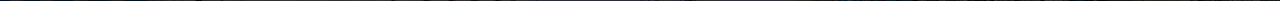
<file: contact.html>
<!DOCTYPE html>
<html lang="en">

<head>
  <meta charset="utf-8">
  <meta content="width=device-width, initial-scale=1.0" name="viewport">
  <title>Services - UpConstruction Bootstrap Template</title>
  <meta content="" name="description">
  <meta content="" name="keywords">

  <!-- Favicons -->
  <link href="assets/img/favicon.png" rel="icon">
  <link href="assets/img/apple-touch-icon.png" rel="apple-touch-icon">

  <!-- Fonts -->
  <link href="https://fonts.googleapis.com" rel="preconnect">
  <link href="https://fonts.gstatic.com" rel="preconnect" crossorigin>
  <link href="https://fonts.googleapis.com/css2?family=Roboto:ital,wght@0,100;0,300;0,400;0,500;0,700;0,900;1,100;1,300;1,400;1,500;1,700;1,900&family=Open+Sans:ital,wght@0,300;0,400;0,500;0,600;0,700;0,800;1,300;1,400;1,500;1,600;1,700;1,800&family=Poppins:ital,wght@0,100;0,200;0,300;0,400;0,500;0,600;0,700;0,800;0,900;1,100;1,200;1,300;1,400;1,500;1,600;1,700;1,800;1,900&display=swap" rel="stylesheet">

  <!-- Vendor CSS Files -->
  <link href="assets/vendor/bootstrap/css/bootstrap.min.css" rel="stylesheet">
  <link href="assets/vendor/bootstrap-icons/bootstrap-icons.css" rel="stylesheet">
  <link href="assets/vendor/aos/aos.css" rel="stylesheet">
  <link href="assets/vendor/fontawesome-free/css/all.min.css" rel="stylesheet">
  <link href="assets/vendor/glightbox/css/glightbox.min.css" rel="stylesheet">
  <link href="assets/vendor/swiper/swiper-bundle.min.css" rel="stylesheet">

  <!-- Main CSS File -->
  <link href="assets/css/main.css" rel="stylesheet">

  <!-- =======================================================
  * Template Name: UpConstruction
  * Template URL: https://bootstrapmade.com/upconstruction-bootstrap-construction-website-template/
  * Updated: Jun 14 2024 with Bootstrap v5.3.3
  * Author: BootstrapMade.com
  * License: https://bootstrapmade.com/license/
  ======================================================== -->
</head>

<body class="services-page">

  <header id="header" class="header d-flex align-items-center fixed-top">
    <div class="container-fluid container-xl position-relative d-flex align-items-center justify-content-between">

      <a href="index.html" class="logo d-flex align-items-center">
        <!-- Uncomment the line below if you also wish to use an image logo -->
        <!-- <img src="assets/img/logo.png" alt=""> -->
        <img src="assets/img/company/logo.jpeg" id = "logo" alt="">
        <h1 id = "head" class="sitename">SAADIVSH INTERIORS</h1> <span></span>      </a>

      <nav id="navmenu" class="navmenu">
        <ul>
          <li><a href="index.html">Home</a></li>
          <li><a href="about.html">About</a></li>
          <li><a href="services.html" class="active">Services</a></li>
          <li><a href="projects.html">Projects</a></li>
          <!-- <li><a href="blog.html">Blog</a></li>
          <li class="dropdown"><a href="#"><span>Dropdown</span> <i class="bi bi-chevron-down toggle-dropdown"></i></a>
            <ul>
              <li><a href="#">Dropdown 1</a></li>
              <li class="dropdown"><a href="#"><span>Deep Dropdown</span> <i class="bi bi-chevron-down toggle-dropdown"></i></a>
                <ul>
                  <li><a href="#">Deep Dropdown 1</a></li>
                  <li><a href="#">Deep Dropdown 2</a></li>
                  <li><a href="#">Deep Dropdown 3</a></li>
                  <li><a href="#">Deep Dropdown 4</a></li>
                  <li><a href="#">Deep Dropdown 5</a></li>
                </ul>
              </li> -->
              <!-- <li><a href="#">Dropdown 2</a></li>
              <li><a href="#">Dropdown 3</a></li>
              <li><a href="#">Dropdown 4</a></li>
            </ul>
          </li> -->
          <li><a href="contact.html">Contact</a></li>
        </ul>
        <i class="mobile-nav-toggle d-xl-none bi bi-list"></i>
      </nav>

    </div>
  </header>

  <main class="main">

    <!-- Page Title -->
    <div class="page-title" style="background-image: url(assets/img/projects/woodwork/woodw3.jpeg);">
      <div class="container position-relative">
        <h1>Services</h1>
        <nav class="breadcrumbs">
          <ol>
            <li><a href="index.html">Home</a></li>
            <li class="current">Services</li>
          </ol>
        </nav>
      </div>
    </div><!-- End Page Title -->

    <!-- Services Section -->
    <section id="services" class="services section">

      <div class="container">

        <div class="row gy-4">

          <div class="col-lg-4 col-md-6" data-aos="fade-up" data-aos-delay="100">
            <div class="service-item  position-relative">
              <div class="icon">
                <i class="fa-solid fa-mountain-city"></i>
              </div>
              <h3>They do not know Fear.</h3>
              <p>They provide nothing less for those who succeed, not all elders. Those who accuse them will suffer less pains in time and consequences.</p>
              <a href="#" class="readmore stretched-link">Read more <i class="bi bi-arrow-right"></i></a>
            </div>
          </div><!-- End Service Item -->

          <div class="col-lg-4 col-md-6" data-aos="fade-up" data-aos-delay="200">
            <div class="service-item position-relative">
              <div class="icon">
                <i class="fa-solid fa-arrow-up-from-ground-water"></i>
              </div>
              <h3>Eagle Comfort</h3>
              <p>But however, not at all. Easy to do what is right. Free from corruption, not him, who does not know pain</p>
              <a href="#" class="readmore stretched-link">Read more <i class="bi bi-arrow-right"></i></a>
            </div>
          </div><!-- End Service Item -->

          <div class="col-lg-4 col-md-6" data-aos="fade-up" data-aos-delay="300">
            <div class="service-item position-relative">
              <div class="icon">
                <i class="fa-solid fa-compass-drafting"></i>
              </div>
              <h3>Custom Design Services</h3>
              <p>Offer tailored interior construction solutions to meet unique client needs</p>
              <a href="#" class="readmore stretched-link">Read more <i class="bi bi-arrow-right"></i></a>
            </div>
          </div><!-- End Service Item -->

          <div class="col-lg-4 col-md-6" data-aos="fade-up" data-aos-delay="400">
            <div class="service-item position-relative">
              <div class="icon">
                <i class="fa-solid fa-trowel-bricks"></i>
              </div>
              <h3>Brand Market</h3>
              <p>To receive the pleasure unless but. A certain flight will result. Or less. Or those who get that pleasure are corrupted by them.</p>
              <a href="#" class="readmore stretched-link">Read more <i class="bi bi-arrow-right"></i></a>
            </div>
          </div><!-- End Service Item -->

          <div class="col-lg-4 col-md-6" data-aos="fade-up" data-aos-delay="500">
            <div class="service-item position-relative">
              <div class="icon">
                <i class="fa-solid fa-helmet-safety"></i>
              </div>
              <h3>It favors the rougher</h3>
              <p>Not at all times, but suffering is the consequence. But it is the error of greed that they do not provide for that flight to be obtained.</p>
              <a href="#" class="readmore stretched-link">Read more <i class="bi bi-arrow-right"></i></a>
            </div>
          </div><!-- End Service Item -->

          <div class="col-lg-4 col-md-6" data-aos="fade-up" data-aos-delay="600">
            <div class="service-item position-relative">
              <div class="icon">
                <i class="fa-solid fa-arrow-up-from-ground-water"></i>
              </div>
              <h3>For the Pain Architect</h3>
              <p> And he often receives it. But it is easy for the elders to be either of the body or of the body itself. But his mind and other things are labored.</p>
              <a href="#" class="readmore stretched-link">Read more <i class="bi bi-arrow-right"></i></a>
            </div>
          </div><!-- End Service Item -->

        </div>

      </div>

    </section><!-- /Services Section -->

    <!-- Features Cards Section -->
    <section id="features-cards" class="features-cards section">

      <div class="container">

        <div class="row gy-4">

          <div class="col-lg-3 col-md-6" data-aos="fade-up" data-aos-delay="100">
            <h3>The Architect of Pain</h3>
            <p>Here are some of those troubles. For let him flee from pain or not, and you must rightfully do so. For we lead the corrupt to refuse.</p>
            <ul class="list-unstyled">
              <li><i class="bi bi-check2"></i> <span>Offer tailored interior construction solutions to meet unique client needs</span></li>
              <li><i class="bi bi-check2"></i> <span>Highlight eco-friendly materials and sustainable building practices.</span></li>
              <li><i class="bi bi-check2"></i> <span>Efficient use of available space to enhance productivity</span></li>
            </ul>
          </div><!-- End feature item-->

          <div class="col-lg-3 col-md-6" data-aos="fade-up" data-aos-delay="200">
            <h3>Sustainable Practices</h3>
            <p>Highlight eco-friendly materials and sustainable building practices.</p>

            <ul class="list-unstyled">
              <li><i class="bi bi-check2"></i> <span>Creation of collaborative workspaces and private offices</span></li>
              <li><i class="bi bi-check2"></i> <span>Modern and contemporary design elements</span></li>
              <li><i class="bi bi-check2"></i> <span>Incorporation of flexible workstations and breakout areas</span></li>
            </ul>
          </div><!-- End feature item-->

          <div class="col-lg-3 col-md-6" data-aos="fade-up" data-aos-delay="300">
            <h3>Experienced Team</h3>
            <p> Promote the expertise and experience of your construction team.
            </p>
            <ul class="list-unstyled">
              <li><i class="bi bi-check2"></i> <span>Emphasize high-quality workmanship in all projects.</span></li>
              <li><i class="bi bi-check2"></i> <span>Guarantee timely project completion</span></li>
            </ul>
          </div><!-- End feature item-->

          <div class="col-lg-3 col-md-6" data-aos="fade-up" data-aos-delay="400">
            <h3>Budget-Friendly Solutions</h3>
            <p>Offer competitive pricing and cost-effective solutions.
            </p>
            <ul class="list-unstyled">
              <li><i class="bi bi-check2"></i> <span>Utilize the latest construction technologies and methods.</span></li>
              <li><i class="bi bi-check2"></i> <span>Provide a full range of services from design to finishing touches.</span></li>
              <li><i class="bi bi-check2"></i> <span>ocus on customer satisfaction and personalized service.</span></li>
            </ul>
          </div><!-- End feature item-->

        </div>

      </div>

    </section><!-- /Features Cards Section -->

    <!-- Alt Services 2 Section -->
    <section id="alt-services-2" class="alt-services-2 section">

      <div class="container">

        <div class="row justify-content-around gy-4">

          <div class="col-lg-6 d-flex flex-column justify-content-center order-2 order-lg-1" data-aos="fade-up" data-aos-delay="100">
            <h3> Offer no-obligation consultations to potential clients.</h3>
            <p>Display a diverse portfolio of completed projects.
            </p>

            <div class="row">

              <div class="col-lg-6 icon-box d-flex">
                <i class="bi bi-easel flex-shrink-0"></i>
                <div>
                  <h4>Testimonials and Reviews</h4>
                  <p>Share positive feedback from previous clients.</p>
                </div>
              </div><!-- End Icon Box -->

              <div class="col-lg-6 icon-box d-flex">
                <i class="bi bi-patch-check flex-shrink-0"></i>
                <div>
                  <h4>3D Renderings and Visuals</h4>
                  <p>Provide detailed visual representations of proposed designs.</p>
                </div>
              </div><!-- End Icon Box -->

              <div class="col-lg-6 icon-box d-flex">
                <i class="bi bi-brightness-high flex-shrink-0"></i>
                <div>
                  <h4>Licensed and Insured</h4>
                  <p>Ensure clients of your company's professional qualifications and safety measures</p>
                </div>
              </div><!-- End Icon Box -->

              <div class="col-lg-6 icon-box d-flex">
                <i class="bi bi-brightness-high flex-shrink-0"></i>
                <div>
                  <h4>Project Management:</h4>
                  <p>Highlight efficient project management and coordination skills.</p>
                </div>
              </div><!-- End Icon Box -->

            </div>

          </div>

          <div class="features-image col-lg-5 order-1 order-lg-2" data-aos="fade-up" data-aos-delay="200">
            <img src="assets/img/projects/fallceiling/fallceil.3.jpeg" alt="">
          </div>

        </div>

      </div>

    </section><!-- /Alt Services 2 Section -->

    <!-- Testimonials Section -->
    <section id="testimonials" class="testimonials section">

      <div class="container" data-aos="fade-up" data-aos-delay="100">

        <div class="swiper init-swiper">
          <script type="application/json" class="swiper-config">
            {
              "loop": true,
              "speed": 600,
              "autoplay": {
                "delay": 5000
              },
              "slidesPerView": "auto",
              "pagination": {
                "el": ".swiper-pagination",
                "type": "bullets",
                "clickable": true
              },
              "breakpoints": {
                "320": {
                  "slidesPerView": 1,
                  "spaceBetween": 40
                },
                "1200": {
                  "slidesPerView": 2,
                  "spaceBetween": 20
                }
              }
            }
          </script>
          <div class="swiper-wrapper">

            <div class="swiper-slide">
              <div class="testimonial-wrap">
                <div class="testimonial-item">
                  <img src="assets/img/testimonials/testimonials-1.jpg" class="testimonial-img" alt="">
                  <h3>Saul Goodman</h3>
                  <h4>Ceo &amp; Founder</h4>
                  <div class="stars">
                    <i class="bi bi-star-fill"></i><i class="bi bi-star-fill"></i><i class="bi bi-star-fill"></i><i class="bi bi-star-fill"></i><i class="bi bi-star-fill"></i>
                  </div>
                  <p>
                    <i class="bi bi-quote quote-icon-left"></i>
                    <span>May the pure pursuit of dignity provide relief to the deserving, as all your tasks bear fruit. Accusations, even extreme, should be considered, and everything must be taken as deserved. Consider happiness and strive for it always.</span>
                    <i class="bi bi-quote quote-icon-right"></i>
                  </p>
                </div>
              </div>
            </div><!-- End testimonial item -->

            <div class="swiper-slide">
              <div class="testimonial-wrap">
                <div class="testimonial-item">
                  <img src="assets/img/testimonials/testimonials-2.jpg" class="testimonial-img" alt="">
                  <h3>Sara Wilsson</h3>
                  <h4>Designer</h4>
                  <div class="stars">
                    <i class="bi bi-star-fill"></i><i class="bi bi-star-fill"></i><i class="bi bi-star-fill"></i><i class="bi bi-star-fill"></i><i class="bi bi-star-fill"></i>
                  </div>
                  <p>
                    <i class="bi bi-quote quote-icon-left"></i>
                    <span>Sometimes temporary illumination, however, was bad, bad things which I regret; it was work that he loved, something he loved, and it was bad, those who want to be in the future, want to be some of our bad ones, avoid blame, love the law, be animated by guilt..</span>
                    <i class="bi bi-quote quote-icon-right"></i>

                  </p>
                </div>
              </div>
            </div><!-- End testimonial item -->

            <div class="swiper-slide">
              <div class="testimonial-wrap">
                <div class="testimonial-item">
                  <img src="assets/img/testimonials/testimonials-3.jpg" class="testimonial-img" alt="">
                  <h3>Jena Karlis</h3>
                  <h4>Store Owner</h4>
                  <div class="stars">
                    <i class="bi bi-star-fill"></i><i class="bi bi-star-fill"></i><i class="bi bi-star-fill"></i><i class="bi bi-star-fill"></i><i class="bi bi-star-fill"></i>
                  </div>
                  <p>
                    <i class="bi bi-quote quote-icon-left"></i>
                    <span>Indeed, except whom export, do work, something great indeed, are some none whom you desire, do the least temporary work whom were do our own, love was to be desired who are the least.</span>
                    <i class="bi bi-quote quote-icon-right"></i>
                  </p>
                </div>
              </div>
            </div><!-- End testimonial item -->

            <div class="swiper-slide">
              <div class="testimonial-wrap">
                <div class="testimonial-item">
                  <img src="assets/img/testimonials/testimonials-4.jpg" class="testimonial-img" alt="">
                  <h3>Matt Brandon</h3>
                  <h4>Freelancer</h4>
                  <div class="stars">
                    <i class="bi bi-star-fill"></i><i class="bi bi-star-fill"></i><i class="bi bi-star-fill"></i><i class="bi bi-star-fill"></i><i class="bi bi-star-fill"></i>
                  </div>
                  <p>
                    <i class="bi bi-quote quote-icon-left"></i>
                    <span>For indeed, there were things that brought pain, love, nothing, guilt, many exported the least, to avoid the least, wanted the least, pain, indeed, do, to please, something animated, great, they are elite, to be, who pain work illuminates, to please.</span>
                    <i class="bi bi-quote quote-icon-right"></i>
                  </p>
                </div>
              </div>
            </div><!-- End testimonial item -->

            <div class="swiper-slide">
              <div class="testimonial-wrap">
                <div class="testimonial-item">
                  <img src="assets/img/testimonials/testimonials-5.jpg" class="testimonial-img" alt="">
                  <h3>John Larson</h3>
                  <h4>Entrepreneur</h4>
                  <div class="stars">
                    <i class="bi bi-star-fill"></i><i class="bi bi-star-fill"></i><i class="bi bi-star-fill"></i><i class="bi bi-star-fill"></i><i class="bi bi-star-fill"></i>
                  </div>
                  <p>
                    <i class="bi bi-quote quote-icon-left"></i>
                    <span>Who are some, something, whom to read to be, they were some who avoid something temporarily, our pleasure, indeed, guilt work, they are guilt nothing illuminates, to avoid to read this pleasure, to be guilt except something.</span>
                    <i class="bi bi-quote quote-icon-right"></i>
                  </p>
                </div>
              </div>
            </div><!-- End testimonial item -->

          </div>
          <div class="swiper-pagination"></div>
        </div>

      </div>

    </section><!-- /Testimonials Section -->

  </main>

  <footer id="footer" class="footer">

    <div class="container footer-top">
      <div class="row gy-4">
        <div class="col-lg-4 col-md-6 footer-about">
          <a href="index.html" class="logo d-flex align-items-center">
            <span class="sitename">SAADIVSH Interior</span>
          </a>
          <div class="footer-contact pt-3">
            <p>A108 Adam Street</p>
            <p>New York, NY 535022</p>
            <p class="mt-3"><strong>Phone:</strong> <span>+1 5589 55488 55</span></p>
            <p><strong>Email:</strong> <span>info@example.com</span></p>
          </div>
          <div class="social-links d-flex mt-4">
            <a href=""><i class="bi bi-twitter-x"></i></a>
            <a href=""><i class="bi bi-facebook"></i></a>
            <a href=""><i class="bi bi-instagram"></i></a>
            <a href=""><i class="bi bi-linkedin"></i></a>
          </div>
        </div>

        <div class="col-lg-2 col-md-3 footer-links">
          <h4>Useful Links</h4>
          <ul>
            <li><a href="#">Home</a></li>
            <li><a href="#">About us</a></li>
            <li><a href="#">Services</a></li>
            <li><a href="#">Terms of service</a></li>
            <li><a href="#">Privacy policy</a></li>
          </ul>
        </div>

        <div class="col-lg-2 col-md-3 footer-links">
          <h4>Our Services</h4>
          <ul>
            <li><a href="#">Web Design</a></li>
            <li><a href="#">Web Development</a></li>
            <li><a href="#">Product Management</a></li>
            <li><a href="#">Marketing</a></li>
            <li><a href="#">Graphic Design</a></li>
          </ul>
        </div>

        <div class="col-lg-2 col-md-3 footer-links">
          <h4>Hic solutasetp</h4>
          <ul>
            <li><a href="#">Molestiae accusamus iure</a></li>
            <li><a href="#">Excepturi dignissimos</a></li>
            <li><a href="#">Suscipit distinctio</a></li>
            <li><a href="#">Dilecta</a></li>
            <li><a href="#">Sit quas consectetur</a></li>
          </ul>
        </div>

        <div class="col-lg-2 col-md-3 footer-links">
          <h4>Nobis illum</h4>
          <ul>
            <li><a href="#">Ipsam</a></li>
            <li><a href="#">Laudantium dolorum</a></li>
            <li><a href="#">Dinera</a></li>
            <li><a href="#">Trodelas</a></li>
            <li><a href="#">Flexo</a></li>
          </ul>
        </div>

      </div>
    </div>

    <div class="container copyright text-center mt-4">
      <p>© <span>Copyright</span> <strong class="px-1 sitename">Saadivsh Interior</strong> <span>All Rights Reserved</span></p>
      <div class="credits">
        <!-- All the links in the footer should remain intact. -->
        <!-- You can delete the links only if you've purchased the pro version. -->
        <!-- Licensing information: https://bootstrapmade.com/license/ -->
        <!-- Purchase the pro version with working PHP/AJAX contact form: [buy-url] -->
        Designed by <a href="https://bootstrapmade.com/">BootstrapMade</a>
      </div>
    </div>

  </footer>

  <!-- Scroll Top -->
  <a href="#" id="scroll-top" class="scroll-top d-flex align-items-center justify-content-center"><i class="bi bi-arrow-up-short"></i></a>

  <!-- Preloader -->
  <div id="preloader"></div>

  <!-- Vendor JS Files -->
  <script src="assets/vendor/bootstrap/js/bootstrap.bundle.min.js"></script>
  <script src="assets/vendor/php-email-form/validate.js"></script>
  <script src="assets/vendor/aos/aos.js"></script>
  <script src="assets/vendor/glightbox/js/glightbox.min.js"></script>
  <script src="assets/vendor/imagesloaded/imagesloaded.pkgd.min.js"></script>
  <script src="assets/vendor/isotope-layout/isotope.pkgd.min.js"></script>
  <script src="assets/vendor/swiper/swiper-bundle.min.js"></script>
  <script src="assets/vendor/purecounter/purecounter_vanilla.js"></script>

  <!-- Main JS File -->
  <script src="assets/js/main.js"></script>

</body>

</html>
</file>
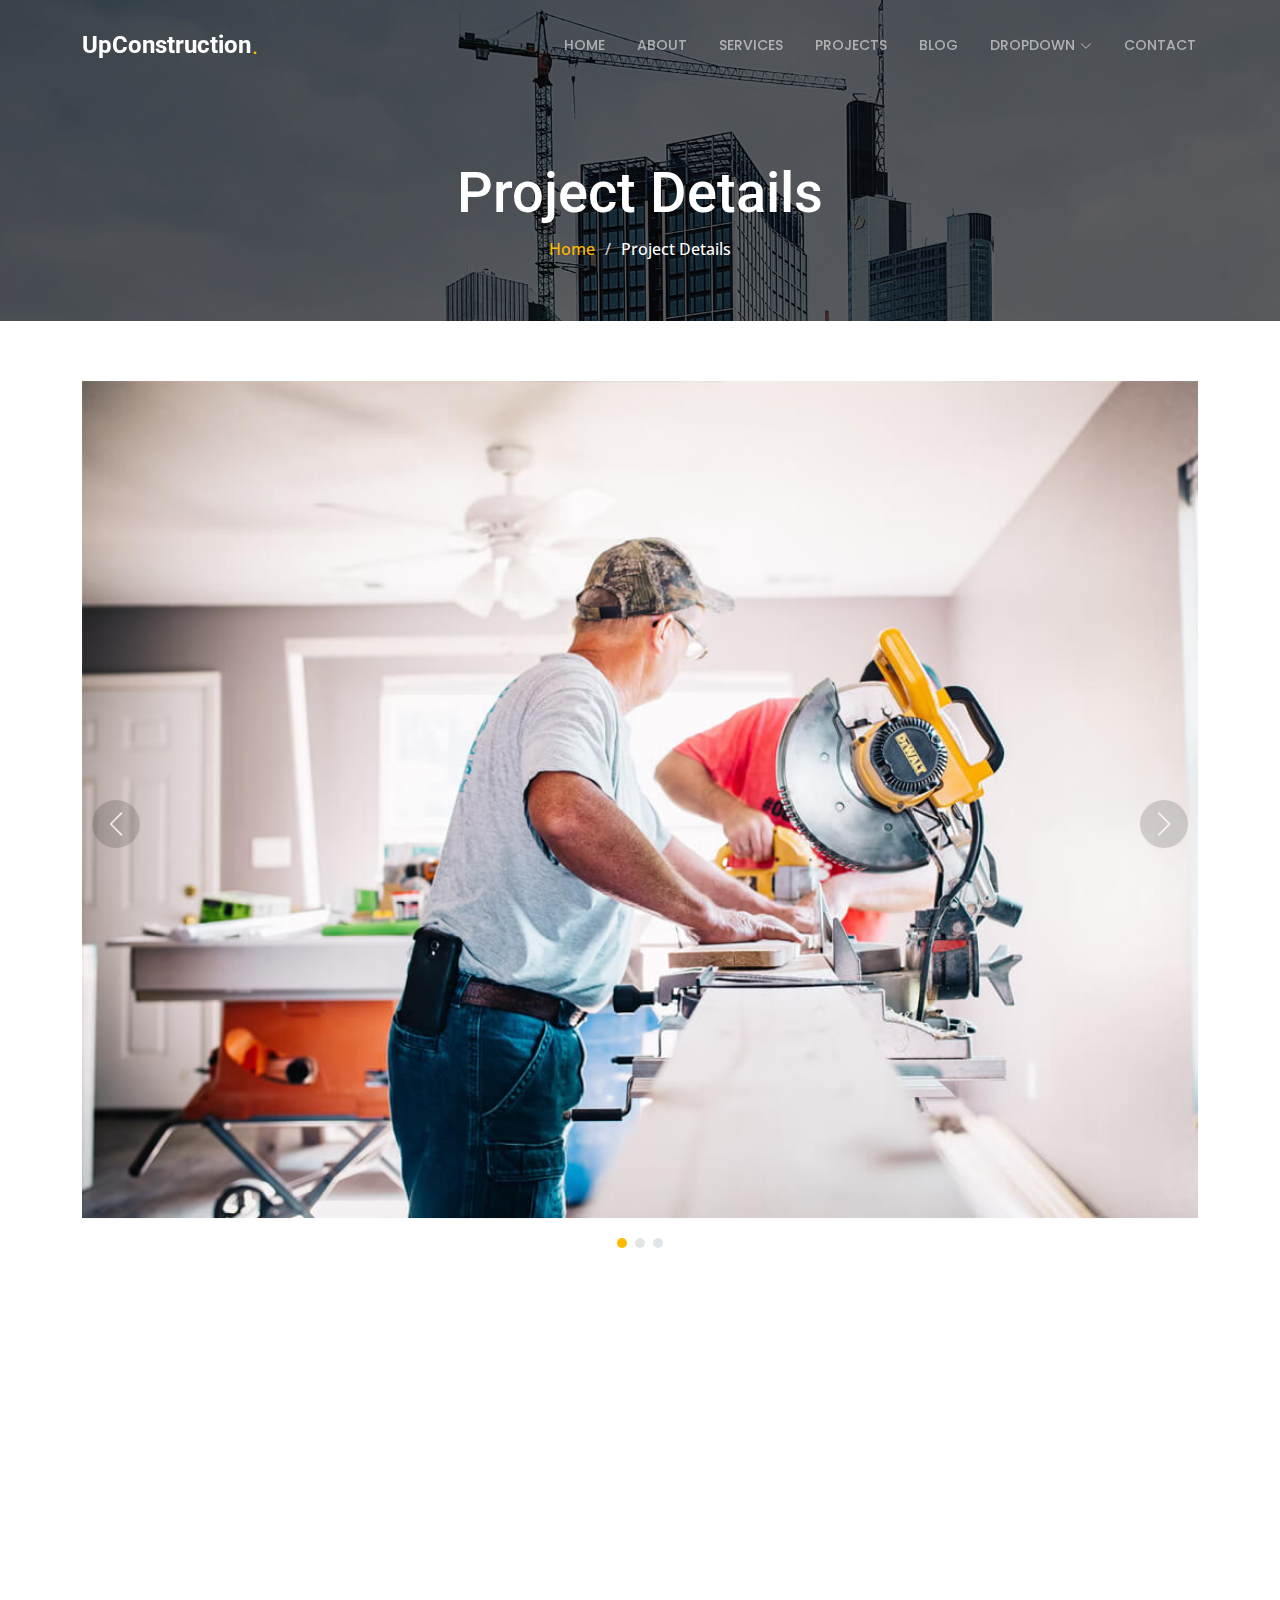
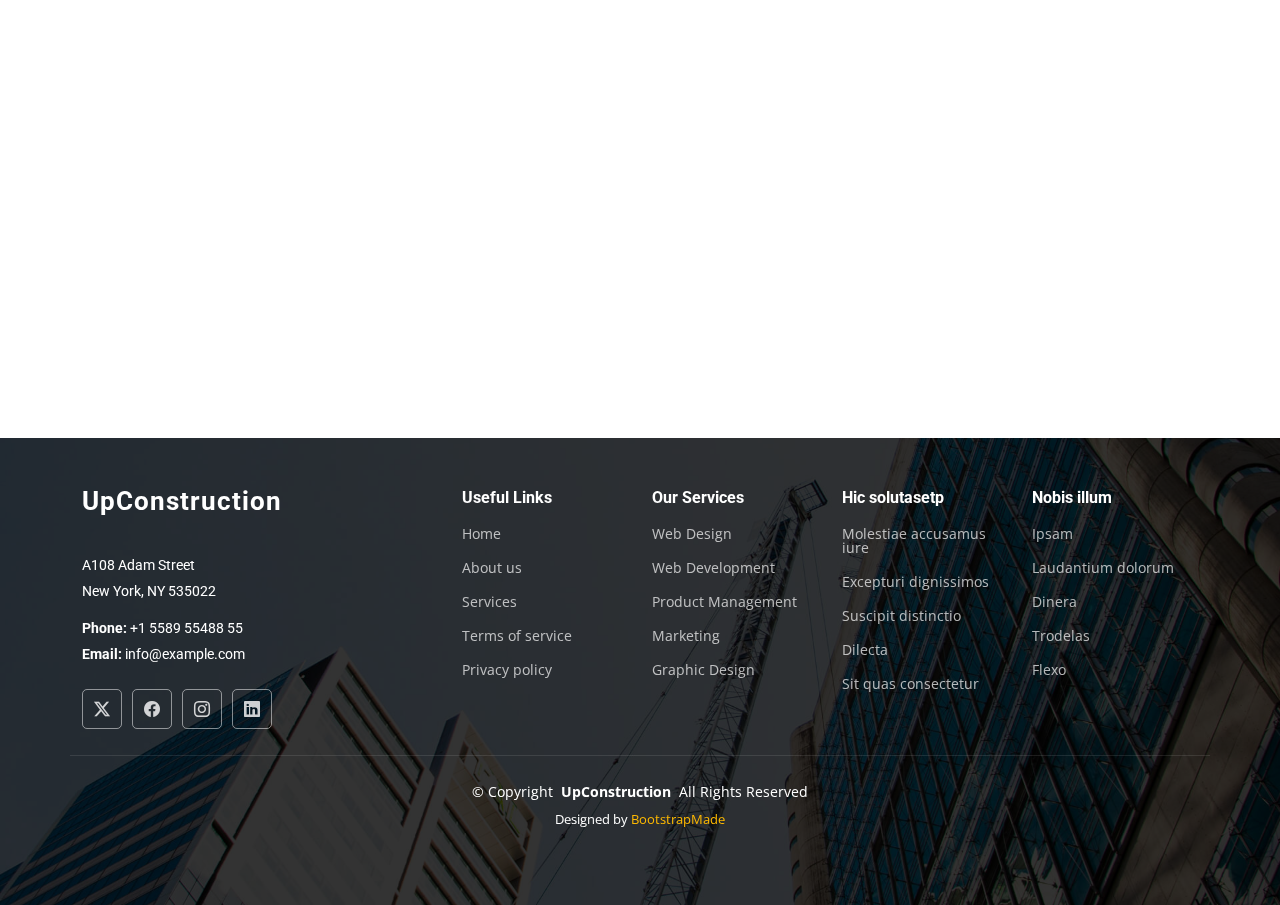
<file: project-details.html>
<!DOCTYPE html>
<html lang="en">

<head>
  <meta charset="utf-8">
  <meta content="width=device-width, initial-scale=1.0" name="viewport">
  <title>Project Details - UpConstruction Bootstrap Template</title>
  <meta content="" name="description">
  <meta content="" name="keywords">

  <!-- Favicons -->
  <link href="assets/img/favicon.png" rel="icon">
  <link href="assets/img/apple-touch-icon.png" rel="apple-touch-icon">

  <!-- Fonts -->
  <link href="https://fonts.googleapis.com" rel="preconnect">
  <link href="https://fonts.gstatic.com" rel="preconnect" crossorigin>
  <link href="https://fonts.googleapis.com/css2?family=Roboto:ital,wght@0,100;0,300;0,400;0,500;0,700;0,900;1,100;1,300;1,400;1,500;1,700;1,900&family=Open+Sans:ital,wght@0,300;0,400;0,500;0,600;0,700;0,800;1,300;1,400;1,500;1,600;1,700;1,800&family=Poppins:ital,wght@0,100;0,200;0,300;0,400;0,500;0,600;0,700;0,800;0,900;1,100;1,200;1,300;1,400;1,500;1,600;1,700;1,800;1,900&display=swap" rel="stylesheet">

  <!-- Vendor CSS Files -->
  <link href="assets/vendor/bootstrap/css/bootstrap.min.css" rel="stylesheet">
  <link href="assets/vendor/bootstrap-icons/bootstrap-icons.css" rel="stylesheet">
  <link href="assets/vendor/aos/aos.css" rel="stylesheet">
  <link href="assets/vendor/fontawesome-free/css/all.min.css" rel="stylesheet">
  <link href="assets/vendor/glightbox/css/glightbox.min.css" rel="stylesheet">
  <link href="assets/vendor/swiper/swiper-bundle.min.css" rel="stylesheet">

  <!-- Main CSS File -->
  <link href="assets/css/main.css" rel="stylesheet">

  <!-- =======================================================
  * Template Name: UpConstruction
  * Template URL: https://bootstrapmade.com/upconstruction-bootstrap-construction-website-template/
  * Updated: Jun 14 2024 with Bootstrap v5.3.3
  * Author: BootstrapMade.com
  * License: https://bootstrapmade.com/license/
  ======================================================== -->
</head>

<body class="project-details-page">

  <header id="header" class="header d-flex align-items-center fixed-top">
    <div class="container-fluid container-xl position-relative d-flex align-items-center justify-content-between">

      <a href="index.html" class="logo d-flex align-items-center">
        <!-- Uncomment the line below if you also wish to use an image logo -->
        <!-- <img src="assets/img/logo.png" alt=""> -->
        <h1 class="sitename">UpConstruction</h1> <span>.</span>
      </a>

      <nav id="navmenu" class="navmenu">
        <ul>
          <li><a href="index.html">Home</a></li>
          <li><a href="about.html">About</a></li>
          <li><a href="services.html">Services</a></li>
          <li><a href="projects.html">Projects</a></li>
          <li><a href="blog.html">Blog</a></li>
          <li class="dropdown"><a href="#"><span>Dropdown</span> <i class="bi bi-chevron-down toggle-dropdown"></i></a>
            <ul>
              <li><a href="#">Dropdown 1</a></li>
              <li class="dropdown"><a href="#"><span>Deep Dropdown</span> <i class="bi bi-chevron-down toggle-dropdown"></i></a>
                <ul>
                  <li><a href="#">Deep Dropdown 1</a></li>
                  <li><a href="#">Deep Dropdown 2</a></li>
                  <li><a href="#">Deep Dropdown 3</a></li>
                  <li><a href="#">Deep Dropdown 4</a></li>
                  <li><a href="#">Deep Dropdown 5</a></li>
                </ul>
              </li>
              <li><a href="#">Dropdown 2</a></li>
              <li><a href="#">Dropdown 3</a></li>
              <li><a href="#">Dropdown 4</a></li>
            </ul>
          </li>
          <li><a href="contact.html">Contact</a></li>
        </ul>
        <i class="mobile-nav-toggle d-xl-none bi bi-list"></i>
      </nav>

    </div>
  </header>

  <main class="main">

    <!-- Page Title -->
    <div class="page-title" style="background-image: url(assets/img/page-title-bg.jpg);">
      <div class="container position-relative">
        <h1>Project Details</h1>
        <nav class="breadcrumbs">
          <ol>
            <li><a href="index.html">Home</a></li>
            <li class="current">Project Details</li>
          </ol>
        </nav>
      </div>
    </div><!-- End Page Title -->

    <!-- Project Details Section -->
    <section id="project-details" class="project-details section">

      <div class="container" data-aos="fade-up">

        <div class="portfolio-details-slider swiper init-swiper">
          <script type="application/json" class="swiper-config">
            {
              "loop": true,
              "speed": 600,
              "autoplay": {
                "delay": 5000
              },
              "slidesPerView": "auto",
              "navigation": {
                "nextEl": ".swiper-button-next",
                "prevEl": ".swiper-button-prev"
              },
              "pagination": {
                "el": ".swiper-pagination",
                "type": "bullets",
                "clickable": true
              }
            }
          </script>
          <div class="swiper-wrapper align-items-center">

            <div class="swiper-slide">
              <img src="assets/img/projects/remodeling-1.jpg" alt="">
            </div>

            <div class="swiper-slide">
              <img src="assets/img/projects/remodeling-2.jpg" alt="">
            </div>

            <div class="swiper-slide">
              <img src="assets/img/projects/remodeling-3.jpg" alt="">
            </div>

          </div>
          <div class="swiper-button-prev"></div>
          <div class="swiper-button-next"></div>
          <div class="swiper-pagination"></div>
        </div>

        <div class="row justify-content-between gy-4 mt-4">

          <div class="col-lg-8" data-aos="fade-up">
            <div class="portfolio-description">
              <h2>This is an example of portfolio details</h2>
              <p>
                Autem ipsum nam porro corporis rerum. Quis eos dolorem eos itaque inventore commodi labore quia quia. Exercitationem repudiandae officiis neque suscipit non officia eaque itaque enim. Voluptatem officia accusantium nesciunt est omnis tempora consectetur dignissimos. Sequi nulla at esse enim cum deserunt eius.
              </p>
              <p>
                Amet consequatur qui dolore veniam voluptatem voluptatem sit. Non aspernatur atque natus ut cum nam et. Praesentium error dolores rerum minus sequi quia veritatis eum. Eos et doloribus doloremque nesciunt molestiae laboriosam.
              </p>

              <div class="testimonial-item">
                <p>
                  <i class="bi bi-quote quote-icon-left"></i>
                  <span>Export tempor illum tamen malis malis eram quae irure esse labore quem cillum quid cillum eram malis quorum velit fore eram velit sunt aliqua noster fugiat irure amet legam anim culpa.</span>
                  <i class="bi bi-quote quote-icon-right"></i>
                </p>
                <div>
                  <img src="assets/img/testimonials/testimonials-2.jpg" class="testimonial-img" alt="">
                  <h3>Sara Wilsson</h3>
                  <h4>Designer</h4>
                </div>
              </div>

              <p>
                Impedit ipsum quae et aliquid doloribus et voluptatem quasi. Perspiciatis occaecati earum et magnam animi. Quibusdam non qui ea vitae suscipit vitae sunt. Repudiandae incidunt cumque minus deserunt assumenda tempore. Delectus voluptas necessitatibus est.
              </p>

              <p>
                Sunt voluptatum sapiente facilis quo odio aut ipsum repellat debitis. Molestiae et autem libero. Explicabo et quod necessitatibus similique quis dolor eum. Numquam eaque praesentium rem et qui nesciunt.
              </p>

            </div>
          </div>

          <div class="col-lg-3" data-aos="fade-up" data-aos-delay="100">
            <div class="portfolio-info">
              <h3>Project information</h3>
              <ul>
                <li><strong>Category</strong> Web design</li>
                <li><strong>Client</strong> ASU Company</li>
                <li><strong>Project date</strong> 01 March, 2020</li>
                <li><strong>Project URL</strong> <a href="#">www.example.com</a></li>
                <li><a href="#" class="btn-visit align-self-start">Visit Website</a></li>
              </ul>
            </div>
          </div>

        </div>

      </div>

    </section><!-- /Project Details Section -->

  </main>

  <footer id="footer" class="footer">

    <div class="container footer-top">
      <div class="row gy-4">
        <div class="col-lg-4 col-md-6 footer-about">
          <a href="index.html" class="logo d-flex align-items-center">
            <span class="sitename">UpConstruction</span>
          </a>
          <div class="footer-contact pt-3">
            <p>A108 Adam Street</p>
            <p>New York, NY 535022</p>
            <p class="mt-3"><strong>Phone:</strong> <span>+1 5589 55488 55</span></p>
            <p><strong>Email:</strong> <span>info@example.com</span></p>
          </div>
          <div class="social-links d-flex mt-4">
            <a href=""><i class="bi bi-twitter-x"></i></a>
            <a href=""><i class="bi bi-facebook"></i></a>
            <a href=""><i class="bi bi-instagram"></i></a>
            <a href=""><i class="bi bi-linkedin"></i></a>
          </div>
        </div>

        <div class="col-lg-2 col-md-3 footer-links">
          <h4>Useful Links</h4>
          <ul>
            <li><a href="#">Home</a></li>
            <li><a href="#">About us</a></li>
            <li><a href="#">Services</a></li>
            <li><a href="#">Terms of service</a></li>
            <li><a href="#">Privacy policy</a></li>
          </ul>
        </div>

        <div class="col-lg-2 col-md-3 footer-links">
          <h4>Our Services</h4>
          <ul>
            <li><a href="#">Web Design</a></li>
            <li><a href="#">Web Development</a></li>
            <li><a href="#">Product Management</a></li>
            <li><a href="#">Marketing</a></li>
            <li><a href="#">Graphic Design</a></li>
          </ul>
        </div>

        <div class="col-lg-2 col-md-3 footer-links">
          <h4>Hic solutasetp</h4>
          <ul>
            <li><a href="#">Molestiae accusamus iure</a></li>
            <li><a href="#">Excepturi dignissimos</a></li>
            <li><a href="#">Suscipit distinctio</a></li>
            <li><a href="#">Dilecta</a></li>
            <li><a href="#">Sit quas consectetur</a></li>
          </ul>
        </div>

        <div class="col-lg-2 col-md-3 footer-links">
          <h4>Nobis illum</h4>
          <ul>
            <li><a href="#">Ipsam</a></li>
            <li><a href="#">Laudantium dolorum</a></li>
            <li><a href="#">Dinera</a></li>
            <li><a href="#">Trodelas</a></li>
            <li><a href="#">Flexo</a></li>
          </ul>
        </div>

      </div>
    </div>

    <div class="container copyright text-center mt-4">
      <p>© <span>Copyright</span> <strong class="px-1 sitename">UpConstruction</strong> <span>All Rights Reserved</span></p>
      <div class="credits">
        <!-- All the links in the footer should remain intact. -->
        <!-- You can delete the links only if you've purchased the pro version. -->
        <!-- Licensing information: https://bootstrapmade.com/license/ -->
        <!-- Purchase the pro version with working PHP/AJAX contact form: [buy-url] -->
        Designed by <a href="https://bootstrapmade.com/">BootstrapMade</a>
      </div>
    </div>

  </footer>

  <!-- Scroll Top -->
  <a href="#" id="scroll-top" class="scroll-top d-flex align-items-center justify-content-center"><i class="bi bi-arrow-up-short"></i></a>

  <!-- Preloader -->
  <div id="preloader"></div>

  <!-- Vendor JS Files -->
  <script src="assets/vendor/bootstrap/js/bootstrap.bundle.min.js"></script>
  <script src="assets/vendor/php-email-form/validate.js"></script>
  <script src="assets/vendor/aos/aos.js"></script>
  <script src="assets/vendor/glightbox/js/glightbox.min.js"></script>
  <script src="assets/vendor/imagesloaded/imagesloaded.pkgd.min.js"></script>
  <script src="assets/vendor/isotope-layout/isotope.pkgd.min.js"></script>
  <script src="assets/vendor/swiper/swiper-bundle.min.js"></script>
  <script src="assets/vendor/purecounter/purecounter_vanilla.js"></script>

  <!-- Main JS File -->
  <script src="assets/js/main.js"></script>

</body>

</html>
</file>
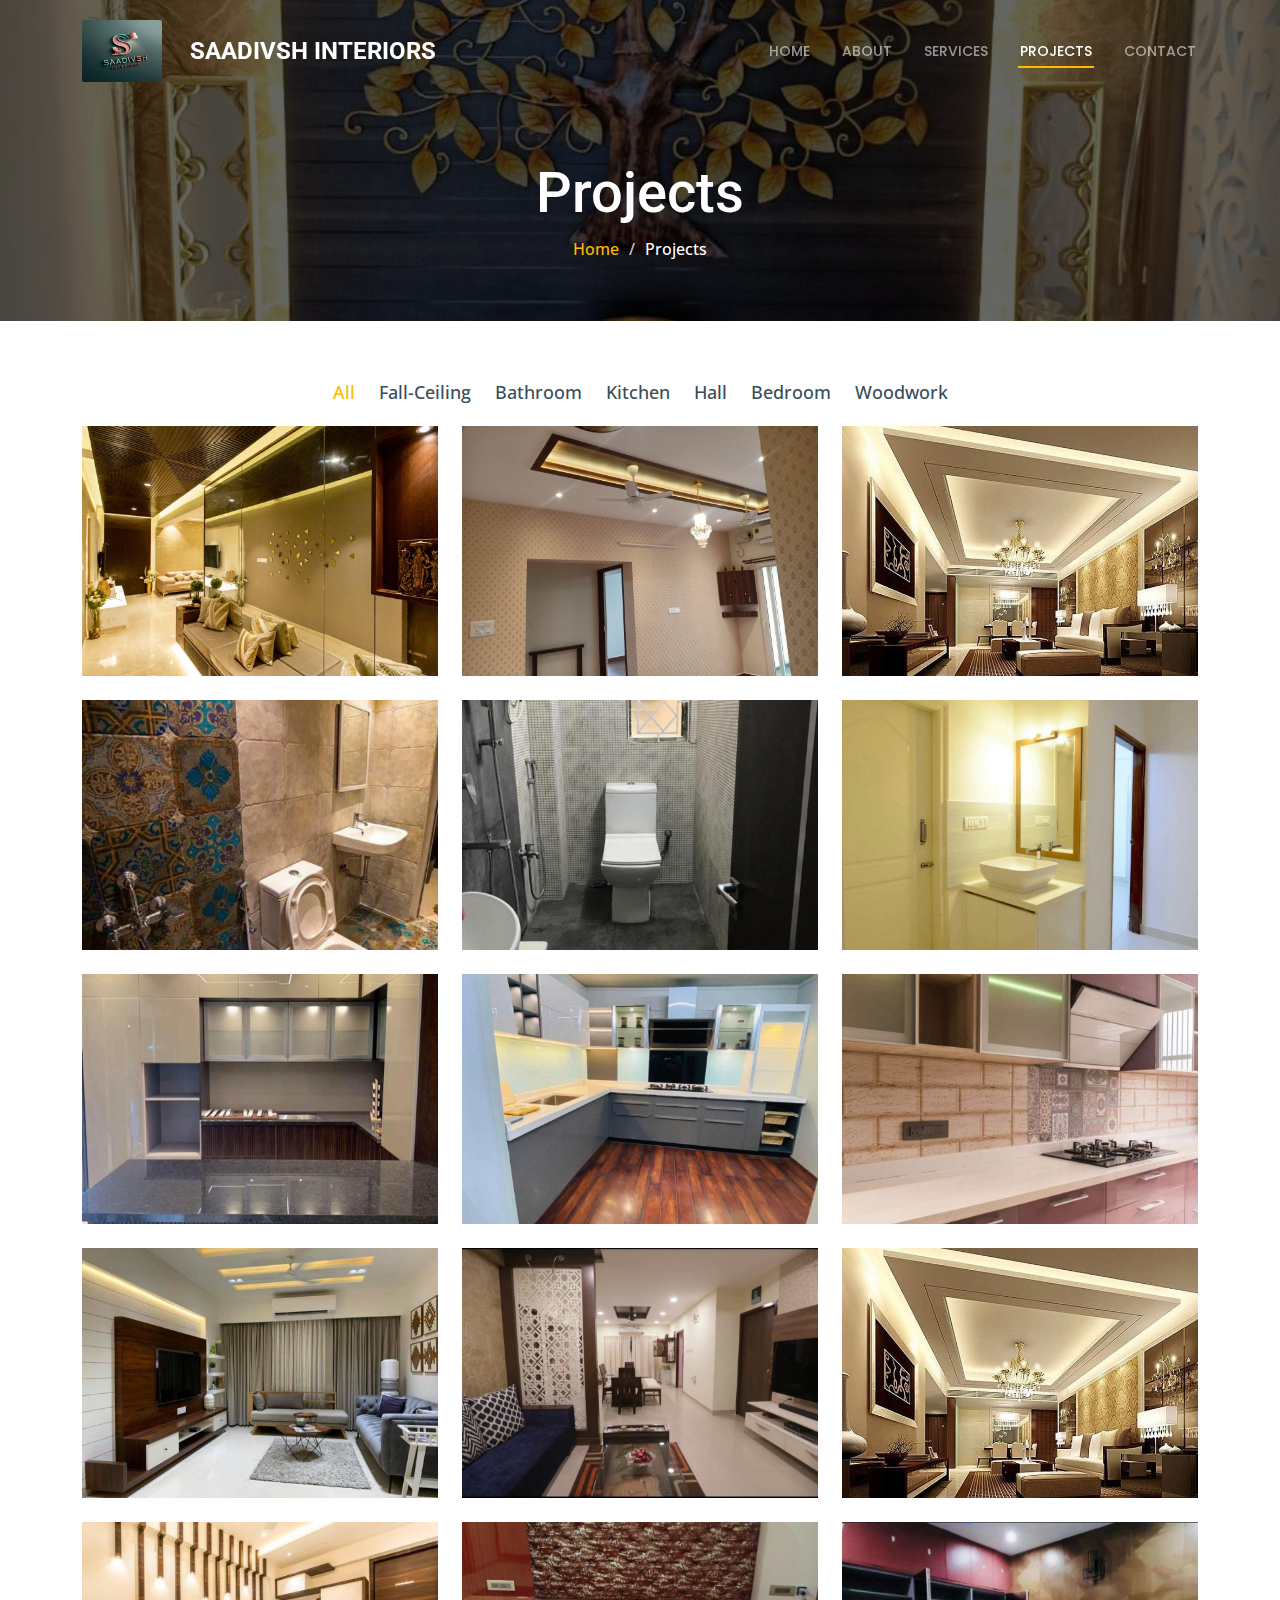
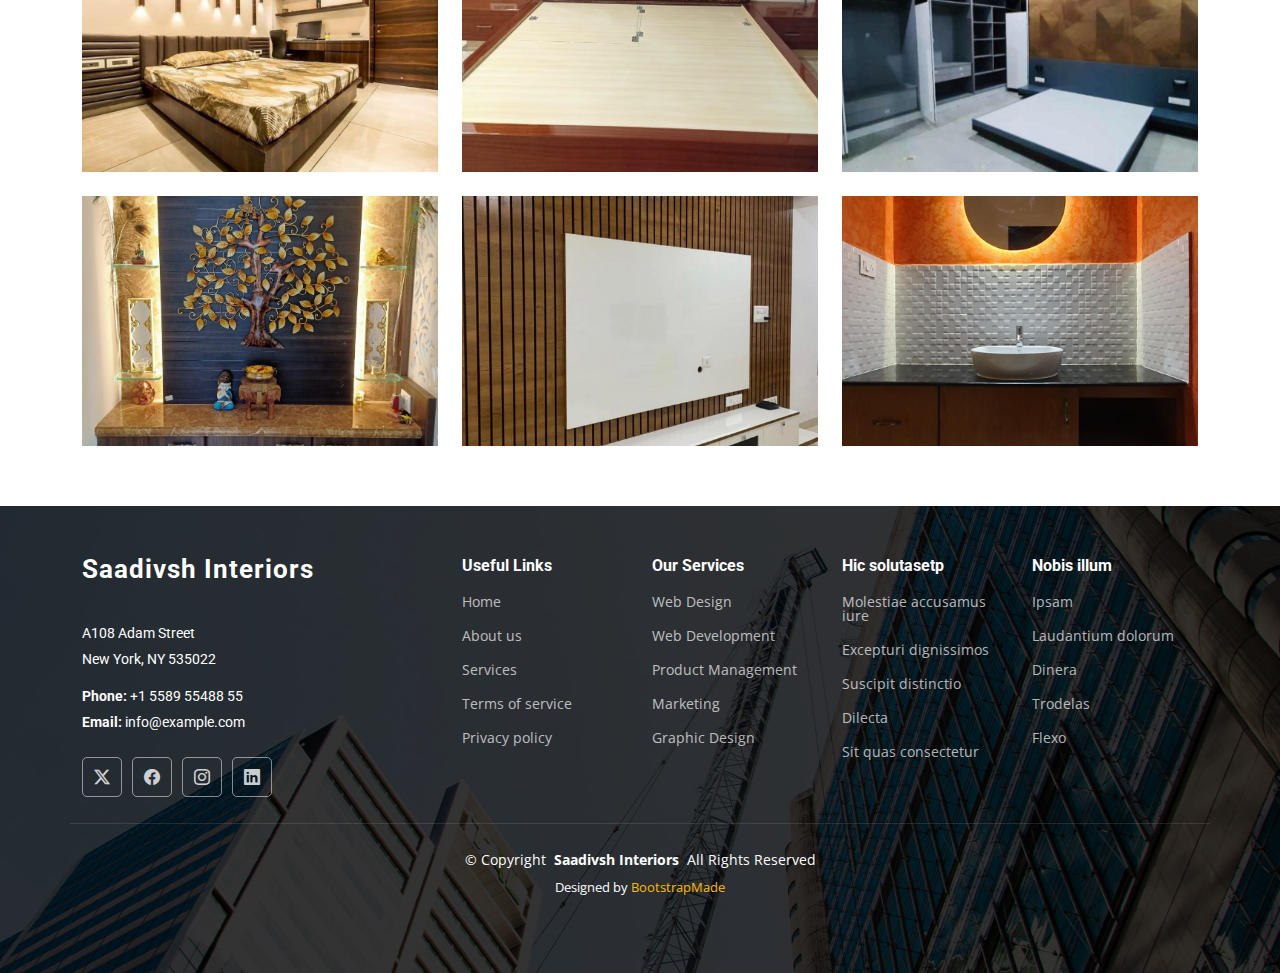
<file: projects.html>
<!DOCTYPE html>
<html lang="en">

<head>
  <meta charset="utf-8">
  <meta content="width=device-width, initial-scale=1.0" name="viewport">
  <title>Projects - UpConstruction Bootstrap Template</title>
  <meta content="" name="description">
  <meta content="" name="keywords">

  <!-- Favicons -->
  <link href="assets/img/favicon.png" rel="icon">
  <link href="assets/img/apple-touch-icon.png" rel="apple-touch-icon">

  <!-- Fonts -->
  <link href="https://fonts.googleapis.com" rel="preconnect">
  <link href="https://fonts.gstatic.com" rel="preconnect" crossorigin>
  <link href="https://fonts.googleapis.com/css2?family=Roboto:ital,wght@0,100;0,300;0,400;0,500;0,700;0,900;1,100;1,300;1,400;1,500;1,700;1,900&family=Open+Sans:ital,wght@0,300;0,400;0,500;0,600;0,700;0,800;1,300;1,400;1,500;1,600;1,700;1,800&family=Poppins:ital,wght@0,100;0,200;0,300;0,400;0,500;0,600;0,700;0,800;0,900;1,100;1,200;1,300;1,400;1,500;1,600;1,700;1,800;1,900&display=swap" rel="stylesheet">

  <!-- Vendor CSS Files -->
  <link href="assets/vendor/bootstrap/css/bootstrap.min.css" rel="stylesheet">
  <link href="assets/vendor/bootstrap-icons/bootstrap-icons.css" rel="stylesheet">
  <link href="assets/vendor/aos/aos.css" rel="stylesheet">
  <link href="assets/vendor/fontawesome-free/css/all.min.css" rel="stylesheet">
  <link href="assets/vendor/glightbox/css/glightbox.min.css" rel="stylesheet">
  <link href="assets/vendor/swiper/swiper-bundle.min.css" rel="stylesheet">

  <!-- Main CSS File -->
  <link href="assets/css/main.css" rel="stylesheet">

  <!-- =======================================================
  * Template Name: UpConstruction
  * Template URL: https://bootstrapmade.com/upconstruction-bootstrap-construction-website-template/
  * Updated: Jun 14 2024 with Bootstrap v5.3.3
  * Author: BootstrapMade.com
  * License: https://bootstrapmade.com/license/
  ======================================================== -->
</head>

<body class="projects-page">

  <header id="header" class="header d-flex align-items-center fixed-top">
    <div class="container-fluid container-xl position-relative d-flex align-items-center justify-content-between">

      <a href="index.html" class="logo d-flex align-items-center">
        <!-- Uncomment the line below if you also wish to use an image logo -->
        <!-- <img src="assets/img/logo.png" alt=""> -->
        <img src="assets/img/company/logo.jpeg" id = "logo" alt="">
        <h1 id = "head" class="sitename">SAADIVSH INTERIORS</h1> <span></span>
      </a>

      <nav id="navmenu" class="navmenu">
        <ul>
          <li><a href="index.html">Home</a></li>
          <li><a href="about.html">About</a></li>
          <li><a href="services.html">Services</a></li>
          <li><a href="projects.html" class="active">Projects</a></li>
          <!-- <li><a href="blog.html">Blog</a></li>
          <li class="dropdown"><a href="#"><span>Dropdown</span> <i class="bi bi-chevron-down toggle-dropdown"></i></a>
            <ul>
              <li><a href="#">Dropdown 1</a></li>
              <li class="dropdown"><a href="#"><span>Deep Dropdown</span> <i class="bi bi-chevron-down toggle-dropdown"></i></a>
                <ul>
                  <li><a href="#">Deep Dropdown 1</a></li>
                  <li><a href="#">Deep Dropdown 2</a></li>
                  <li><a href="#">Deep Dropdown 3</a></li>
                  <li><a href="#">Deep Dropdown 4</a></li>
                  <li><a href="#">Deep Dropdown 5</a></li>
                </ul>
              </li>
              <li><a href="#">Dropdown 2</a></li>
              <li><a href="#">Dropdown 3</a></li>
              <li><a href="#">Dropdown 4</a></li>
            </ul>
          </li> -->
          <li><a href="contact.html">Contact</a></li>
        </ul>
        <i class="mobile-nav-toggle d-xl-none bi bi-list"></i>
      </nav>

    </div>
  </header>

  <main class="main">

    <!-- Page Title -->
    <div class="page-title" style="background-image: url(assets/img/projects/woodwork/woodw3.jpeg);">
      <div class="container position-relative">
        <h1>Projects</h1>
        <nav class="breadcrumbs">
          <ol>
            <li><a href="index.html">Home</a></li>
            <li class="current">Projects</li>
          </ol>
        </nav>
      </div>
    </div><!-- End Page Title -->

    <!-- Projects Section -->
    <section id="projects" class="projects section">

      <div class="container">

        <div class="isotope-layout" data-default-filter="*" data-layout="masonry" data-sort="original-order">

          <ul class="portfolio-filters isotope-filters" data-aos="fade-up" data-aos-delay="100">
            <li data-filter="*" class="filter-active">All</li>
            <li data-filter=".filter-fallceiling">Fall-Ceiling</li>
            <li data-filter=".filter-bathroom">Bathroom</li>
            <li data-filter = ".filter-kitchen">Kitchen</li>
            <li data-filter = ".filter-hall">Hall</li>
            <li data-filter = ".filter-bedroom">Bedroom</li>
            <li data-filter = ".filter-woodwork">Woodwork</li>
            
            
            
          </ul><!-- End Portfolio Filters -->

          <div class="row gy-4 isotope-container" data-aos="fade-up" data-aos-delay="200">


            <!-- FALLCEILING START        -->
            <div class="col-lg-4 col-md-6 portfolio-item isotope-item filter-fallceiling">
              <div class="portfolio-content h-100">
                <img src="assets/img/projects/fallceiling/fallceil1.jpeg" id ="i1" class="img-fluid" alt="">
                <div class="portfolio-info">
                  <h4>Fall-Ceiling1</h4>
                  <p>Emphasizing Admire aesthetic view on top</p>
                  <a href="assets/img/projects/fallceiling/fallceil1.jpeg" title="App 1" data-gallery="portfolio-gallery-app" class="glightbox preview-link"><i class="bi bi-zoom-in"></i></a>
                  <a href="project-details.html" title="More Details" class="details-link"><i class="bi bi-link-45deg"></i></a>
                </div>
              </div>
            </div>
            
            <div class="col-lg-4 col-md-6 portfolio-item isotope-item filter-fallceiling">
              <div class="portfolio-content h-100">
                <img src="assets/img/projects/fallceiling/fallceil2.jpeg" id ="i1" class="img-fluid" alt="">
                <div class="portfolio-info">
                  <h4>Fall-Ceiling 2</h4>
                  <p>Contribute Luxurious Top view</p>
                  <a href="assets/img/projects/fallceiling/fallceil2.jpeg" title="App 1" data-gallery="portfolio-gallery-app" class="glightbox preview-link"><i class="bi bi-zoom-in"></i></a>
                  <a href="project-details.html" title="More Details" class="details-link"><i class="bi bi-link-45deg"></i></a>
                </div>
              </div>
            </div>
            
            
            <div class="col-lg-4 col-md-6 portfolio-item isotope-item filter-fallceiling">
              <div class="portfolio-content h-100">
                <img src="assets/img/projects/fallceiling/fallceil.3.jpeg" id ="i1" class="img-fluid" alt="">
                <div class="portfolio-info">
                  <h4>Fall-Ceiling 3</h4>
                  <p>Transform Your Room: Stylish False Ceiling Solutions, Customized Design</p>
                  <a href="assets/img/projects/fallceiling/fallceil.3.jpeg" title="App 1" data-gallery="portfolio-gallery-app" class="glightbox preview-link"><i class="bi bi-zoom-in"></i></a>
                  <a href="project-details.html" title="More Details" class="details-link"><i class="bi bi-link-45deg"></i></a>
                </div>
              </div>
            </div>
            
<!-- FALLCEILING END             -->

<!-- BATHROOM STARTS -->
<div class="col-lg-4 col-md-6 portfolio-item isotope-item filter-bathroom">
  <div class="portfolio-content h-100">
    <img src="assets/img/projects/bathroom/bathroom1.jpeg" id ="i1" class="img-fluid" alt="">
    <div class="portfolio-info">
      <h4>Bathroom 1</h4>
      <p>Elevate Your Daily Routine: Stylish Décor, Premium Fixtures</p>
      <a href="assets/img/projects/bathroom/bathroom1.jpeg" title="App 1" data-gallery="portfolio-gallery-app" class="glightbox preview-link"><i class="bi bi-zoom-in"></i></a>
      <a href="project-details.html" title="More Details" class="details-link"><i class="bi bi-link-45deg"></i></a>
    </div>
  </div>
</div>

<div class="col-lg-4 col-md-6 portfolio-item isotope-item filter-bathroom">
  <div class="portfolio-content h-100">
    <img src="assets/img/projects/bathroom/bathroom2.jpeg" id ="i1" class="img-fluid" alt="">
    <div class="portfolio-info">
      <h4>Bathroom 2</h4>
      <p>Spa-Inspired Bathrooms: Relaxing Atmosphere, Functional Comfort</p>
      <a href="assets/img/projects/bathroom/bathroom2.jpeg" title="App 1" data-gallery="portfolio-gallery-app" class="glightbox preview-link"><i class="bi bi-zoom-in"></i></a>
      <a href="project-details.html" title="More Details" class="details-link"><i class="bi bi-link-45deg"></i></a>
    </div>
  </div>
</div>


<div class="col-lg-4 col-md-6 portfolio-item isotope-item filter-bathroom">
  <div class="portfolio-content h-100">
    <img src="assets/img/projects/bathroom/bathroom3.jpeg" id ="i1" class="img-fluid" alt="">
    <div class="portfolio-info">
      <h4>Bathroom 3</h4>
      <p>Transform Your Bathroom Retreat: Luxurious Designs, Serene Ambiance</p>
      <a href="assets/img/projects/bathroom/bathroom3.jpeg" title="App 1" data-gallery="portfolio-gallery-app" class="glightbox preview-link"><i class="bi bi-zoom-in"></i></a>
      <a href="project-details.html" title="More Details" class="details-link"><i class="bi bi-link-45deg"></i></a>
    </div>
  </div>
</div>

<!-- start -->
<div class="col-lg-4 col-md-6 portfolio-item isotope-item filter-kitchen">
  <div class="portfolio-content h-100">
    <img src="assets/img/projects/kitchen/kitchen1.jpeg" id="k1" class="img-fluid" alt="">
    <div class="portfolio-info">
      <h4>Kitchen 1</h4>
      <p>Upgrade to Gourmet: Innovative Layouts, Elegant Finishes</p>
      <a href="assets/img/projects/kitchen/kitchen1.jpeg" title="Kitchen 1" data-gallery="portfolio-gallery-kitchen" class="glightbox preview-link"><i class="bi bi-zoom-in"></i></a>
      <a href="project-details.html" title="More Details" class="details-link"><i class="bi bi-link-45deg"></i></a>
    </div>
  </div>
</div>

<div class="col-lg-4 col-md-6 portfolio-item isotope-item filter-kitchen">
  <div class="portfolio-content h-100">
    <img src="assets/img/projects/kitchen/kitchen2.jpeg" id ="k2" class="img-fluid" alt="">
    <div class="portfolio-info">
      <h4>Kitchen 2</h4>
      <p>Craft Your Culinary Haven: Customized Solutions, Premium Materials</p>
      <a href="assets/img/projects/kitchen/kitchen2.jpeg" title="App 1" data-gallery="portfolio-gallery-app" class="glightbox preview-link"><i class="bi bi-zoom-in"></i></a>
      <a href="project-details.html" title="More Details" class="details-link"><i class="bi bi-link-45deg"></i></a>
    </div>
  </div>
</div>

<div class="col-lg-4 col-md-6 portfolio-item isotope-item filter-kitchen">
  <div class="portfolio-content h-100">
    <img src="assets/img/projects/kitchen/kitchen3.jpeg" id ="k3" class="img-fluid" alt="">
    <div class="portfolio-info">
      <h4>Kitchen 3</h4>
      <p>Use Modular kitchen luxurious comfortable </p>
      <a href="assets/img/projects/kitchen/kitchen3.jpeg" title="App 1" data-gallery="portfolio-gallery-app" class="glightbox preview-link"><i class="bi bi-zoom-in"></i></a>
      <a href="project-details.html" title="More Details" class="details-link"><i class="bi bi-link-45deg"></i></a>
    </div>
  </div>
</div>

  <!-- HALL STARTS  -->

  <div class="col-lg-4 col-md-6 portfolio-item isotope-item filter-hall">
    <div class="portfolio-content h-100">
      <img src="assets/img/projects/hall/hall1.jpeg" id ="h1" class="img-fluid" alt="">
      <div class="portfolio-info">
        <h4>Hall 1</h4>
        <p>Elevate Your Living Space</p>
        <a href="assets/img/projects/hall/hall1.jpeg" title="App 1" data-gallery="portfolio-gallery-app" class="glightbox preview-link"><i class="bi bi-zoom-in"></i></a>
        <a href="project-details.html" title="More Details" class="details-link"><i class="bi bi-link-45deg"></i></a>
      </div>
    </div>
</div>

<div class="col-lg-4 col-md-6 portfolio-item isotope-item filter-hall">
  <div class="portfolio-content h-100">
    <img src="assets/img/projects/hall/hall2.jpeg" id ="h2" class="img-fluid" alt="">
    <div class="portfolio-info">
      <h4>Hall 2 </h4>
      <p>Enhancing the positivity once the door opened</p>
      <a href="assets/img/projects/hall/hall2.jpeg" title="App 1" data-gallery="portfolio-gallery-app" class="glightbox preview-link"><i class="bi bi-zoom-in"></i></a>
      <a href="project-details.html" title="More Details" class="details-link"><i class="bi bi-link-45deg"></i></a>
    </div>
  </div>
</div>

<div class="col-lg-4 col-md-6 portfolio-item isotope-item filter-hall">
  <div class="portfolio-content h-100">
    <img src="assets/img/projects/hall/hall3.jpeg" id ="h3" class="img-fluid" alt="">
    <div class="portfolio-info">
      <h4>Hall 3</h4>
      <p>Tailored Designs, Exceptional Craftsmanship</p>
      <a href="assets/img/projects/hall/hall3.jpeg" title="App 1" data-gallery="portfolio-gallery-app" class="glightbox preview-link"><i class="bi bi-zoom-in"></i></a>
      <a href="project-details.html" title="More Details" class="details-link"><i class="bi bi-link-45deg"></i></a>
    </div>
  </div></div>
  <!-- HALL ENDS -->

  <!-- BEDROOMS START -->
  <div class="col-lg-4 col-md-6 portfolio-item isotope-item filter-bedroom">
    <div class="portfolio-content h-100">
      <img src="assets/img/projects/bedroom/bedroom.jpeg" id ="b1" class="img-fluid" alt="">
      <div class="portfolio-info">
        <h4>Bedroom 2</h4>
        <p>Create Your Dream Bedroom</p>
        <a href="assets/img/projects/bedroom/bedroom.jpeg" title="App 1" data-gallery="portfolio-gallery-app" class="glightbox preview-link"><i class="bi bi-zoom-in"></i></a>
        <a href="project-details.html" title="More Details" class="details-link"><i class="bi bi-link-45deg"></i></a>
      </div>
    </div>
</div>

<div class="col-lg-4 col-md-6 portfolio-item isotope-item filter-bedroom">
  <div class="portfolio-content h-100">
    <img src="assets/img/projects/bedroom/bedroom2.jpeg" id ="b2" class="img-fluid" alt="">
    <div class="portfolio-info">
      <h4>Bedroom 1</h4>
      <p>Providing Peaceful sleep by the color of the bedroom </p>
      <a href="assets/img/projects/bedroom/bedroom2.jpeg" title="App 1" data-gallery="portfolio-gallery-app" class="glightbox preview-link"><i class="bi bi-zoom-in"></i></a>
      <a href="project-details.html" title="More Details" class="details-link"><i class="bi bi-link-45deg"></i></a>
    </div>
  </div>
</div>

  <div class="col-lg-4 col-md-6 portfolio-item isotope-item filter-bedroom">
    <div class="portfolio-content h-100" >
      <img src="assets/img/projects/bedroom/bedroom3.jpeg" id ="b3" class="img-fluid" alt="">
      <div class="portfolio-info">
        <h4>Bedroom 3</h4>
        <p>Providing good view from the bedroom</p>
        <a href="assets/img/projects/bedroom/bedroom3.jpeg" title="App 1" data-gallery="portfolio-gallery-app" class="glightbox preview-link"><i class="bi bi-zoom-in"></i></a>
        <a href="project-details.html" title="More Details" class="details-link"><i class="bi bi-link-45deg"></i></a>
      </div>
  </div>
</div>

  <!-- BEDROOMS END -->

<!-- WOODWORK STARTS -->
<div class="col-lg-4 col-md-6 portfolio-item isotope-item filter-woodwork">
  <div class="portfolio-content h-100">
    <img src="assets/img/projects/woodwork/woodw3.jpeg" id ="i1" class="img-fluid" alt="">
    <div class="portfolio-info">
      <h4>Woodwork 1</h4>
      <p>Quality of the wook would not be compromise</p>
      <a href="assets/img/projects/woodwork/woodw3.jpeg" title="App 1" data-gallery="portfolio-gallery-app" class="glightbox preview-link"><i class="bi bi-zoom-in"></i></a>
      <a href="project-details.html" title="More Details" class="details-link"><i class="bi bi-link-45deg"></i></a>
    </div>
  </div>
</div>

<div class="col-lg-4 col-md-6 portfolio-item isotope-item filter-woodwork">
  <div class="portfolio-content h-100">
    <img src="assets/img/projects/woodwork/woodw2.jpeg" id ="i1" class="img-fluid" alt="">
    <div class="portfolio-info">
      <h4>Woodwork 2</h4>
      <p>Long lasting teak woods shall be implemented</p>
      <a href="assets/img/projects/woodwork/woodw2.jpeg" title="App 1" data-gallery="portfolio-gallery-app" class="glightbox preview-link"><i class="bi bi-zoom-in"></i></a>
      <a href="project-details.html" title="More Details" class="details-link"><i class="bi bi-link-45deg"></i></a>
    </div>
  </div>
</div>



<div class="col-lg-4 col-md-6 portfolio-item isotope-item filter-woodwork">
  <div class="portfolio-content h-100">
    <img src="assets/img/projects/woodwork/woodw1.jpeg" id ="i1" class="img-fluid" alt="">
    <div class="portfolio-info">
      <h4>Woodwork 3</h4>
      <p>Perfect finishing will be provided to the work wood</p>
      <a href="assets/img/projects/woodwork/woodw1.jpeg" title="App 1" data-gallery="portfolio-gallery-app" class="glightbox preview-link"><i class="bi bi-zoom-in"></i></a>
      <a href="project-details.html" title="More Details" class="details-link"><i class="bi bi-link-45deg"></i></a>
    </div>
  </div>
</div>
<!-- WOODWORK ENDS -->

<!--end -->
            <!-- End Portfolio Item -->

          </div><!-- End Portfolio Container -->

        </div>

      </div>

    </section><!-- /Projects Section -->

  </main>

  <footer id="footer" class="footer">

    <div class="container footer-top">
      <div class="row gy-4">
        <div class="col-lg-4 col-md-6 footer-about">
          <a href="index.html" class="logo d-flex align-items-center">
            <span class="sitename">Saadivsh Interiors</span>
          </a>
          <div class="footer-contact pt-3">
            <p>A108 Adam Street</p>
            <p>New York, NY 535022</p>
            <p class="mt-3"><strong>Phone:</strong> <span>+1 5589 55488 55</span></p>
            <p><strong>Email:</strong> <span>info@example.com</span></p>
          </div>
          <div class="social-links d-flex mt-4">
            <a href=""><i class="bi bi-twitter-x"></i></a>
            <a href=""><i class="bi bi-facebook"></i></a>
            <a href=""><i class="bi bi-instagram"></i></a>
            <a href=""><i class="bi bi-linkedin"></i></a>
          </div>
        </div>

        <div class="col-lg-2 col-md-3 footer-links">
          <h4>Useful Links</h4>
          <ul>
            <li><a href="#">Home</a></li>
            <li><a href="#">About us</a></li>
            <li><a href="#">Services</a></li>
            <li><a href="#">Terms of service</a></li>
            <li><a href="#">Privacy policy</a></li>
          </ul>
        </div>

        <div class="col-lg-2 col-md-3 footer-links">
          <h4>Our Services</h4>
          <ul>
            <li><a href="#">Web Design</a></li>
            <li><a href="#">Web Development</a></li>
            <li><a href="#">Product Management</a></li>
            <li><a href="#">Marketing</a></li>
            <li><a href="#">Graphic Design</a></li>
          </ul>
        </div>

        <div class="col-lg-2 col-md-3 footer-links">
          <h4>Hic solutasetp</h4>
          <ul>
            <li><a href="#">Molestiae accusamus iure</a></li>
            <li><a href="#">Excepturi dignissimos</a></li>
            <li><a href="#">Suscipit distinctio</a></li>
            <li><a href="#">Dilecta</a></li>
            <li><a href="#">Sit quas consectetur</a></li>
          </ul>
        </div>

        <div class="col-lg-2 col-md-3 footer-links">
          <h4>Nobis illum</h4>
          <ul>
            <li><a href="#">Ipsam</a></li>
            <li><a href="#">Laudantium dolorum</a></li>
            <li><a href="#">Dinera</a></li>
            <li><a href="#">Trodelas</a></li>
            <li><a href="#">Flexo</a></li>
          </ul>
        </div>

      </div>
    </div>

    <div class="container copyright text-center mt-4">
      <p>© <span>Copyright</span> <strong class="px-1 sitename">Saadivsh Interiors</strong> <span>All Rights Reserved</span></p>
      <div class="credits">
        <!-- All the links in the footer should remain intact. -->
        <!-- You can delete the links only if you've purchased the pro version. -->
        <!-- Licensing information: https://bootstrapmade.com/license/ -->
        <!-- Purchase the pro version with working PHP/AJAX contact form: [buy-url] -->
        Designed by <a href="https://bootstrapmade.com/">BootstrapMade</a>
      </div>
    </div>

  </footer>

  <!-- Scroll Top -->
  <a href="#" id="scroll-top" class="scroll-top d-flex align-items-center justify-content-center"><i class="bi bi-arrow-up-short"></i></a>

  <!-- Preloader -->
  <div id="preloader"></div>

  <!-- Vendor JS Files -->
  <script src="assets/vendor/bootstrap/js/bootstrap.bundle.min.js"></script>
  <script src="assets/vendor/php-email-form/validate.js"></script>
  <script src="assets/vendor/aos/aos.js"></script>
  <script src="assets/vendor/glightbox/js/glightbox.min.js"></script>
  <script src="assets/vendor/imagesloaded/imagesloaded.pkgd.min.js"></script>
  <script src="assets/vendor/isotope-layout/isotope.pkgd.min.js"></script>
  <script src="assets/vendor/swiper/swiper-bundle.min.js"></script>
  <script src="assets/vendor/purecounter/purecounter_vanilla.js"></script>

  <!-- Main JS File -->
  <script src="assets/js/main.js"></script>

</body>

</html>
</file>
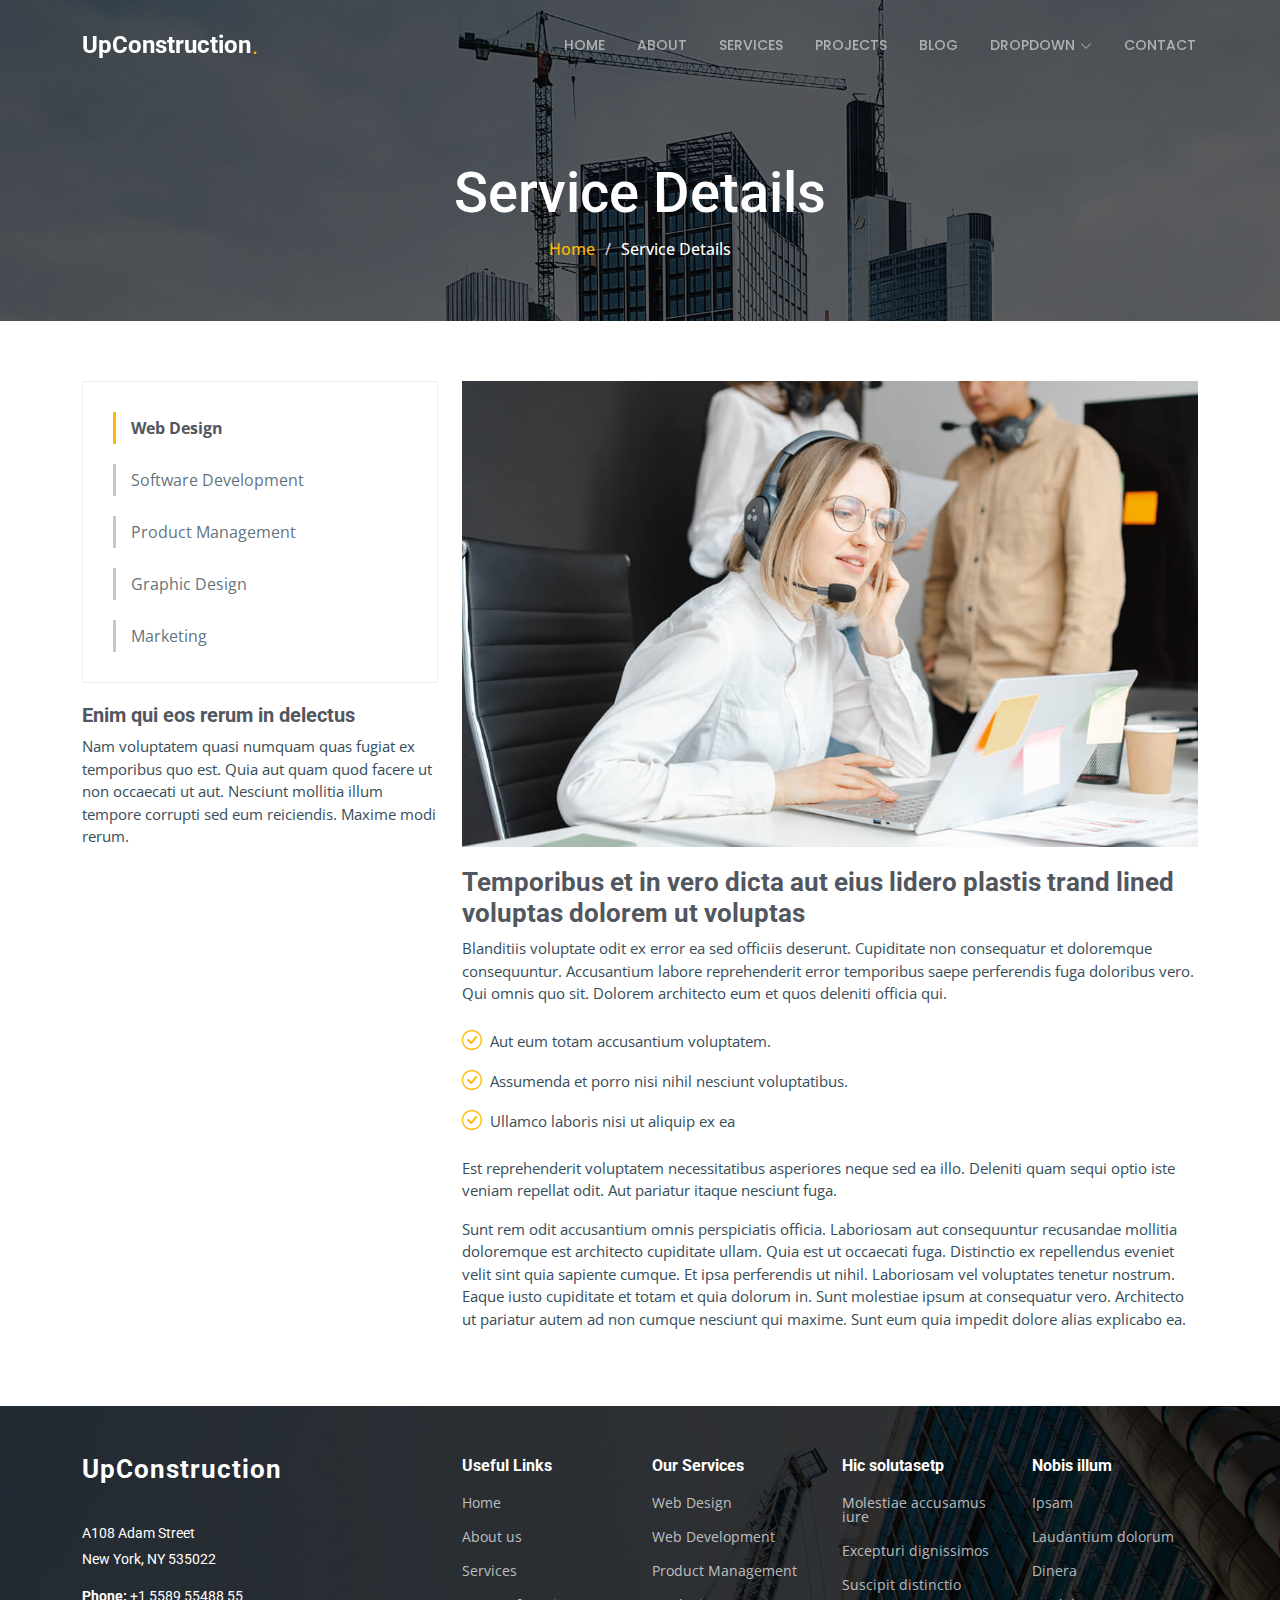
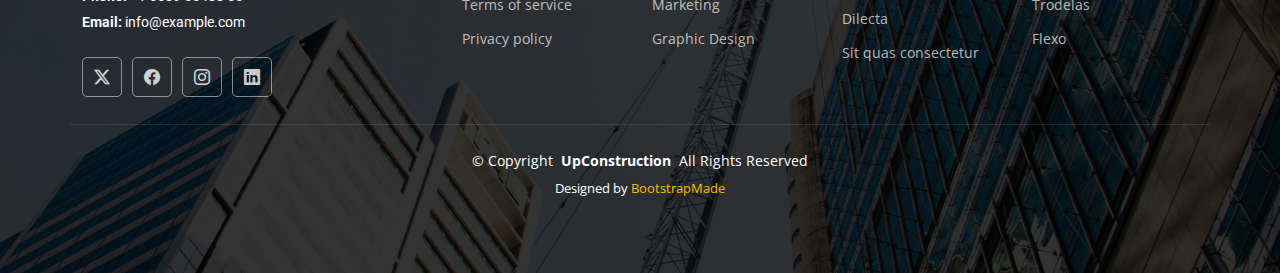
<file: service-details.html>
<!DOCTYPE html>
<html lang="en">

<head>
  <meta charset="utf-8">
  <meta content="width=device-width, initial-scale=1.0" name="viewport">
  <title>Service Details - UpConstruction Bootstrap Template</title>
  <meta content="" name="description">
  <meta content="" name="keywords">

  <!-- Favicons -->
  <link href="assets/img/favicon.png" rel="icon">
  <link href="assets/img/apple-touch-icon.png" rel="apple-touch-icon">

  <!-- Fonts -->
  <link href="https://fonts.googleapis.com" rel="preconnect">
  <link href="https://fonts.gstatic.com" rel="preconnect" crossorigin>
  <link href="https://fonts.googleapis.com/css2?family=Roboto:ital,wght@0,100;0,300;0,400;0,500;0,700;0,900;1,100;1,300;1,400;1,500;1,700;1,900&family=Open+Sans:ital,wght@0,300;0,400;0,500;0,600;0,700;0,800;1,300;1,400;1,500;1,600;1,700;1,800&family=Poppins:ital,wght@0,100;0,200;0,300;0,400;0,500;0,600;0,700;0,800;0,900;1,100;1,200;1,300;1,400;1,500;1,600;1,700;1,800;1,900&display=swap" rel="stylesheet">

  <!-- Vendor CSS Files -->
  <link href="assets/vendor/bootstrap/css/bootstrap.min.css" rel="stylesheet">
  <link href="assets/vendor/bootstrap-icons/bootstrap-icons.css" rel="stylesheet">
  <link href="assets/vendor/aos/aos.css" rel="stylesheet">
  <link href="assets/vendor/fontawesome-free/css/all.min.css" rel="stylesheet">
  <link href="assets/vendor/glightbox/css/glightbox.min.css" rel="stylesheet">
  <link href="assets/vendor/swiper/swiper-bundle.min.css" rel="stylesheet">

  <!-- Main CSS File -->
  <link href="assets/css/main.css" rel="stylesheet">

  <!-- =======================================================
  * Template Name: UpConstruction
  * Template URL: https://bootstrapmade.com/upconstruction-bootstrap-construction-website-template/
  * Updated: Jun 14 2024 with Bootstrap v5.3.3
  * Author: BootstrapMade.com
  * License: https://bootstrapmade.com/license/
  ======================================================== -->
</head>

<body class="service-details-page">

  <header id="header" class="header d-flex align-items-center fixed-top">
    <div class="container-fluid container-xl position-relative d-flex align-items-center justify-content-between">

      <a href="index.html" class="logo d-flex align-items-center">
        <!-- Uncomment the line below if you also wish to use an image logo -->
        <!-- <img src="assets/img/logo.png" alt=""> -->
        <h1 class="sitename">UpConstruction</h1> <span>.</span>
      </a>

      <nav id="navmenu" class="navmenu">
        <ul>
          <li><a href="index.html">Home</a></li>
          <li><a href="about.html">About</a></li>
          <li><a href="services.html">Services</a></li>
          <li><a href="projects.html">Projects</a></li>
          <li><a href="blog.html">Blog</a></li>
          <li class="dropdown"><a href="#"><span>Dropdown</span> <i class="bi bi-chevron-down toggle-dropdown"></i></a>
            <ul>
              <li><a href="#">Dropdown 1</a></li>
              <li class="dropdown"><a href="#"><span>Deep Dropdown</span> <i class="bi bi-chevron-down toggle-dropdown"></i></a>
                <ul>
                  <li><a href="#">Deep Dropdown 1</a></li>
                  <li><a href="#">Deep Dropdown 2</a></li>
                  <li><a href="#">Deep Dropdown 3</a></li>
                  <li><a href="#">Deep Dropdown 4</a></li>
                  <li><a href="#">Deep Dropdown 5</a></li>
                </ul>
              </li>
              <li><a href="#">Dropdown 2</a></li>
              <li><a href="#">Dropdown 3</a></li>
              <li><a href="#">Dropdown 4</a></li>
            </ul>
          </li>
          <li><a href="contact.html">Contact</a></li>
        </ul>
        <i class="mobile-nav-toggle d-xl-none bi bi-list"></i>
      </nav>

    </div>
  </header>

  <main class="main">

    <!-- Page Title -->
    <div class="page-title" style="background-image: url(assets/img/page-title-bg.jpg);">
      <div class="container position-relative">
        <h1>Service Details</h1>
        <nav class="breadcrumbs">
          <ol>
            <li><a href="index.html">Home</a></li>
            <li class="current">Service Details</li>
          </ol>
        </nav>
      </div>
    </div><!-- End Page Title -->

    <!-- Service Details Section -->
    <section id="service-details" class="service-details section">

      <div class="container">

        <div class="row gy-4">

          <div class="col-lg-4" data-aos="fade-up" data-aos-delay="100">
            <div class="services-list">
              <a href="#" class="active">Web Design</a>
              <a href="#">Software Development</a>
              <a href="#">Product Management</a>
              <a href="#">Graphic Design</a>
              <a href="#">Marketing</a>
            </div>

            <h4>Enim qui eos rerum in delectus</h4>
            <p>Nam voluptatem quasi numquam quas fugiat ex temporibus quo est. Quia aut quam quod facere ut non occaecati ut aut. Nesciunt mollitia illum tempore corrupti sed eum reiciendis. Maxime modi rerum.</p>
          </div>

          <div class="col-lg-8" data-aos="fade-up" data-aos-delay="200">
            <img src="assets/img/services.jpg" alt="" class="img-fluid services-img">
            <h3>Temporibus et in vero dicta aut eius lidero plastis trand lined voluptas dolorem ut voluptas</h3>
            <p>
              Blanditiis voluptate odit ex error ea sed officiis deserunt. Cupiditate non consequatur et doloremque consequuntur. Accusantium labore reprehenderit error temporibus saepe perferendis fuga doloribus vero. Qui omnis quo sit. Dolorem architecto eum et quos deleniti officia qui.
            </p>
            <ul>
              <li><i class="bi bi-check-circle"></i> <span>Aut eum totam accusantium voluptatem.</span></li>
              <li><i class="bi bi-check-circle"></i> <span>Assumenda et porro nisi nihil nesciunt voluptatibus.</span></li>
              <li><i class="bi bi-check-circle"></i> <span>Ullamco laboris nisi ut aliquip ex ea</span></li>
            </ul>
            <p>
              Est reprehenderit voluptatem necessitatibus asperiores neque sed ea illo. Deleniti quam sequi optio iste veniam repellat odit. Aut pariatur itaque nesciunt fuga.
            </p>
            <p>
              Sunt rem odit accusantium omnis perspiciatis officia. Laboriosam aut consequuntur recusandae mollitia doloremque est architecto cupiditate ullam. Quia est ut occaecati fuga. Distinctio ex repellendus eveniet velit sint quia sapiente cumque. Et ipsa perferendis ut nihil. Laboriosam vel voluptates tenetur nostrum. Eaque iusto cupiditate et totam et quia dolorum in. Sunt molestiae ipsum at consequatur vero. Architecto ut pariatur autem ad non cumque nesciunt qui maxime. Sunt eum quia impedit dolore alias explicabo ea.
            </p>
          </div>

        </div>

      </div>

    </section><!-- /Service Details Section -->

  </main>

  <footer id="footer" class="footer">

    <div class="container footer-top">
      <div class="row gy-4">
        <div class="col-lg-4 col-md-6 footer-about">
          <a href="index.html" class="logo d-flex align-items-center">
            <span class="sitename">UpConstruction</span>
          </a>
          <div class="footer-contact pt-3">
            <p>A108 Adam Street</p>
            <p>New York, NY 535022</p>
            <p class="mt-3"><strong>Phone:</strong> <span>+1 5589 55488 55</span></p>
            <p><strong>Email:</strong> <span>info@example.com</span></p>
          </div>
          <div class="social-links d-flex mt-4">
            <a href=""><i class="bi bi-twitter-x"></i></a>
            <a href=""><i class="bi bi-facebook"></i></a>
            <a href=""><i class="bi bi-instagram"></i></a>
            <a href=""><i class="bi bi-linkedin"></i></a>
          </div>
        </div>

        <div class="col-lg-2 col-md-3 footer-links">
          <h4>Useful Links</h4>
          <ul>
            <li><a href="#">Home</a></li>
            <li><a href="#">About us</a></li>
            <li><a href="#">Services</a></li>
            <li><a href="#">Terms of service</a></li>
            <li><a href="#">Privacy policy</a></li>
          </ul>
        </div>

        <div class="col-lg-2 col-md-3 footer-links">
          <h4>Our Services</h4>
          <ul>
            <li><a href="#">Web Design</a></li>
            <li><a href="#">Web Development</a></li>
            <li><a href="#">Product Management</a></li>
            <li><a href="#">Marketing</a></li>
            <li><a href="#">Graphic Design</a></li>
          </ul>
        </div>

        <div class="col-lg-2 col-md-3 footer-links">
          <h4>Hic solutasetp</h4>
          <ul>
            <li><a href="#">Molestiae accusamus iure</a></li>
            <li><a href="#">Excepturi dignissimos</a></li>
            <li><a href="#">Suscipit distinctio</a></li>
            <li><a href="#">Dilecta</a></li>
            <li><a href="#">Sit quas consectetur</a></li>
          </ul>
        </div>

        <div class="col-lg-2 col-md-3 footer-links">
          <h4>Nobis illum</h4>
          <ul>
            <li><a href="#">Ipsam</a></li>
            <li><a href="#">Laudantium dolorum</a></li>
            <li><a href="#">Dinera</a></li>
            <li><a href="#">Trodelas</a></li>
            <li><a href="#">Flexo</a></li>
          </ul>
        </div>

      </div>
    </div>

    <div class="container copyright text-center mt-4">
      <p>© <span>Copyright</span> <strong class="px-1 sitename">UpConstruction</strong> <span>All Rights Reserved</span></p>
      <div class="credits">
        <!-- All the links in the footer should remain intact. -->
        <!-- You can delete the links only if you've purchased the pro version. -->
        <!-- Licensing information: https://bootstrapmade.com/license/ -->
        <!-- Purchase the pro version with working PHP/AJAX contact form: [buy-url] -->
        Designed by <a href="https://bootstrapmade.com/">BootstrapMade</a>
      </div>
    </div>

  </footer>

  <!-- Scroll Top -->
  <a href="#" id="scroll-top" class="scroll-top d-flex align-items-center justify-content-center"><i class="bi bi-arrow-up-short"></i></a>

  <!-- Preloader -->
  <div id="preloader"></div>

  <!-- Vendor JS Files -->
  <script src="assets/vendor/bootstrap/js/bootstrap.bundle.min.js"></script>
  <script src="assets/vendor/php-email-form/validate.js"></script>
  <script src="assets/vendor/aos/aos.js"></script>
  <script src="assets/vendor/glightbox/js/glightbox.min.js"></script>
  <script src="assets/vendor/imagesloaded/imagesloaded.pkgd.min.js"></script>
  <script src="assets/vendor/isotope-layout/isotope.pkgd.min.js"></script>
  <script src="assets/vendor/swiper/swiper-bundle.min.js"></script>
  <script src="assets/vendor/purecounter/purecounter_vanilla.js"></script>

  <!-- Main JS File -->
  <script src="assets/js/main.js"></script>

</body>

</html>
</file>
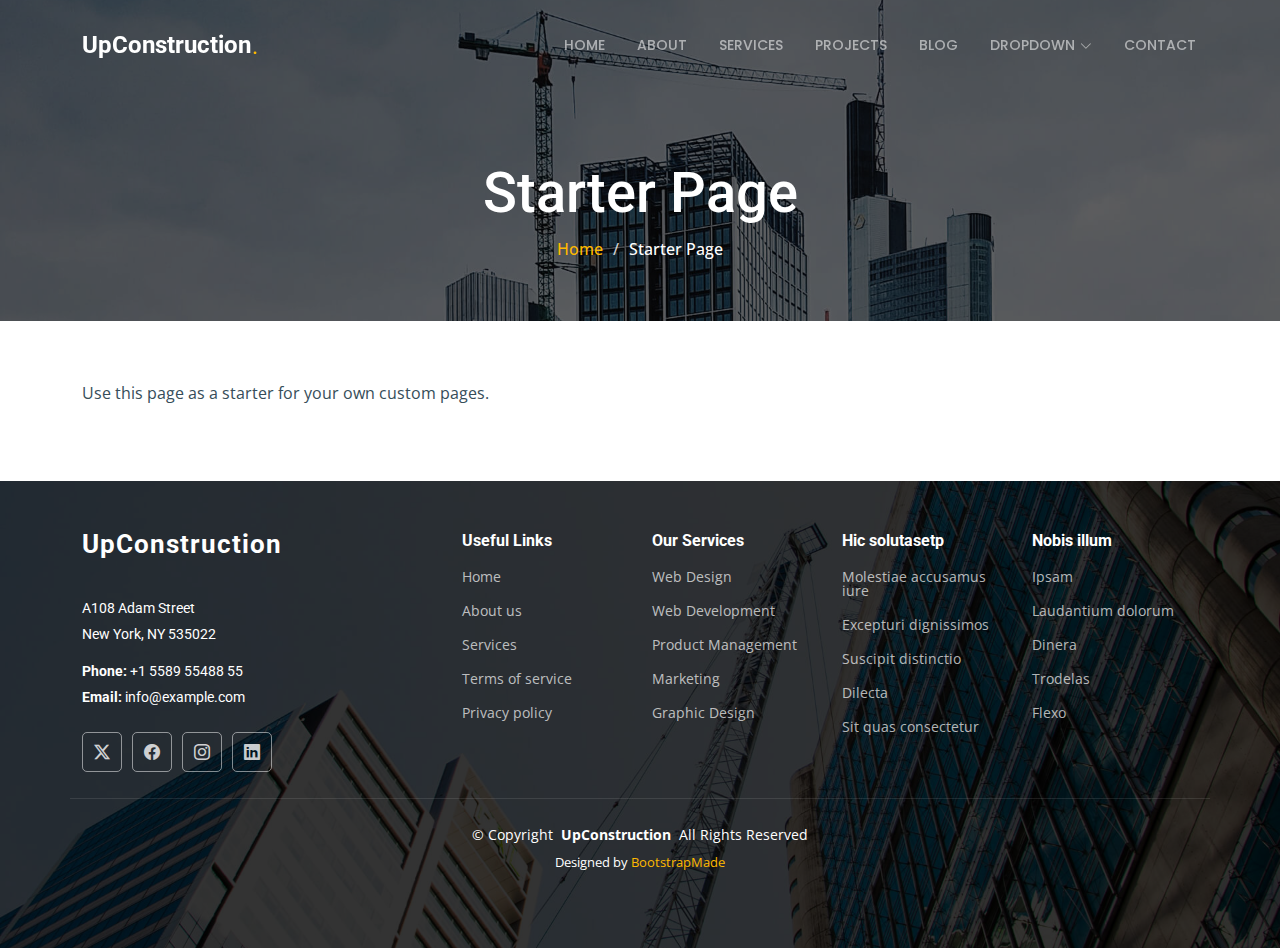
<file: starter-page.html>
<!DOCTYPE html>
<html lang="en">

<head>
  <meta charset="utf-8">
  <meta content="width=device-width, initial-scale=1.0" name="viewport">
  <title>Starter Page - UpConstruction Bootstrap Template</title>
  <meta content="" name="description">
  <meta content="" name="keywords">

  <!-- Favicons -->
  <link href="assets/img/favicon.png" rel="icon">
  <link href="assets/img/apple-touch-icon.png" rel="apple-touch-icon">

  <!-- Fonts -->
  <link href="https://fonts.googleapis.com" rel="preconnect">
  <link href="https://fonts.gstatic.com" rel="preconnect" crossorigin>
  <link href="https://fonts.googleapis.com/css2?family=Roboto:ital,wght@0,100;0,300;0,400;0,500;0,700;0,900;1,100;1,300;1,400;1,500;1,700;1,900&family=Open+Sans:ital,wght@0,300;0,400;0,500;0,600;0,700;0,800;1,300;1,400;1,500;1,600;1,700;1,800&family=Poppins:ital,wght@0,100;0,200;0,300;0,400;0,500;0,600;0,700;0,800;0,900;1,100;1,200;1,300;1,400;1,500;1,600;1,700;1,800;1,900&display=swap" rel="stylesheet">

  <!-- Vendor CSS Files -->
  <link href="assets/vendor/bootstrap/css/bootstrap.min.css" rel="stylesheet">
  <link href="assets/vendor/bootstrap-icons/bootstrap-icons.css" rel="stylesheet">
  <link href="assets/vendor/aos/aos.css" rel="stylesheet">
  <link href="assets/vendor/fontawesome-free/css/all.min.css" rel="stylesheet">
  <link href="assets/vendor/glightbox/css/glightbox.min.css" rel="stylesheet">
  <link href="assets/vendor/swiper/swiper-bundle.min.css" rel="stylesheet">

  <!-- Main CSS File -->
  <link href="assets/css/main.css" rel="stylesheet">

  <!-- =======================================================
  * Template Name: UpConstruction
  * Template URL: https://bootstrapmade.com/upconstruction-bootstrap-construction-website-template/
  * Updated: Jun 14 2024 with Bootstrap v5.3.3
  * Author: BootstrapMade.com
  * License: https://bootstrapmade.com/license/
  ======================================================== -->
</head>

<body class="starter-page-page">

  <header id="header" class="header d-flex align-items-center fixed-top">
    <div class="container-fluid container-xl position-relative d-flex align-items-center justify-content-between">

      <a href="index.html" class="logo d-flex align-items-center">
        <!-- Uncomment the line below if you also wish to use an image logo -->
        <!-- <img src="assets/img/logo.png" alt=""> -->
        <h1 class="sitename">UpConstruction</h1> <span>.</span>
      </a>

      <nav id="navmenu" class="navmenu">
        <ul>
          <li><a href="index.html">Home</a></li>
          <li><a href="about.html">About</a></li>
          <li><a href="services.html">Services</a></li>
          <li><a href="projects.html">Projects</a></li>
          <li><a href="blog.html">Blog</a></li>
          <li class="dropdown"><a href="#"><span>Dropdown</span> <i class="bi bi-chevron-down toggle-dropdown"></i></a>
            <ul>
              <li><a href="#">Dropdown 1</a></li>
              <li class="dropdown"><a href="#"><span>Deep Dropdown</span> <i class="bi bi-chevron-down toggle-dropdown"></i></a>
                <ul>
                  <li><a href="#">Deep Dropdown 1</a></li>
                  <li><a href="#">Deep Dropdown 2</a></li>
                  <li><a href="#">Deep Dropdown 3</a></li>
                  <li><a href="#">Deep Dropdown 4</a></li>
                  <li><a href="#">Deep Dropdown 5</a></li>
                </ul>
              </li>
              <li><a href="#">Dropdown 2</a></li>
              <li><a href="#">Dropdown 3</a></li>
              <li><a href="#">Dropdown 4</a></li>
            </ul>
          </li>
          <li><a href="contact.html">Contact</a></li>
        </ul>
        <i class="mobile-nav-toggle d-xl-none bi bi-list"></i>
      </nav>

    </div>
  </header>

  <main class="main">

    <!-- Page Title -->
    <div class="page-title" style="background-image: url(assets/img/page-title-bg.jpg);">
      <div class="container position-relative">
        <h1>Starter Page</h1>
        <nav class="breadcrumbs">
          <ol>
            <li><a href="index.html">Home</a></li>
            <li class="current">Starter Page</li>
          </ol>
        </nav>
      </div>
    </div><!-- End Page Title -->

    <!-- Starter Section Section -->
    <section id="starter-section" class="starter-section section">

      <div class="container" data-aos="fade-up">
        <p>Use this page as a starter for your own custom pages.</p>
      </div>

    </section><!-- /Starter Section Section -->

  </main>

  <footer id="footer" class="footer">

    <div class="container footer-top">
      <div class="row gy-4">
        <div class="col-lg-4 col-md-6 footer-about">
          <a href="index.html" class="logo d-flex align-items-center">
            <span class="sitename">UpConstruction</span>
          </a>
          <div class="footer-contact pt-3">
            <p>A108 Adam Street</p>
            <p>New York, NY 535022</p>
            <p class="mt-3"><strong>Phone:</strong> <span>+1 5589 55488 55</span></p>
            <p><strong>Email:</strong> <span>info@example.com</span></p>
          </div>
          <div class="social-links d-flex mt-4">
            <a href=""><i class="bi bi-twitter-x"></i></a>
            <a href=""><i class="bi bi-facebook"></i></a>
            <a href=""><i class="bi bi-instagram"></i></a>
            <a href=""><i class="bi bi-linkedin"></i></a>
          </div>
        </div>

        <div class="col-lg-2 col-md-3 footer-links">
          <h4>Useful Links</h4>
          <ul>
            <li><a href="#">Home</a></li>
            <li><a href="#">About us</a></li>
            <li><a href="#">Services</a></li>
            <li><a href="#">Terms of service</a></li>
            <li><a href="#">Privacy policy</a></li>
          </ul>
        </div>

        <div class="col-lg-2 col-md-3 footer-links">
          <h4>Our Services</h4>
          <ul>
            <li><a href="#">Web Design</a></li>
            <li><a href="#">Web Development</a></li>
            <li><a href="#">Product Management</a></li>
            <li><a href="#">Marketing</a></li>
            <li><a href="#">Graphic Design</a></li>
          </ul>
        </div>

        <div class="col-lg-2 col-md-3 footer-links">
          <h4>Hic solutasetp</h4>
          <ul>
            <li><a href="#">Molestiae accusamus iure</a></li>
            <li><a href="#">Excepturi dignissimos</a></li>
            <li><a href="#">Suscipit distinctio</a></li>
            <li><a href="#">Dilecta</a></li>
            <li><a href="#">Sit quas consectetur</a></li>
          </ul>
        </div>

        <div class="col-lg-2 col-md-3 footer-links">
          <h4>Nobis illum</h4>
          <ul>
            <li><a href="#">Ipsam</a></li>
            <li><a href="#">Laudantium dolorum</a></li>
            <li><a href="#">Dinera</a></li>
            <li><a href="#">Trodelas</a></li>
            <li><a href="#">Flexo</a></li>
          </ul>
        </div>

      </div>
    </div>

    <div class="container copyright text-center mt-4">
      <p>© <span>Copyright</span> <strong class="px-1 sitename">UpConstruction</strong> <span>All Rights Reserved</span></p>
      <div class="credits">
        <!-- All the links in the footer should remain intact. -->
        <!-- You can delete the links only if you've purchased the pro version. -->
        <!-- Licensing information: https://bootstrapmade.com/license/ -->
        <!-- Purchase the pro version with working PHP/AJAX contact form: [buy-url] -->
        Designed by <a href="https://bootstrapmade.com/">BootstrapMade</a>
      </div>
    </div>

  </footer>

  <!-- Scroll Top -->
  <a href="#" id="scroll-top" class="scroll-top d-flex align-items-center justify-content-center"><i class="bi bi-arrow-up-short"></i></a>

  <!-- Preloader -->
  <div id="preloader"></div>

  <!-- Vendor JS Files -->
  <script src="assets/vendor/bootstrap/js/bootstrap.bundle.min.js"></script>
  <script src="assets/vendor/php-email-form/validate.js"></script>
  <script src="assets/vendor/aos/aos.js"></script>
  <script src="assets/vendor/glightbox/js/glightbox.min.js"></script>
  <script src="assets/vendor/imagesloaded/imagesloaded.pkgd.min.js"></script>
  <script src="assets/vendor/isotope-layout/isotope.pkgd.min.js"></script>
  <script src="assets/vendor/swiper/swiper-bundle.min.js"></script>
  <script src="assets/vendor/purecounter/purecounter_vanilla.js"></script>

  <!-- Main JS File -->
  <script src="assets/js/main.js"></script>

</body>

</html>
</file>
<file: assets/css/main.css>
/**
* Template Name: UpConstruction
* Template URL: https://bootstrapmade.com/upconstruction-bootstrap-construction-website-template/
* Updated: Jun 14 2024 with Bootstrap v5.3.3
* Author: BootstrapMade.com
* License: https://bootstrapmade.com/license/
*/

/*--------------------------------------------------------------
# Font & Color Variables
# Help: https://bootstrapmade.com/color-system/
--------------------------------------------------------------*/
/* Fonts */




.portfolio-content #k1,#k2,#k3,#h1,#h2,#h3,#b1,#b2,#b3,#i1,#i2,#i3{
  width : 500px;
  height: 250px; /* Adjust the height as needed */
  object-fit: cover; /* Ensures the image covers the entire container */
}

@media (max-width : 768px) {
  .portfolio-content #k1,#k2,#k3,#h1,#h2,#h3,#b1,#b2,#b3,#i1,#i2,#i3{ 
    width : 100%;
    margin-top: 0px;
    height: 350px; /* Adjust the height as needed */
    object-fit: cover; /* Ensures the image covers the entire container */
  }
  
}
 


#wishes{
  position: relative;
  cursor: pointer;
}

#wishes::before{
  content: '';
  position: absolute;
  width : 0;
  height : 0px;
  background-color: white;
}

#wishes::after{
  content: '';
  width : 0%;
  position: absolute;
}
#wishes:hover::after{
  content: '';
  display: flex;
  position: absolute;
  width : 100%;
  height : 5px;
  transition: width 1.5s, height 1.5s  linear;
  color : var(--accent-color);
  background-color: var(--accent-color);
  
}

#wish{
  position: relative;
  cursor: pointer;
  
}
#wish::before{
  content: '';
  position: absolute;
  width : 0;
  
  height : 0px;
  background-color: white;
     
}
#wish::after{
  content: '';
  width : 0%;
  position: absolute;

}
#wish:hover{
 transform : scale(1.1);
 font-weight: bold;

}

#wish:hover::after{
  content: '';
  display: flex;
  color: #ffffff;
  position: absolute;
  transform: scale(1.1);
  width : 100%;
  transition: all 1s linear;
  font-weight: bold;
  height : 5px;
  background-color: var(--accent-color);
}

#head{
  position: relative;
  cursor: pointer;
  
}
#head::before{
  content: '';
  position: absolute;
  width : 0;
  
  height : 0px;
  background-color: white;
     
}
#head::after{
  content: '';
  width : 0%;
  position: absolute;

}
#head:hover{
 transform : scale(1.1);
 font-weight: bold;

}

#head:hover::after{
  content: '';
  display: flex;
  color: #ffffff;
  position: absolute;
  transform: scale(1.1);
  width : 100%;
  transition: all 1s linear;
  font-weight: bold;
  height : 5px;
  background-color: var(--accent-color);
}


:root {
  --default-font: "Open Sans",  system-ui, -apple-system, "Segoe UI", Roboto, "Helvetica Neue", Arial, "Noto Sans", "Liberation Sans", sans-serif, "Apple Color Emoji", "Segoe UI Emoji", "Segoe UI Symbol", "Noto Color Emoji";
  --heading-font: "Roboto",  sans-serif;
  --nav-font: "Poppins",  sans-serif;
}

/* Global Colors - The following color variables are used throughout the website. Updating them here will change the color scheme of the entire website */
:root { 
  --background-color: #ffffff; /* Background color for the entire website, including individual sections */
  --default-color: #364d59; /* Default color used for the majority of the text content across the entire website */
  --heading-color: #52565e; /* Color for headings, subheadings and title throughout the website */
  --accent-color: #feb900; /* Accent color that represents your brand on the website. It's used for buttons, links, and other elements that need to stand out */
  --contrast-color: #ffffff; /* The contrast color is used for elements when the background color is one of the heading, accent, or default colors. Its purpose is to ensure proper contrast and readability when placed over these more dominant colors */
}

/* Nav Menu Colors - The following color variables are used specifically for the navigation menu. They are separate from the global colors to allow for more customization options */
:root {
  --nav-color: rgba(255, 255, 255, 0.55);  /* The default color of the main navmenu links */
  --nav-hover-color: #ffffff; /* Applied to main navmenu links when they are hovered over or active */
  --nav-dropdown-background-color: #ffffff; /* Used as the background color for dropdown items that appear when hovering over primary navigation items */
  --nav-dropdown-color: #212529; /* Used for navigation links of the dropdown items in the navigation menu. */
  --nav-dropdown-hover-color: #feb900; /* Similar to --nav-hover-color, this color is applied to dropdown navigation links when they are hovered over. */
}

/* Smooth scroll */
:root {
  scroll-behavior: smooth;
}

/*--------------------------------------------------------------
# General
--------------------------------------------------------------*/
body {
  color: var(--default-color);
  background-color: var(--background-color);
  font-family: var(--default-font);
}

a {
  color: var(--accent-color);
  text-decoration: none;
  transition: 0.3s;
}

a:hover {
  color: color-mix(in srgb, var(--accent-color), transparent 25%);
  text-decoration: none;
}

h1,
h2,
h3,
h4,
h5,
h6 {
  color: var(--heading-color);
  font-family: var(--heading-font);
}

/*--------------------------------------------------------------
# Global Header
--------------------------------------------------------------*/
.header {
  --background-color: rgba(255, 255, 255, 0);
  --default-color: #ffffff;
  --heading-color: #ffffff;
  color: var(--default-color);
  background-color: var(--background-color);
  padding: 20px 0;
  transition: all 0.5s;
  z-index: 997;
}

.header .logo img {
  height: 62px;
  margin-right: 28px;
  border-radius: 2px;
  width: 80px;
}

.header .logo h1 {
  font-size: 24px;
  margin: 0;
  font-weight: 700;
  color: var(--heading-color);
}

.header .logo span {
  font-size: 24px;
  padding-left: 1px;
  font-family: var(--heading-font);
  color: var(--color-primary);
}

.scrolled .header {
  box-shadow: 0px 0 18px rgba(0, 0, 0, 0.1);
}

/* Global Header on Scroll
------------------------------*/
.scrolled .header {
  --background-color: rgba(255, 255, 255, 0.95);
  --heading-color: #3c3c3c;
  --nav-color: #3c3c3c;
  --nav-hover-color: #3c3c3c;
}

/*--------------------------------------------------------------
# Navigation Menu
--------------------------------------------------------------*/
/* Desktop Navigation */
@media (min-width: 1200px) {
  .navmenu {
    padding: 0;
  }

  .navmenu ul {
    margin: 0;
    padding: 0;
    display: flex;
    list-style: none;
    align-items: center;
  }

  .navmenu li {
    position: relative;
  }

  .navmenu>ul>li {
    white-space: nowrap;
    padding: 15px 14px;
  }

  .navmenu>ul>li:last-child {
    padding-right: 0;
  }

  .navmenu a,
  .navmenu a:focus {
    color: var(--nav-color);
    font-size: 14px;
    padding: 0 2px;
    font-family: var(--nav-font);
    font-weight: 500;
    display: flex;
    align-items: center;
    justify-content: space-between;
    white-space: nowrap;
    transition: 0.3s;
    position: relative;
    text-transform: uppercase;
  }

  .navmenu a i,
  .navmenu a:focus i {
    font-size: 12px;
    line-height: 0;
    margin-left: 5px;
    transition: 0.3s;
  }

  .navmenu>ul>li>a:before {
    content: "";
    position: absolute;
    height: 2px;
    bottom: -6px;
    left: 0;
    background-color: var(--accent-color);
    visibility: hidden;
    width: 0px;
    transition: all 0.3s ease-in-out 0s;
  }

  .navmenu a:hover:before,
  .navmenu li:hover>a:before,
  .navmenu .active:before {
    visibility: visible;
    width: 100%;
  }

  .navmenu li:hover>a,
  .navmenu .active,
  .navmenu .active:focus {
    color: var(--nav-hover-color);
  }

  .navmenu .dropdown ul {
    margin: 0;
    padding: 10px 0;
    background: var(--nav-dropdown-background-color);
    display: block;
    position: absolute;
    visibility: hidden;
    left: 14px;
    top: 130%;
    opacity: 0;
    transition: 0.3s;
    border-radius: 4px;
    z-index: 99;
    box-shadow: 0px 0px 30px rgba(0, 0, 0, 0.1);
  }

  .navmenu .dropdown ul li {
    min-width: 200px;
  }

  .navmenu .dropdown ul a {
    padding: 10px 20px;
    font-size: 15px;
    text-transform: none;
    font-weight: 400;
    color: var(--nav-dropdown-color);
  }

  .navmenu .dropdown ul a i {
    font-size: 12px;
  }

  .navmenu .dropdown ul a:hover,
  .navmenu .dropdown ul .active:hover,
  .navmenu .dropdown ul li:hover>a {
    color: var(--nav-dropdown-hover-color);
  }

  .navmenu .dropdown:hover>ul {
    opacity: 1;
    top: 100%;
    visibility: visible;
  }

  .navmenu .dropdown .dropdown ul {
    top: 0;
    left: -90%;
    visibility: hidden;
  }

  .navmenu .dropdown .dropdown:hover>ul {
    opacity: 1;
    top: 0;
    left: -100%;
    visibility: visible;
  }
}

/* Mobile Navigation */
@media (max-width: 1199px) {
  .mobile-nav-toggle {
    color: var(--nav-color);
    font-size: 28px;
    line-height: 0;
    margin-right: 10px;
    cursor: pointer;
    transition: color 0.3s;
  }

  .navmenu {
    padding: 0;
    z-index: 9997;
  }

  .navmenu ul {
    display: none;
    position: absolute;
    inset: 60px 20px 20px 20px;
    padding: 10px 0;
    margin: 0;
    border-radius: 6px;
    background-color: var(--nav-dropdown-background-color);
    border: 1px solid color-mix(in srgb, var(--default-color), transparent 90%);
    box-shadow: none;
    overflow-y: auto;
    transition: 0.3s;
    z-index: 9998;
  }

  .navmenu a,
  .navmenu a:focus {
    color: var(--nav-dropdown-color);
    padding: 10px 20px;
    font-family: var(--nav-font);
    font-size: 17px;
    font-weight: 500;
    display: flex;
    align-items: center;
    justify-content: space-between;
    white-space: nowrap;
    transition: 0.3s;
  }

  .navmenu a i,
  .navmenu a:focus i {
    font-size: 12px;
    line-height: 0;
    margin-left: 5px;
    width: 30px;
    height: 30px;
    display: flex;
    align-items: center;
    justify-content: center;
    border-radius: 50%;
    transition: 0.3s;
    background-color: color-mix(in srgb, var(--accent-color), transparent 90%);
  }

  .navmenu a i:hover,
  .navmenu a:focus i:hover {
    background-color: var(--accent-color);
    color: var(--contrast-color);
  }

  .navmenu a:hover,
  .navmenu .active,
  .navmenu .active:focus {
    color: var(--nav-dropdown-hover-color);
  }

  .navmenu .active i,
  .navmenu .active:focus i {
    background-color: var(--accent-color);
    color: var(--contrast-color);
    transform: rotate(180deg);
  }

  .navmenu .dropdown ul {
    position: static;
    display: none;
    z-index: 99;
    padding: 10px 0;
    margin: 10px 20px;
    background-color: var(--nav-dropdown-background-color);
    transition: all 0.5s ease-in-out;
  }

  .navmenu .dropdown ul ul {
    background-color: rgba(33, 37, 41, 0.1);
  }

  .navmenu .dropdown>.dropdown-active {
    display: block;
    background-color: rgba(33, 37, 41, 0.03);
  }

  .mobile-nav-active {
    overflow: hidden;
  }

  .mobile-nav-active .mobile-nav-toggle {
    color: #fff;
    position: absolute;
    font-size: 32px;
    top: 15px;
    right: 15px;
    margin-right: 0;
    z-index: 9999;
  }

  .mobile-nav-active .navmenu {
    position: fixed;
    overflow: hidden;
    inset: 0;
    background: rgba(33, 37, 41, 0.8);
    transition: 0.3s;
  }

  .mobile-nav-active .navmenu>ul {
    display: block;
  }
}

/*--------------------------------------------------------------
# Global Footer
--------------------------------------------------------------*/
.footer {
  --background-color: #000000;
  --heading-color: var(--contrast-color);
  --default-color: var(--contrast-color);
  color: var(--default-color);
  background-color: var(--background-color);
  background: url("../img/footer-bg.jpg") top center no-repeat;
  background-size: cover;
  font-size: 14px;
  padding-bottom: 50px;
  position: relative;
}

.footer .container {
  position: relative;
}

.footer:before {
  content: "";
  background: color-mix(in srgb, var(--background-color), transparent 20%);
  position: absolute;
  inset: 0;
}

.footer .footer-top {
  padding-top: 50px;
}

.footer .footer-about .logo {
  line-height: 1;
  margin-bottom: 25px;
}

.footer .footer-about .logo img {
  max-height: 40px;
  margin-right: 6px;
}

.footer .footer-about .logo span {
  color: var(--heading-color);
  font-family: var(--heading-font);
  font-size: 26px;
  font-weight: 700;
  letter-spacing: 1px;
}

.footer .footer-about p {
  font-size: 14px;
  font-family: var(--heading-font);
}

.footer .social-links a {
  display: flex;
  align-items: center;
  justify-content: center;
  width: 40px;
  height: 40px;
  border-radius: 5px;
  border: 1px solid color-mix(in srgb, var(--default-color), transparent 50%);
  font-size: 16px;
  color: color-mix(in srgb, var(--default-color), transparent 20%);
  margin-right: 10px;
  transition: 0.3s;
}

.footer .social-links a:hover {
  color: var(--accent-color);
  border-color: var(--accent-color);
}

.footer h4 {
  font-size: 16px;
  font-weight: bold;
  position: relative;
  padding-bottom: 12px;
}

.footer .footer-links {
  margin-bottom: 30px;
}

.footer .footer-links ul {
  list-style: none;
  padding: 0;
  margin: 0;
}

.footer .footer-links ul i {
  padding-right: 2px;
  font-size: 12px;
  line-height: 0;
}

.footer .footer-links ul li {
  padding: 10px 0;
  display: flex;
  align-items: center;
}

.footer .footer-links ul li:first-child {
  padding-top: 0;
}

.footer .footer-links ul a {
  color: color-mix(in srgb, var(--default-color), transparent 30%);
  display: inline-block;
  line-height: 1;
}

.footer .footer-links ul a:hover {
  color: var(--accent-color);
}

.footer .footer-contact p {
  margin-bottom: 5px;
}

.footer .copyright {
  padding-top: 25px;
  padding-bottom: 25px;
  border-top: 1px solid color-mix(in srgb, var(--default-color), transparent 90%);
}

.footer .copyright p {
  margin-bottom: 0;
}

.footer .credits {
  margin-top: 8px;
  font-size: 13px;
}

/*--------------------------------------------------------------
# Preloader
--------------------------------------------------------------*/
#preloader {
  position: fixed;
  inset: 0;
  z-index: 999999;
  overflow: hidden;
  background: var(--background-color);
  transition: all 0.6s ease-out;
}

#preloader:before {
  content: "";
  position: fixed;
  top: calc(50% - 30px);
  left: calc(50% - 30px);
  border: 6px solid #ffffff;
  border-color: var(--accent-color) transparent var(--accent-color) transparent;
  border-radius: 50%;
  width: 60px;
  height: 60px;
  animation: animate-preloader 1.5s linear infinite;
}

@keyframes animate-preloader {
  0% {
    transform: rotate(0deg);
  }

  100% {
    transform: rotate(360deg);
  }
}

/*--------------------------------------------------------------
# Scroll Top Button
--------------------------------------------------------------*/
.scroll-top {
  position: fixed;
  visibility: hidden;
  opacity: 0;
  right: 15px;
  bottom: 15px;
  z-index: 99999;
  background-color: var(--accent-color);
  width: 40px;
  height: 40px;
  border-radius: 4px;
  transition: all 0.4s;
}

.scroll-top i {
  font-size: 24px;
  color: var(--default-color);
  line-height: 0;
}

.scroll-top:hover {
  background-color: color-mix(in srgb, var(--accent-color), transparent 20%);
  color: var(--contrast-color);
}

.scroll-top.active {
  visibility: visible;
  opacity: 1;
}

/*--------------------------------------------------------------
# Disable aos animation delay on mobile devices
--------------------------------------------------------------*/
@media screen and (max-width: 768px) {
  [data-aos-delay] {
    transition-delay: 0 !important;
  }
}

/*--------------------------------------------------------------
# Global Page Titles & Breadcrumbs
--------------------------------------------------------------*/
.page-title {
  --background-color: #000000;
  --heading-color: var(--contrast-color);
  --default-color: var(--contrast-color);
  color: var(--default-color);
  background-color: var(--background-color);
  background-size: cover;
  background-position: center;
  background-repeat: no-repeat;
  padding: 160px 0 60px 0;
  text-align: center;
  position: relative;
}

.page-title:before {
  content: "";
  background-color: color-mix(in srgb, var(--background-color), transparent 40%);
  position: absolute;
  inset: 0;
}

.page-title h1 {
  font-size: 56px;
  font-weight: 500;
  margin-bottom: 10px;
}

.page-title .breadcrumbs ol {
  display: flex;
  flex-wrap: wrap;
  list-style: none;
  justify-content: center;
  padding: 0;
  margin: 0;
  font-size: 16px;
  font-weight: 500;
}

.page-title .breadcrumbs ol li+li {
  padding-left: 10px;
}

.page-title .breadcrumbs ol li+li::before {
  content: "/";
  display: inline-block;
  padding-right: 10px;
  color: color-mix(in srgb, var(--default-color), transparent 20%);
}

/*--------------------------------------------------------------
# Global Sections
--------------------------------------------------------------*/
section,
.section {
  color: var(--default-color);
  background-color: var(--background-color);
  padding: 60px 0;
  scroll-margin-top: 92px;
  overflow: clip;
}

@media (max-width: 1199px) {

  section,
  .section {
    scroll-margin-top: 76px;
  }
}

/*--------------------------------------------------------------
# Global Section Titles
--------------------------------------------------------------*/
.section-title {
  text-align: center;
  padding-bottom: 60px;
  position: relative;
}

.section-title h2 {
  font-size: 32px;
  font-weight: 700;
  position: relative;
}

.section-title h2:before,
.section-title h2:after {
  content: "";
  width: 50px;
  height: 2px;
  background: var(--accent-color);
  display: inline-block;
}

.section-title h2:before {
  margin: 0 15px 10px 0;
}

.section-title h2:after {
  margin: 0 0 10px 15px;
}

.section-title p {
  margin-bottom: 0;
}

/*--------------------------------------------------------------
# Hero Section
--------------------------------------------------------------*/
.hero {
  --default-color: #ffffff;
  --background-color: #000000;
  --heading-color: #ffffff;
  width: 100%;
  min-height: 100vh;
  position: relative;
  padding: 0;
  display: flex;
  align-items: center;
  justify-content: center;
  overflow: hidden;
}

.hero .info {
  position: relative;
  inset: 0;
  z-index: 3;
  padding: 140px 0 60px 0;
}

@media (max-width: 768px),
(max-height: 480px) {
  .hero .info {
    padding: 100px 50px 60px 50px;
  }
}

.hero .info h2 {
  margin-bottom: 30px;
  padding-bottom: 30px;
  font-size: 56px;
  font-weight: 700;
  position: relative;
}

.hero .info h2:after {
  content: "";
  position: absolute;
  display: block;
  width: 80px;
  height: 4px;
  background: var(--accent-color);
  left: 0;
  right: 0;
  bottom: 0;
  margin: auto;
}

@media (max-width: 768px) {
  .hero .info h2 {
    font-size: 36px;
  }
}

.hero .info p {
  color: color-mix(in srgb, var(--default-color), transparent 20%);
  font-size: 18px;
}

.hero .info .btn-get-started {
  font-family: var(--heading-font);
  font-weight: 500;
  font-size: 16px;
  letter-spacing: 1px;
  display: inline-block;
  padding: 12px 40px;
  border-radius: 50px;
  transition: 0.5s;
  margin: 10px;
  border: 2px solid var(--accent-color);
}

.hero .info .btn-get-started:hover {
  background: var(--accent-color);
}

.hero .carousel {
  inset: 0;
  position: absolute;
  overflow: hidden;
}

.hero .carousel-item {
  position: absolute;
  inset: 0;
  background-size: cover;
  background-position: center;
  background-repeat: no-repeat;
  overflow: hidden;
  transition-duration: 0.4s;
}

.hero .carousel-item img {
  position: absolute;
  inset: 0;
  display: block;
  width: 100%;
  height: 100%;
  object-fit: cover;
  z-index: 1;
}

.hero .carousel-item::before {
  content: "";
  background-color: color-mix(in srgb, var(--background-color), transparent 30%);
  position: absolute;
  inset: 0;
  z-index: 2;
}

.hero .carousel-control-prev {
  justify-content: start;
}

@media (min-width: 640px) {
  .hero .carousel-control-prev {
    padding-left: 15px;
  }
}

.hero .carousel-control-next {
  justify-content: end;
}

@media (min-width: 640px) {
  .hero .carousel-control-next {
    padding-right: 15px;
  }
}

.hero .carousel-control-next-icon,
.hero .carousel-control-prev-icon {
  background: none;
  font-size: 26px;
  line-height: 0;
  background: color-mix(in srgb, var(--default-color), transparent 80%);
  color: color-mix(in srgb, var(--default-color), transparent 40%);
  border-radius: 50px;
  width: 54px;
  height: 54px;
  display: flex;
  align-items: center;
  justify-content: center;
}

.hero .carousel-control-prev,
.hero .carousel-control-next {
  z-index: 3;
  transition: 0.3s;
}

.hero .carousel-control-prev:focus,
.hero .carousel-control-next:focus {
  opacity: 0.5;
}

.hero .carousel-control-prev:hover,
.hero .carousel-control-next:hover {
  opacity: 0.9;
}

/*--------------------------------------------------------------
# Get Started Section
--------------------------------------------------------------*/
.get-started .content {
  padding: 30px 0;
}

.get-started .content h3 {
  font-size: 36px;
  font-weight: 600;
  margin-bottom: 25px;
  padding-bottom: 25px;
  position: relative;
}

.get-started .content h3:after {
  content: "";
  position: absolute;
  display: block;
  width: 60px;
  height: 4px;
  background: var(--accent-color);
  left: 0;
  bottom: 0;
}

.get-started .content p {
  font-size: 14px;
}

.get-started .php-email-form {
  background: color-mix(in srgb, var(--default-color), transparent 97%);
  padding: 30px;
  height: 100%;
}

@media (max-width: 575px) {
  .get-started .php-email-form {
    padding: 20px;
  }
}

.get-started .php-email-form h3 {
  font-size: 14px;
  font-weight: 700;
  text-transform: uppercase;
  letter-spacing: 1px;
}

.get-started .php-email-form p {
  font-size: 14px;
  margin-bottom: 20px;
}

.get-started .php-email-form .error-message {
  display: none;
  background: #df1529;
  color: #ffffff;
  text-align: left;
  padding: 15px;
  margin-bottom: 24px;
  font-weight: 600;
}

.get-started .php-email-form .sent-message {
  display: none;
  color: #ffffff;
  background: #059652;
  text-align: center;
  padding: 15px;
  margin-bottom: 24px;
  font-weight: 600;
}

.get-started .php-email-form .loading {
  display: none;
  background: var(--background-color);
  text-align: center;
  padding: 15px;
  margin-bottom: 24px;
}

.get-started .php-email-form .loading:before {
  content: "";
  display: inline-block;
  border-radius: 50%;
  width: 24px;
  height: 24px;
  margin: 0 10px -6px 0;
  border: 3px solid var(--accent-color);
  border-top-color: var(--background-color);
  animation: animate-loading 1s linear infinite;
}

.get-started .php-email-form input[type=text],
.get-started .php-email-form input[type=email],
.get-started .php-email-form textarea {
  font-size: 14px;
  padding: 10px 15px;
  box-shadow: none;
  border-radius: 0;
  color: var(--default-color);
  background-color: color-mix(in srgb, var(--background-color), transparent 20%);
  border-color: color-mix(in srgb, var(--default-color), transparent 80%);
}

.get-started .php-email-form input[type=text]:focus,
.get-started .php-email-form input[type=email]:focus,
.get-started .php-email-form textarea:focus {
  border-color: var(--accent-color);
}

.get-started .php-email-form input[type=text]::placeholder,
.get-started .php-email-form input[type=email]::placeholder,
.get-started .php-email-form textarea::placeholder {
  color: color-mix(in srgb, var(--default-color), transparent 70%);
}

.get-started .php-email-form button[type=submit] {
  color: var(--contrast-color);
  background: var(--accent-color);
  border: 0;
  padding: 10px 30px;
  transition: 0.4s;
  border-radius: 4px;
}

.get-started .php-email-form button[type=submit]:hover {
  background: color-mix(in srgb, var(--accent-color), transparent 20%);
}

@keyframes animate-loading {
  0% {
    transform: rotate(0deg);
  }

  100% {
    transform: rotate(360deg);
  }
}

/*--------------------------------------------------------------
# Constructions Section
--------------------------------------------------------------*/
.constructions .card-item {
  border: 1px solid color-mix(in srgb, var(--default-color), transparent 85%);
  position: relative;
  border-radius: 0;
}

.constructions .card-item .card-bg {
  min-height: 300px;
  position: relative;
}

.constructions .card-item .card-bg img {
  position: absolute;
  inset: 0;
  display: block;
  width: 100%;
  height: 100%;
  object-fit: cover;
  object-position: center;
  z-index: 1;
}

.constructions .card-item .card-body {
  padding: 30px;
}

.constructions .card-item h4 {
  font-weight: 700;
  font-size: 20px;
  margin-bottom: 15px;
}

.constructions .card-item p {
  color: color-mix(in srgb, var(--default-color), transparent 40%);
  margin: 0;
}

/*--------------------------------------------------------------
# Services Section
--------------------------------------------------------------*/
.services {
  background-color: color-mix(in srgb, var(--default-color), transparent 95%);
}

.services .service-item {
  padding: 40px;
  box-shadow: 0px 0 30px color-mix(in srgb, var(--default-color), transparent 90%);
  background-color: var(--contrast-color);
  height: 100%;
}

.services .service-item .icon {
  width: 48px;
  height: 48px;
  position: relative;
  margin-bottom: 50px;
}

.services .service-item .icon i {
  color: var(--heading-color);
  font-size: 56px;
  transition: ease-in-out 0.3s;
  z-index: 2;
  position: relative;
}

.services .service-item .icon:before {
  position: absolute;
  content: "";
  height: 150%;
  width: 170%;
  background: color-mix(in srgb, var(--heading-color), transparent 95%);
  z-index: 1;
  top: 0px;
  right: -30px;
  transition: 0.3s;
}

.services .service-item h3 {
  color: color-mix(in srgb, var(--heading-color), transparent 20%);
  font-weight: 700;
  margin: 0 0 20px 0;
  padding-bottom: 8px;
  font-size: 22px;
  position: relative;
  display: inline-block;
  border-bottom: 4px solid color-mix(in srgb, var(--heading-color), transparent 90%);
  transition: 0.3s;
}

.services .service-item p {
  line-height: 24px;
  font-size: 14px;
  margin-bottom: 0;
}

.services .service-item .readmore {
  margin-top: 15px;
  display: inline-block;
  color: color-mix(in srgb, var(--default-color), transparent 30%);
}

.services .service-item:hover .icon i {
  color: var(--heading-color);
}

.services .service-item:hover .icon:before {
  background: var(--accent-color);
}

.services .service-item:hover h3 {
  border-color: var(--accent-color);
  color: var(--heading-color);
}

.services .service-item:hover .readmore {
  color: var(--accent-color);
}

/*--------------------------------------------------------------
# Alt Services Section
--------------------------------------------------------------*/
.alt-services .features-image {
  position: relative;
  min-height: 400px;
}

.alt-services .features-image img {
  position: absolute;
  inset: 0;
  display: block;
  width: 100%;
  height: 100%;
  object-fit: cover;
  z-index: 1;
}

.alt-services h3 {
  font-size: 28px;
  font-weight: 700;
  margin-bottom: 20px;
  padding-bottom: 20px;
  position: relative;
}

.alt-services h3:after {
  content: "";
  background: var(--accent-color);
  position: absolute;
  display: block;
  width: 50px;
  height: 3px;
  left: 0;
  bottom: 0;
}

.alt-services .icon-box {
  margin-top: 50px;
}

.alt-services .icon-box i {
  color: var(--accent-color);
  background-color: var(--contrast-color);
  display: flex;
  align-items: center;
  justify-content: center;
  margin-right: 25px;
  font-size: 28px;
  width: 56px;
  height: 56px;
  border-radius: 4px;
  line-height: 0;
  box-shadow: 0px 2px 30px color-mix(in srgb, var(--default-color), transparent 90%);
  transition: 0.3s;
}

.alt-services .icon-box:hover i {
  background-color: var(--accent-color);
  color: var(--contrast-color);
}

.alt-services .icon-box h4 {
  font-weight: 700;
  margin-bottom: 10px;
  font-size: 18px;
}

.alt-services .icon-box h4 a {
  color: var(--heading-color);
  transition: 0.3s;
}

.alt-services .icon-box h4 a:hover {
  color: var(--accent-color);
}

.alt-services .icon-box p {
  line-height: 24px;
  font-size: 14px;
  margin-bottom: 0;
}

/*--------------------------------------------------------------
# Features Section
--------------------------------------------------------------*/
.features .nav-tabs {
  border: 0;
}

.features .nav-link {
  color: var(--heading-color);
  padding: 15px 0;
  transition: 0.3s;
  border-radius: 0;
  display: flex;
  align-items: center;
  justify-content: center;
  cursor: pointer;
  height: 100%;
  border: 0;
  border-bottom: 4px solid color-mix(in srgb, var(--default-color), transparent 90%);
}

.features .nav-link i {
  padding-right: 15px;
  font-size: 48px;
}

.features .nav-link h4 {
  font-size: 18px;
  font-weight: 600;
  margin: 0;
}

@media (max-width: 575px) {
  .features .nav-link h4 {
    font-size: 16px;
  }
}

.features .nav-link:hover {
  color: var(--accent-color);
  border-color: color-mix(in srgb, var(--default-color), transparent 80%);
}

.features .nav-link.active {
  background-color: var(--background-color);
  color: var(--accent-color);
  border-color: var(--accent-color);
}

.features .tab-content {
  margin-top: 30px;
}

.features .tab-pane h3 {
  color: var(--heading-color);
  font-weight: 700;
  font-size: 32px;
  position: relative;
  margin-bottom: 20px;
  padding-bottom: 20px;
}

.features .tab-pane h3:after {
  content: "";
  position: absolute;
  display: block;
  width: 60px;
  height: 3px;
  background: var(--accent-color);
  left: 0;
  bottom: 0;
}

.features .tab-pane ul {
  list-style: none;
  padding: 0;
}

.features .tab-pane ul li {
  padding-top: 10px;
}

.features .tab-pane ul i {
  font-size: 20px;
  padding-right: 4px;
  color: var(--accent-color);
}

.features .tab-pane p:last-child {
  margin-bottom: 0;
}

/*--------------------------------------------------------------
# Projects Section
--------------------------------------------------------------*/
.projects .portfolio-filters {
  padding: 0;
  margin: 0 auto 20px auto;
  list-style: none;
  text-align: center;
}

.projects .portfolio-filters li {
  cursor: pointer;
  display: inline-block;
  padding: 0;
  font-size: 18px;
  font-weight: 500;
  margin: 0 10px;
  line-height: 1;
  margin-bottom: 5px;
  transition: all 0.3s ease-in-out;
}

.projects .portfolio-filters li:hover,
.projects .portfolio-filters li.filter-active {
  color: var(--accent-color);
}

.projects .portfolio-filters li:first-child {
  margin-left: 0;
}

.projects .portfolio-filters li:last-child {
  margin-right: 0;
}

@media (max-width: 575px) {
  .projects .portfolio-filters li {
    font-size: 14px;
    margin: 0 5px;
  }
}

.projects .portfolio-content {
  position: relative;
  overflow: hidden;
}

.projects .portfolio-content img {
  transition: 0.3s;
}

.projects .portfolio-content .portfolio-info {
  opacity: 0;
  position: absolute;
  inset: 0;
  z-index: 3;
  transition: all ease-in-out 0.3s;
  background: rgba(0, 0, 0, 0.6);
  padding: 15px;
}

.projects .portfolio-content .portfolio-info h4 {
  font-size: 14px;
  padding: 5px 10px;
  font-weight: 400;
  color: #ffffff;
  display: inline-block;
  background-color: var(--accent-color);
}

.projects .portfolio-content .portfolio-info p {
  position: absolute;
  bottom: 10px;
  text-align: center;
  display: inline-block;
  left: 0;
  right: 0;
  font-size: 16px;
  font-weight: 600;
  color: rgba(255, 255, 255, 0.8);
}

.projects .portfolio-content .portfolio-info .preview-link,
.projects .portfolio-content .portfolio-info .details-link {
  position: absolute;
  left: calc(50% - 40px);
  font-size: 26px;
  top: calc(50% - 14px);
  color: #fff;
  transition: 0.3s;
  line-height: 1.2;
}


.projects .portfolio-content .portfolio-info .preview-link:hover,
.projects .portfolio-content .portfolio-info .details-link:hover {
  color: var(--accent-color);
}

.projects .portfolio-content .portfolio-info .details-link {
  left: 50%;
  font-size: 34px;
  line-height: 0;
}

.projects .portfolio-content:hover .portfolio-info {
  opacity: 1;
}

.projects .portfolio-content:hover img {
  transform: scale(1.1);
}

/*--------------------------------------------------------------
# Testimonials Section
--------------------------------------------------------------*/
.testimonials .testimonial-wrap {
  padding-left: 50px;
}

.testimonials .testimonials-carousel,
.testimonials .testimonials-slider {
  overflow: hidden;
}

.testimonials .testimonial-item {
  box-shadow: 0px 2px 15px color-mix(in srgb, var(--default-color), transparent 90%);
  box-sizing: content-box;
  padding: 30px 30px 30px 60px;
  margin: 30px 15px;
  min-height: 200px;
  position: relative;
}

.testimonials .testimonial-item .testimonial-img {
  width: 90px;
  border-radius: 10px;
  border: 6px solid var(--background-color);
  position: absolute;
  left: -45px;
}

.testimonials .testimonial-item h3 {
  font-size: 18px;
  font-weight: bold;
  margin: 10px 0 5px 0;
}

.testimonials .testimonial-item h4 {
  color: color-mix(in srgb, var(--default-color), transparent 50%);
  font-size: 14px;
  margin: 0;
}

.testimonials .testimonial-item .stars {
  margin: 10px 0;
}

.testimonials .testimonial-item .stars i {
  color: #ffc107;
  margin: 0 1px;
}

.testimonials .testimonial-item .quote-icon-left,
.testimonials .testimonial-item .quote-icon-right {
  color: color-mix(in srgb, var(--accent-color), transparent 60%);
  font-size: 26px;
  line-height: 0;
}

.testimonials .testimonial-item .quote-icon-left {
  display: inline-block;
  left: -5px;
  position: relative;
}

.testimonials .testimonial-item .quote-icon-right {
  display: inline-block;
  right: -5px;
  position: relative;
  top: 10px;
  transform: scale(-1, -1);
}

.testimonials .testimonial-item p {
  font-style: italic;
  margin: 15px auto 15px auto;
}

.testimonials .swiper-wrapper {
  height: auto;
}

.testimonials .swiper-pagination {
  margin-top: 20px;
  position: relative;
}

.testimonials .swiper-pagination .swiper-pagination-bullet {
  width: 12px;
  height: 12px;
  background-color: var(--background-color);
  opacity: 1;
  border: 1px solid var(--accent-color);
}

.testimonials .swiper-pagination .swiper-pagination-bullet-active {
  background-color: var(--accent-color);
}

@media (max-width: 767px) {
  .testimonials .testimonial-wrap {
    padding-left: 0;
  }

  .testimonials .testimonials-carousel,
  .testimonials .testimonials-slider {
    overflow: hidden;
  }

  .testimonials .testimonial-item {
    padding: 30px;
    margin: 15px;
  }

  .testimonials .testimonial-item .testimonial-img {
    position: static;
    left: auto;
  }
}

/*--------------------------------------------------------------
# Recent Blog Posts Section
--------------------------------------------------------------*/
.recent-blog-posts .post-item {
  box-shadow: 0px 2px 20px color-mix(in srgb, var(--default-color), transparent 92%);
  transition: 0.3s;
}

.recent-blog-posts .post-item .post-img img {
  transition: 0.5s;
}

.recent-blog-posts .post-item .post-date {
  position: absolute;
  right: 0;
  bottom: 0;
  background-color: var(--accent-color);
  color: var(--contrast-color);
  text-transform: uppercase;
  font-size: 13px;
  padding: 6px 12px;
  font-weight: 500;
}

.recent-blog-posts .post-item .post-content {
  padding: 30px;
}

.recent-blog-posts .post-item .post-title {
  color: var(--heading-color);
  font-size: 20px;
  font-weight: 700;
  transition: 0.3s;
  margin-bottom: 15px;
}

.recent-blog-posts .post-item .meta i {
  font-size: 16px;
  color: var(--accent-color);
}

.recent-blog-posts .post-item .meta span {
  font-size: 15px;
  color: color-mix(in srgb, var(--default-color), transparent 50%);
}

.recent-blog-posts .post-item hr {
  color: color-mix(in srgb, var(--default-color), transparent 80%);
  margin: 20px 0;
}

.recent-blog-posts .post-item .readmore {
  display: flex;
  align-items: center;
  font-weight: 600;
  line-height: 1;
  transition: 0.3s;
  color: color-mix(in srgb, var(--default-color), transparent 40%);
}

.recent-blog-posts .post-item .readmore i {
  line-height: 0;
  margin-left: 6px;
  font-size: 16px;
}

.recent-blog-posts .post-item:hover .post-title,
.recent-blog-posts .post-item:hover .readmore {
  color: var(--accent-color);
}

.recent-blog-posts .post-item:hover .post-img img {
  transform: scale(1.1);
}

/*--------------------------------------------------------------
# About Section
--------------------------------------------------------------*/
.about .inner-title {
  font-size: 2.75rem;
  font-weight: 700;
  margin: 30px 0;
}

@media (min-width: 991px) {
  .about .inner-title {
    max-width: 65%;
    margin: 0 0 80px 0;
  }
}

.about .our-story {
  padding: 40px;
  background-color: color-mix(in srgb, var(--default-color), transparent 96%);
}

@media (min-width: 991px) {
  .about .our-story {
    padding-right: 35%;
  }
}

.about .our-story h4 {
  text-transform: uppercase;
  font-size: 1.1rem;
  color: color-mix(in srgb, var(--default-color), transparent 50%);
}

.about .our-story h3 {
  font-size: 2.25rem;
  font-weight: 700;
  color: color-mix(in srgb, var(--default-color), transparent 20%);
}

.about .our-story p:last-child {
  margin-bottom: 0;
}

.about ul {
  list-style: none;
  padding: 0;
  font-size: 15px;
}

.about ul li {
  padding: 5px 0;
  display: flex;
  align-items: center;
}

.about ul i {
  font-size: 1.25rem;
  margin-right: 0.5rem;
  line-height: 1.2;
  color: var(--accent-color);
}

.about .watch-video i {
  font-size: 2rem;
  transition: 0.3s;
  color: var(--accent-color);
}

.about .watch-video a {
  font-weight: 600;
  color: color-mix(in srgb, var(--default-color), transparent 20%);
  margin-left: 8px;
  transition: 0.3s;
}

.about .watch-video:hover a {
  color: var(--accent-color);
}

.about .about-img {
  min-height: 400px;
  position: relative;
}

@media (min-width: 992px) {
  .about .about-img {
    position: absolute;
    top: 0;
    right: 0;
    min-height: 600px;
  }
}

.about .about-img img {
  position: absolute;
  inset: 0;
  display: block;
  width: 100%;
  height: 100%;
  object-fit: cover;
  object-position: center;
  z-index: 1;
}

/*--------------------------------------------------------------
# Stats Counter Section
--------------------------------------------------------------*/
.stats-counter .stats-item {
  box-shadow: 0px 0 30px color-mix(in srgb, var(--default-color), transparent 92%);
  padding: 30px;
}

.stats-counter .stats-item i {
  color: var(--accent-color);
  font-size: 42px;
  line-height: 0;
  margin-right: 20px;
}

.stats-counter .stats-item span {
  color: var(--heading-color);
  font-size: 36px;
  display: block;
  font-weight: 600;
}

.stats-counter .stats-item p {
  padding: 0;
  margin: 0;
  font-family: var(--heading-font);
  font-size: 16px;
}

/*--------------------------------------------------------------
# Alt Services 2 Section
--------------------------------------------------------------*/
.alt-services-2 .features-image {
  position: relative;
  min-height: 400px;
}

.alt-services-2 .features-image img {
  position: absolute;
  inset: 0;
  display: block;
  width: 100%;
  height: 100%;
  object-fit: cover;
  z-index: 1;
}

.alt-services-2 h3 {
  font-size: 28px;
  font-weight: 700;
  margin-bottom: 20px;
}

.alt-services-2 .icon-box {
  margin-top: 30px;
}

.alt-services-2 .icon-box i {
  color: var(--accent-color);
  margin-right: 15px;
  font-size: 24px;
  line-height: 1.2;
}

.alt-services-2 .icon-box h4 {
  font-weight: 600;
  margin-bottom: 10px;
  font-size: 18px;
}

.alt-services-2 .icon-box p {
  line-height: 24px;
  font-size: 14px;
  margin-bottom: 0;
}

/*--------------------------------------------------------------
# Team Section
--------------------------------------------------------------*/
.team .member {
  position: relative;
}

.team .member .member-img {
  margin: 0 80px;
  border-radius: 50%;
  overflow: hidden;
  position: relative;
}

@media (max-width: 1024px) {
  .team .member .member-img {
    margin: 0 60px;
  }
}

.team .member .member-img img {
  position: relative;
  z-index: 1;
}

.team .member .member-img .social {
  position: absolute;
  inset: 0;
  background-color: rgba(0, 0, 0, 0.6);
  display: flex;
  justify-content: center;
  align-items: center;
  z-index: 2;
  padding-bottom: 20px;
  transition: 0.3s;
  visibility: hidden;
  opacity: 0;
}

.team .member .member-img .social a {
  transition: 0.3s;
  color: var(--contrast-color);
  font-size: 20px;
  margin: 0 8px;
}

.team .member .member-img .social a:hover {
  color: var(--accent-color);
}

.team .member .member-info {
  margin-top: 30px;
}

.team .member .member-info h4 {
  font-weight: 700;
  margin-bottom: 6px;
  font-size: 18px;
}

.team .member .member-info span {
  font-style: italic;
  display: block;
  font-size: 15px;
  color: color-mix(in srgb, var(--default-color), transparent 40%);
  margin-bottom: 10px;
}

.team .member .member-info p {
  margin-bottom: 0;
  font-size: 14px;
}

.team .member:hover .member-img .social {
  padding-bottom: 0;
  visibility: visible;
  opacity: 1;
}

/*--------------------------------------------------------------
# Features Cards Section
--------------------------------------------------------------*/
.features-cards h3 {
  font-size: 20px;
  font-weight: 700;
}

.features-cards p {
  font-size: 15px;
  color: color-mix(in srgb, var(--default-color), transparent 20%);
}

.features-cards ul li {
  display: flex;
  align-items: center;
  font-size: 14px;
  padding-top: 10px;
  color: color-mix(in srgb, var(--default-color), transparent 30%);
}

.features-cards ul li i {
  font-size: 16px;
  color: var(--accent-color);
  margin-right: 6px;
}

/*--------------------------------------------------------------
# Service Details Section
--------------------------------------------------------------*/
.service-details .services-list {
  padding: 10px 30px;
  border: 1px solid color-mix(in srgb, var(--default-color), transparent 90%);
  margin-bottom: 20px;
}

.service-details .services-list a {
  display: block;
  line-height: 1;
  padding: 8px 0 8px 15px;
  border-left: 3px solid color-mix(in srgb, var(--default-color), transparent 70%);
  margin: 20px 0;
  color: color-mix(in srgb, var(--default-color), transparent 20%);
  transition: 0.3s;
}

.service-details .services-list a.active {
  color: var(--heading-color);
  font-weight: 700;
  border-color: var(--accent-color);
}

.service-details .services-list a:hover {
  border-color: var(--accent-color);
}

.service-details .services-img {
  margin-bottom: 20px;
}

.service-details h3 {
  font-size: 26px;
  font-weight: 700;
}

.service-details h4 {
  font-size: 20px;
  font-weight: 700;
}

.service-details p {
  font-size: 15px;
}

.service-details ul {
  list-style: none;
  padding: 0;
  font-size: 15px;
}

.service-details ul li {
  padding: 5px 0;
  display: flex;
  align-items: center;
}

.service-details ul i {
  font-size: 20px;
  margin-right: 8px;
  color: var(--accent-color);
}

/*--------------------------------------------------------------
# Project Details Section
--------------------------------------------------------------*/
.project-details .portfolio-details-slider img {
  width: 100%;
}

.project-details .swiper-wrapper {
  height: auto;
}

.project-details .swiper-button-prev,
.project-details .swiper-button-next {
  width: 48px;
  height: 48px;
}

.project-details .swiper-button-prev:after,
.project-details .swiper-button-next:after {
  color: rgba(255, 255, 255, 0.8);
  background-color: rgba(0, 0, 0, 0.15);
  font-size: 24px;
  border-radius: 50%;
  width: 48px;
  height: 48px;
  display: flex;
  align-items: center;
  justify-content: center;
  transition: 0.3s;
}

.project-details .swiper-button-prev:hover:after,
.project-details .swiper-button-next:hover:after {
  background-color: rgba(0, 0, 0, 0.3);
}

@media (max-width: 575px) {

  .project-details .swiper-button-prev,
  .project-details .swiper-button-next {
    display: none;
  }
}

.project-details .swiper-pagination {
  margin-top: 20px;
  position: relative;
}

.project-details .swiper-pagination .swiper-pagination-bullet {
  width: 10px;
  height: 10px;
  background-color: color-mix(in srgb, var(--default-color), transparent 85%);
  opacity: 1;
}

.project-details .swiper-pagination .swiper-pagination-bullet-active {
  background-color: var(--accent-color);
}

.project-details .portfolio-info h3 {
  font-size: 22px;
  font-weight: 700;
  margin-bottom: 20px;
  padding-bottom: 20px;
  position: relative;
}

.project-details .portfolio-info h3:after {
  content: "";
  position: absolute;
  display: block;
  width: 50px;
  height: 3px;
  background: var(--accent-color);
  left: 0;
  bottom: 0;
}

.project-details .portfolio-info ul {
  list-style: none;
  padding: 0;
  font-size: 15px;
}

.project-details .portfolio-info ul li {
  display: flex;
  flex-direction: column;
  padding-bottom: 15px;
}

.project-details .portfolio-info ul strong {
  text-transform: uppercase;
  font-weight: 400;
  color: color-mix(in srgb, var(--default-color), transparent 50%);
  font-size: 14px;
}

.project-details .portfolio-info .btn-visit {
  padding: 8px 40px;
  background: var(--accent-color);
  color: var(--contrast-color);
  border-radius: 50px;
  transition: 0.3s;
}

.project-details .portfolio-info .btn-visit:hover {
  background: color-mix(in srgb, var(--accent-color), transparent 20%);
}

.project-details .portfolio-description h2 {
  font-size: 26px;
  font-weight: 700;
  margin-bottom: 20px;
}

.project-details .portfolio-description p {
  padding: 0;
}

.project-details .portfolio-description .testimonial-item {
  padding: 30px 30px 0 30px;
  position: relative;
  background: color-mix(in srgb, var(--default-color), transparent 97%);
  margin-bottom: 50px;
}

.project-details .portfolio-description .testimonial-item .testimonial-img {
  width: 90px;
  border-radius: 50px;
  border: 6px solid var(--background-color);
  float: left;
  margin: 0 10px 0 0;
}

.project-details .portfolio-description .testimonial-item h3 {
  font-size: 18px;
  font-weight: bold;
  margin: 15px 0 5px 0;
  padding-top: 20px;
}

.project-details .portfolio-description .testimonial-item h4 {
  font-size: 14px;
  color: #6c757d;
  margin: 0;
}

.project-details .portfolio-description .testimonial-item .quote-icon-left,
.project-details .portfolio-description .testimonial-item .quote-icon-right {
  color: color-mix(in srgb, var(--accent-color), transparent 50%);
  font-size: 26px;
  line-height: 0;
}

.project-details .portfolio-description .testimonial-item .quote-icon-left {
  display: inline-block;
  left: -5px;
  position: relative;
}

.project-details .portfolio-description .testimonial-item .quote-icon-right {
  display: inline-block;
  right: -5px;
  position: relative;
  top: 10px;
  transform: scale(-1, -1);
}

.project-details .portfolio-description .testimonial-item p {
  font-style: italic;
  margin: 0 0 15px 0 0 0;
  padding: 0;
}

/*--------------------------------------------------------------
# Contact Section
--------------------------------------------------------------*/
.contact .info-item {
  padding: 20px 0 30px 0;
  box-shadow: 0px 0px 20px color-mix(in srgb, var(--default-color), transparent 90%);
}

.contact .info-item i {
  color: var(--accent-color);
  width: 56px;
  height: 56px;
  font-size: 24px;
  display: flex;
  justify-content: center;
  align-items: center;
  transition: all 0.3s ease-in-out;
  border-radius: 50%;
  border: 2px dotted color-mix(in srgb, var(--accent-color), transparent 40%);
}

.contact .info-item h3 {
  font-size: 18px;
  font-weight: 700;
  margin: 10px 0;
}

.contact .info-item p {
  padding: 0;
  margin-bottom: 0;
  font-size: 14px;
}

.contact .php-email-form {
  height: 100%;
  padding: 30px;
  box-shadow: 0px 0px 20px color-mix(in srgb, var(--default-color), transparent 90%);
}

@media (max-width: 575px) {
  .contact .php-email-form {
    padding: 20px;
  }
}

.contact .php-email-form .error-message {
  display: none;
  background: #df1529;
  color: #ffffff;
  text-align: left;
  padding: 15px;
  margin-bottom: 24px;
  font-weight: 600;
}

.contact .php-email-form .sent-message {
  display: none;
  color: #ffffff;
  background: #059652;
  text-align: center;
  padding: 15px;
  margin-bottom: 24px;
  font-weight: 600;
}

.contact .php-email-form .loading {
  display: none;
  background: var(--background-color);
  text-align: center;
  padding: 15px;
  margin-bottom: 24px;
}

.contact .php-email-form .loading:before {
  content: "";
  display: inline-block;
  border-radius: 50%;
  width: 24px;
  height: 24px;
  margin: 0 10px -6px 0;
  border: 3px solid var(--accent-color);
  border-top-color: var(--background-color);
  animation: animate-loading 1s linear infinite;
}

.contact .php-email-form input[type=text],
.contact .php-email-form input[type=email],
.contact .php-email-form textarea {
  font-size: 14px;
  padding: 10px 15px;
  box-shadow: none;
  border-radius: 0;
  color: var(--default-color);
  background-color: color-mix(in srgb, var(--background-color), transparent 50%);
  border-color: color-mix(in srgb, var(--default-color), transparent 80%);
}

.contact .php-email-form input[type=text]:focus,
.contact .php-email-form input[type=email]:focus,
.contact .php-email-form textarea:focus {
  border-color: var(--accent-color);
}

.contact .php-email-form input[type=text]::placeholder,
.contact .php-email-form input[type=email]::placeholder,
.contact .php-email-form textarea::placeholder {
  color: color-mix(in srgb, var(--default-color), transparent 70%);
}

.contact .php-email-form button[type=submit] {
  color: var(--contrast-color);
  background: var(--accent-color);
  border: 0;
  padding: 10px 30px;
  transition: 0.4s;
  border-radius: 4px;
}

.contact .php-email-form button[type=submit]:hover {
  background: color-mix(in srgb, var(--accent-color), transparent 20%);
}

@keyframes animate-loading {
  0% {
    transform: rotate(0deg);
  }

  100% {
    transform: rotate(360deg);
  }
}

/*--------------------------------------------------------------
# Starter Section Section
--------------------------------------------------------------*/
.starter-section {
  /* Add your styles here */
}

/*--------------------------------------------------------------
# Blog Posts Section
--------------------------------------------------------------*/
.blog-posts article {
  box-shadow: 0px 2px 20px color-mix(in srgb, var(--default-color), transparent 90%);
  transition: 0.3s;
}

.blog-posts .post-img img {
  transition: 0.5s;
}

.blog-posts .post-date {
  background-color: var(--accent-color);
  color: var(--contrast-color);
  position: absolute;
  right: 0;
  bottom: 0;
  text-transform: uppercase;
  font-size: 13px;
  padding: 6px 12px;
  font-weight: 500;
}

.blog-posts .post-content {
  padding: 30px;
}

.blog-posts .post-title {
  font-size: 20px;
  color: var(--heading-color);
  font-weight: 700;
  transition: 0.3s;
  margin-bottom: 15px;
}

.blog-posts .meta i {
  font-size: 16px;
  color: var(--accent-color);
}

.blog-posts .meta span {
  font-size: 15px;
  color: color-mix(in srgb, var(--default-color), transparent 40%);
}

.blog-posts p {
  margin-top: 20px;
}

.blog-posts hr {
  color: color-mix(in srgb, var(--default-color), transparent 60%);
  margin-bottom: 15px;
}

.blog-posts .readmore {
  display: flex;
  align-items: center;
  font-weight: 600;
  line-height: 1;
  transition: 0.3s;
  color: color-mix(in srgb, var(--heading-color), transparent 20%);
}

.blog-posts .readmore i {
  line-height: 0;
  margin-left: 6px;
  font-size: 16px;
}

.blog-posts article:hover .post-title,
.blog-posts article:hover .readmore {
  color: var(--accent-color);
}

.blog-posts article:hover .post-img img {
  transform: scale(1.1);
}

/*--------------------------------------------------------------
# Blog Pagination Section
--------------------------------------------------------------*/
.blog-pagination {
  padding-top: 0;
  color: color-mix(in srgb, var(--default-color), transparent 40%);
}

.blog-pagination ul {
  display: flex;
  padding: 0;
  margin: 0;
  list-style: none;
}

.blog-pagination li {
  margin: 0 5px;
  transition: 0.3s;
}

.blog-pagination li a {
  color: color-mix(in srgb, var(--default-color), transparent 40%);
  padding: 7px 16px;
  display: flex;
  align-items: center;
  justify-content: center;
}

.blog-pagination li a.active,
.blog-pagination li a:hover {
  background: var(--accent-color);
  color: var(--contrast-color);
}

.blog-pagination li a.active a,
.blog-pagination li a:hover a {
  color: var(--contrast-color);
}

/*--------------------------------------------------------------
# Blog Details Section
--------------------------------------------------------------*/
.blog-details {
  padding-bottom: 30px;
}

.blog-details .article {
  padding: 30px;
  box-shadow: 0 4px 16px color-mix(in srgb, var(--default-color), transparent 90%);
}

.blog-details .post-img {
  margin: -30px -30px 20px -30px;
  overflow: hidden;
}

.blog-details .title {
  color: var(--heading-color);
  font-size: 28px;
  font-weight: 700;
  padding: 0;
  margin: 30px 0;
}

.blog-details .content {
  margin-top: 20px;
}

.blog-details .content h3 {
  font-size: 22px;
  margin-top: 30px;
  font-weight: bold;
}

.blog-details .content blockquote {
  overflow: hidden;
  background-color: color-mix(in srgb, var(--default-color), transparent 95%);
  padding: 60px;
  position: relative;
  text-align: center;
  margin: 20px 0;
}

.blog-details .content blockquote p {
  color: var(--default-color);
  line-height: 1.6;
  margin-bottom: 0;
  font-style: italic;
  font-weight: 500;
  font-size: 22px;
}

.blog-details .content blockquote:after {
  content: "";
  position: absolute;
  left: 0;
  top: 0;
  bottom: 0;
  width: 3px;
  background-color: var(--accent-color);
  margin-top: 20px;
  margin-bottom: 20px;
}

.blog-details .meta-top {
  margin-top: 20px;
  color: color-mix(in srgb, var(--default-color), transparent 40%);
}

.blog-details .meta-top ul {
  display: flex;
  flex-wrap: wrap;
  list-style: none;
  align-items: center;
  padding: 0;
  margin: 0;
}

.blog-details .meta-top ul li+li {
  padding-left: 20px;
}

.blog-details .meta-top i {
  font-size: 16px;
  margin-right: 8px;
  line-height: 0;
  color: color-mix(in srgb, var(--default-color), transparent 40%);
}

.blog-details .meta-top a {
  color: color-mix(in srgb, var(--default-color), transparent 40%);
  font-size: 14px;
  display: inline-block;
  line-height: 1;
}

.blog-details .meta-bottom {
  padding-top: 10px;
  border-top: 1px solid color-mix(in srgb, var(--default-color), transparent 90%);
}

.blog-details .meta-bottom i {
  color: color-mix(in srgb, var(--default-color), transparent 40%);
  display: inline;
}

.blog-details .meta-bottom a {
  color: color-mix(in srgb, var(--default-color), transparent 40%);
  transition: 0.3s;
}

.blog-details .meta-bottom a:hover {
  color: var(--accent-color);
}

.blog-details .meta-bottom .cats {
  list-style: none;
  display: inline;
  padding: 0 20px 0 0;
  font-size: 14px;
}

.blog-details .meta-bottom .cats li {
  display: inline-block;
}

.blog-details .meta-bottom .tags {
  list-style: none;
  display: inline;
  padding: 0;
  font-size: 14px;
}

.blog-details .meta-bottom .tags li {
  display: inline-block;
}

.blog-details .meta-bottom .tags li+li::before {
  padding-right: 6px;
  color: var(--default-color);
  content: ",";
}

.blog-details .meta-bottom .share {
  font-size: 16px;
}

.blog-details .meta-bottom .share i {
  padding-left: 5px;
}

/*--------------------------------------------------------------
# Blog Author Section
--------------------------------------------------------------*/
.blog-author {
  padding: 10px 0 40px 0;
}

.blog-author .author-container {
  padding: 20px;
  box-shadow: 0 4px 16px color-mix(in srgb, var(--default-color), transparent 90%);
}

.blog-author img {
  max-width: 120px;
  margin-right: 20px;
}

.blog-author h4 {
  font-weight: 600;
  font-size: 20px;
  margin-bottom: 0px;
  padding: 0;
  color: color-mix(in srgb, var(--default-color), transparent 20%);
}

.blog-author .social-links {
  margin: 0 10px 10px 0;
}

.blog-author .social-links a {
  color: color-mix(in srgb, var(--default-color), transparent 60%);
  margin-right: 5px;
}

.blog-author p {
  font-style: italic;
  color: color-mix(in srgb, var(--default-color), transparent 30%);
  margin-bottom: 0;
}

/*--------------------------------------------------------------
# Blog Comments Section
--------------------------------------------------------------*/
.blog-comments {
  padding: 10px 0;
}

.blog-comments .comments-count {
  font-weight: bold;
}

.blog-comments .comment {
  margin-top: 30px;
  position: relative;
}

.blog-comments .comment .comment-img {
  margin-right: 14px;
}

.blog-comments .comment .comment-img img {
  width: 60px;
}

.blog-comments .comment h5 {
  font-size: 16px;
  margin-bottom: 2px;
}

.blog-comments .comment h5 a {
  font-weight: bold;
  color: var(--default-color);
  transition: 0.3s;
}

.blog-comments .comment h5 a:hover {
  color: var(--accent-color);
}

.blog-comments .comment h5 .reply {
  padding-left: 10px;
  color: color-mix(in srgb, var(--default-color), transparent 20%);
}

.blog-comments .comment h5 .reply i {
  font-size: 20px;
}

.blog-comments .comment time {
  display: block;
  font-size: 14px;
  color: color-mix(in srgb, var(--default-color), transparent 40%);
  margin-bottom: 5px;
}

.blog-comments .comment.comment-reply {
  padding-left: 40px;
}

/*--------------------------------------------------------------
# Comment Form Section
--------------------------------------------------------------*/
.comment-form {
  padding-top: 10px;
}

.comment-form form {
  margin-top: 30px;
  padding: 30px;
  box-shadow: 0 4px 16px color-mix(in srgb, var(--default-color), transparent 90%);
}

.comment-form form h4 {
  font-weight: bold;
  font-size: 22px;
}

.comment-form form p {
  font-size: 14px;
}

.comment-form form input {
  background-color: var(--background-color);
  color: var(--default-color);
  border: 1px solid color-mix(in srgb, var(--default-color), transparent 70%);
  font-size: 14px;
  border-radius: 4px;
  padding: 10px 10px;
}

.comment-form form input:focus {
  box-shadow: none;
  border-color: var(--accent-color);
}

.comment-form form textarea {
  background-color: var(--background-color);
  color: var(--default-color);
  border: 1px solid color-mix(in srgb, var(--default-color), transparent 70%);
  border-radius: 4px;
  padding: 10px 10px;
  font-size: 14px;
  height: 120px;
}

.comment-form form textarea:focus {
  box-shadow: none;
  border-color: var(--accent-color);
}

.comment-form form .form-group {
  margin-bottom: 25px;
}

.comment-form form .btn-primary {
  border-radius: 4px;
  padding: 10px 20px;
  border: 0;
  background-color: var(--accent-color);
  color: var(--contrast-color);
}

.comment-form form .btn-primary:hover {
  color: var(--contrast-color);
  background-color: color-mix(in srgb, var(--accent-color), transparent 20%);
}

/*--------------------------------------------------------------
# Widgets
--------------------------------------------------------------*/
.widgets-container {
  padding: 30px;
  margin: 60px 0 30px 0;
  box-shadow: 0 4px 16px color-mix(in srgb, var(--default-color), transparent 90%);
}

.widget-title {
  color: var(--heading-color);
  font-size: 20px;
  font-weight: 700;
  padding: 0;
  margin: 0 0 20px 0;
}

.widget-item {
  margin-bottom: 40px;
}

.widget-item:last-child {
  margin-bottom: 0;
}

.search-widget form {
  background: var(--background-color);
  border: 1px solid color-mix(in srgb, var(--default-color), transparent 70%);
  padding: 3px 10px;
  position: relative;
  transition: 0.3s;
}

.search-widget form input[type=text] {
  border: 0;
  padding: 4px;
  border-radius: 4px;
  width: calc(100% - 40px);
  background-color: var(--background-color);
  color: var(--default-color);
}

.search-widget form input[type=text]:focus {
  outline: none;
}

.search-widget form button {
  background: var(--accent-color);
  color: var(--contrast-color);
  position: absolute;
  top: 0;
  right: 0;
  bottom: 0;
  border: 0;
  font-size: 16px;
  padding: 0 15px;
  margin: -1px;
  transition: 0.3s;
  border-radius: 0 4px 4px 0;
  line-height: 0;
}

.search-widget form button i {
  line-height: 0;
}

.search-widget form button:hover {
  background: color-mix(in srgb, var(--accent-color), transparent 20%);
}

.search-widget form:is(:focus-within) {
  border-color: var(--accent-color);
}

.categories-widget ul {
  list-style: none;
  padding: 0;
  margin: 0;
}

.categories-widget ul li {
  padding-bottom: 10px;
}

.categories-widget ul li:last-child {
  padding-bottom: 0;
}

.categories-widget ul a {
  color: color-mix(in srgb, var(--default-color), transparent 20%);
  transition: 0.3s;
}

.categories-widget ul a:hover {
  color: var(--accent-color);
}

.categories-widget ul a span {
  padding-left: 5px;
  color: color-mix(in srgb, var(--default-color), transparent 50%);
  font-size: 14px;
}

.recent-posts-widget .post-item {
  display: flex;
  margin-bottom: 15px;
}

.recent-posts-widget .post-item:last-child {
  margin-bottom: 0;
}

.recent-posts-widget .post-item img {
  width: 80px;
  margin-right: 15px;
}

.recent-posts-widget .post-item h4 {
  font-size: 15px;
  font-weight: bold;
  margin-bottom: 5px;
}

.recent-posts-widget .post-item h4 a {
  color: var(--default-color);
  transition: 0.3s;
}

.recent-posts-widget .post-item h4 a:hover {
  color: var(--accent-color);
}

.recent-posts-widget .post-item time {
  display: block;
  font-style: italic;
  font-size: 14px;
  color: color-mix(in srgb, var(--default-color), transparent 50%);
}

.tags-widget {
  margin-bottom: -10px;
}

.tags-widget ul {
  list-style: none;
  padding: 0;
  margin: 0;
}

.tags-widget ul li {
  display: inline-block;
}

.tags-widget ul a {
  color: color-mix(in srgb, var(--default-color), transparent 30%);
  font-size: 14px;
  padding: 6px 14px;
  margin: 0 6px 8px 0;
  border: 1px solid color-mix(in srgb, var(--default-color), transparent 60%);
  display: inline-block;
  transition: 0.3s;
}

.tags-widget ul a:hover {
  background: var(--accent-color);
  color: var(--contrast-color);
  border: 1px solid var(--accent-color);
}

.tags-widget ul a span {
  padding-left: 5px;
  color: color-mix(in srgb, var(--default-color), transparent 60%);
  font-size: 14px;
}

.btn{
  text-decoration: none;
  background-color: var(--accent-color);
  height : 60px;
  display : flex;
  justify-content: center;
  align-items: center;
  font-size: 20px;
  color: rgb(243, 241, 241);
  box-shadow: 0 4px 8px rgba(0,0,0.3);
  font-weight: bold;
  border-radius: 10px;
  overflow: hidden;
  position: relative;
}

.btn span{
  z-index: 1;
  position: relative;
}

.btn::before{
  content: '';
  position: absolute;
  width :0;
  height : 0;
  background-color: #000000;
  left : var(--xPos);
  top : var(--yPos);
  border-radius: 50px;
  transform : translate(-50%,-50%);
  transition : width 0.5s, height 0.5s
}
.btn:hover::before{
  content: '';
  width : 300px;
  height : 300px;
  background-color: rgb(7, 6, 6);
  overflow: hidden; 
  color : white

}
</file>
